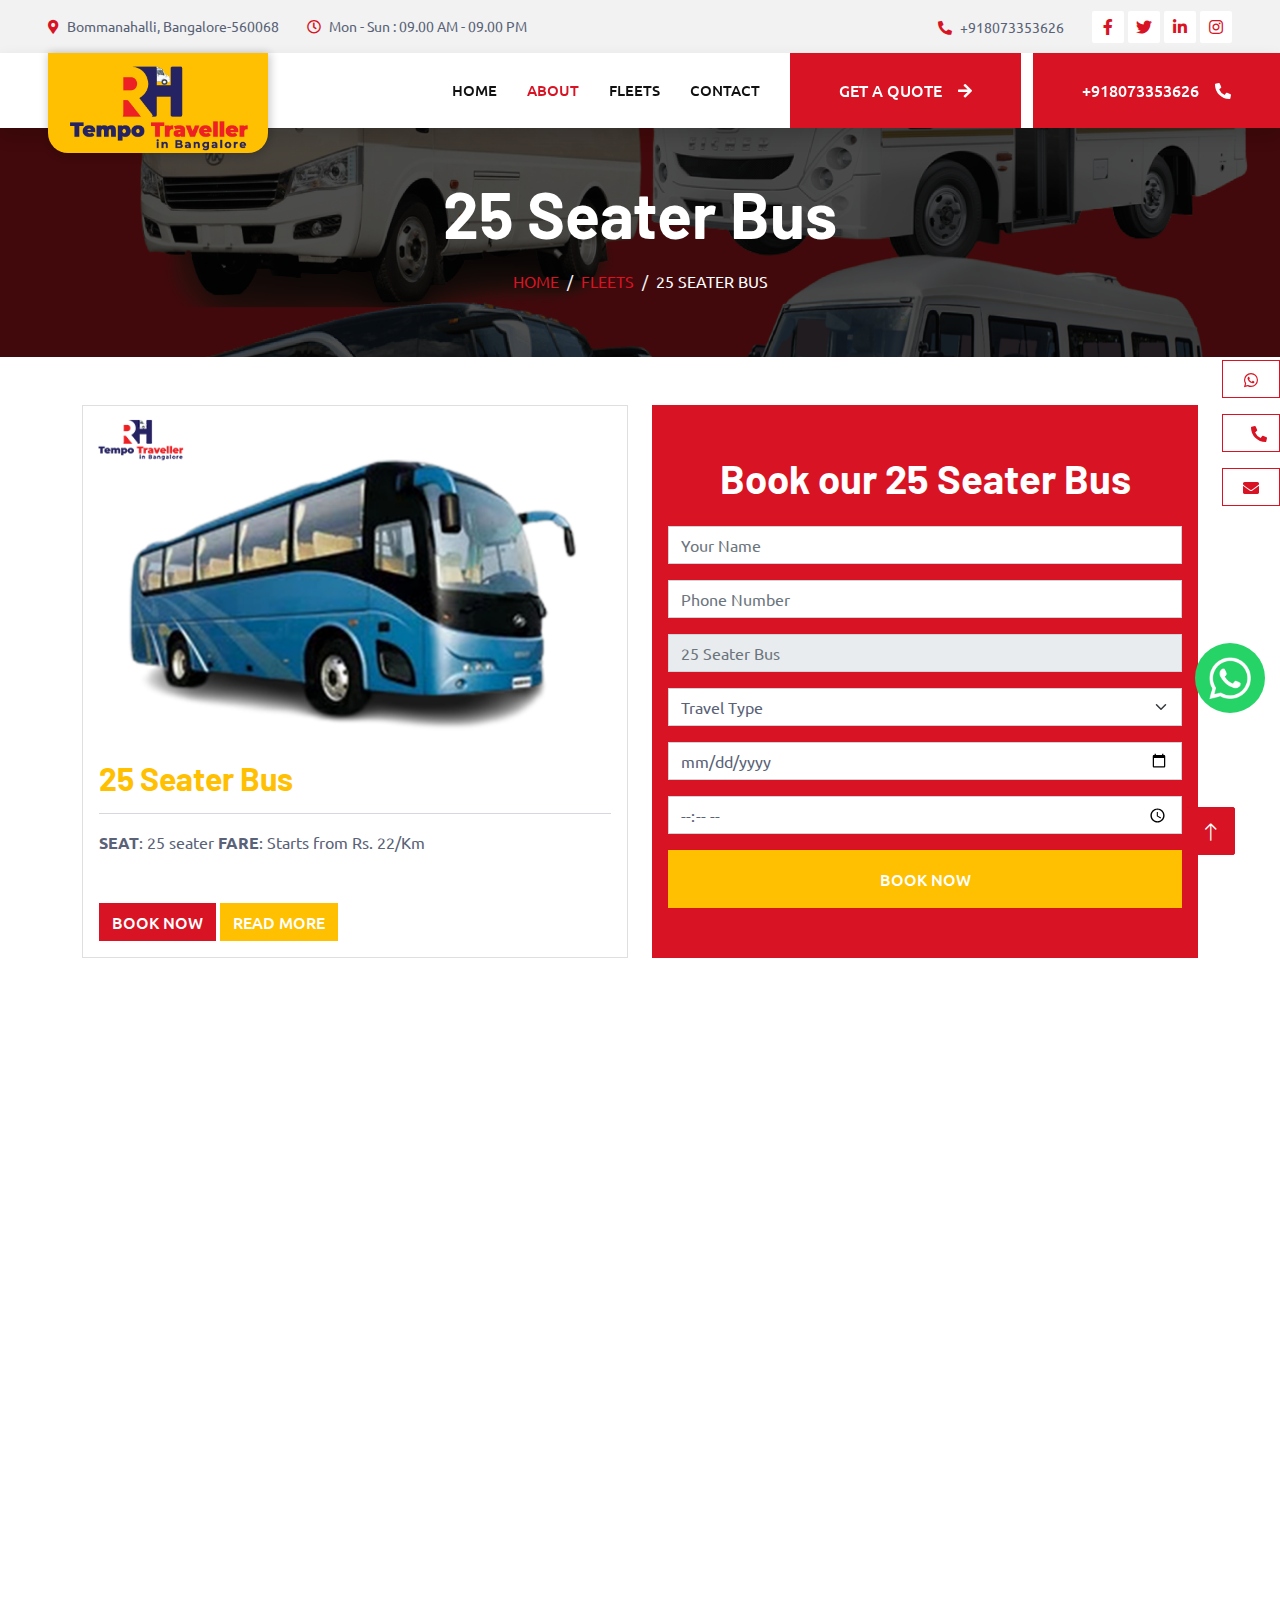
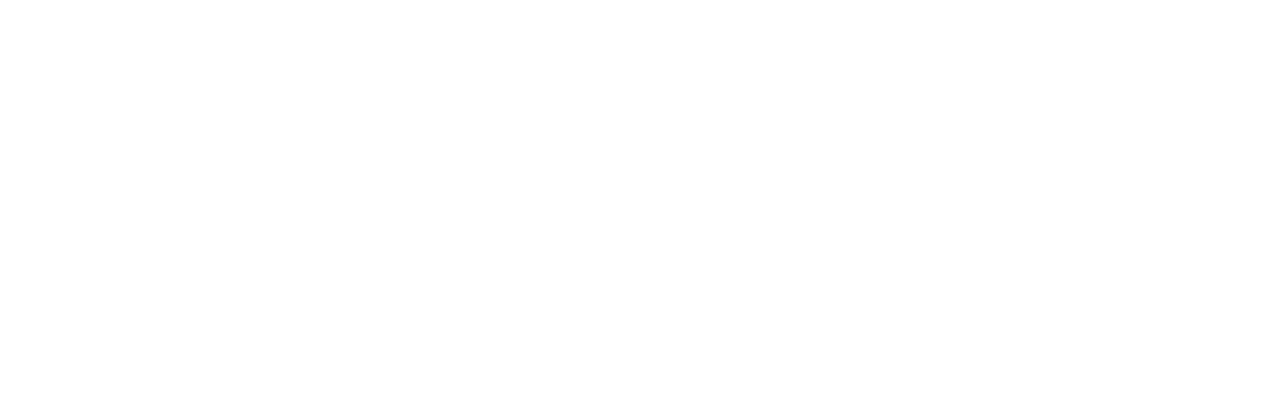
<file: 25seater.html>
<!DOCTYPE html>
<html lang="en">

<head>
    <meta charset="utf-8">
    <title>CarServ - Car Repair HTML Template</title>
    <meta content="width=device-width, initial-scale=1.0" name="viewport">
    <meta content="" name="keywords">
    <meta content="" name="description">

    <!-- Favicon -->
    <link href="img/favicon.ico" rel="icon">

    <!-- Google Web Fonts -->
    <link rel="preconnect" href="https://fonts.googleapis.com">
    <link rel="preconnect" href="https://fonts.gstatic.com" crossorigin>
    <link href="https://fonts.googleapis.com/css2?family=Barlow:wght@600;700&family=Ubuntu:wght@400;500&display=swap" rel="stylesheet"> 

    <!-- Icon Font Stylesheet -->
    <link href="https://cdnjs.cloudflare.com/ajax/libs/font-awesome/5.10.0/css/all.min.css" rel="stylesheet">
    <link href="https://cdn.jsdelivr.net/npm/bootstrap-icons@1.4.1/font/bootstrap-icons.css" rel="stylesheet">

    <!-- Libraries Stylesheet -->
    <link href="lib/animate/animate.min.css" rel="stylesheet">
    <link href="lib/owlcarousel/assets/owl.carousel.min.css" rel="stylesheet">
    <link href="lib/tempusdominus/css/tempusdominus-bootstrap-4.min.css" rel="stylesheet" />

    <!-- Customized Bootstrap Stylesheet -->
    <link href="css/bootstrap.min.css" rel="stylesheet">

    <!-- Template Stylesheet -->
    <link href="css/style.css" rel="stylesheet">
   
</head>

<body>
    <!-- Spinner Start -->
    <div id="spinner" class="show bg-white position-fixed translate-middle w-100 vh-100 top-50 start-50 d-flex align-items-center justify-content-center">
        <div class="spinner-border text-primary" style="width: 3rem; height: 3rem;" role="status">
            <span class="sr-only">Loading...</span>
        </div>
    </div>
    <!-- Spinner End -->
    <div class="right_menu">  
        <div class="social-link dark">
         <a href="https://wa.me/+918073353626" class="btn btn-outline-dark btn-social">
            <i class="fab fa-whatsapp"></i>
             <span class="mobile_show">WhatsApp</span></a> 
             <a href="tel:(+91)8073353626" class="btn btn-outline-dark btn-social">
                <i class="fa fa-phone-alt ms-3"></i>
                 <span class="mobile_show">Call </span></a>
                  <a href="mailto:info@tempotravellerinbangalore.in" target="_blank" class="btn btn-outline-dark btn-social"> 
                    <i class="fa fa-envelope"></i>
                     <span class="mobile_show">Get Quote </span></a> 
                    </div> 
                </div>
        <!-- Spinner End -->
        <div class="chat-icon">
            <a href="https://wa.me/+918073353626">
           <img src="img/whatsapp.png" class="icon" width="70px;" style="border-radius: 50%;">
            </a>
        </div>
    
        <!-- Topbar Start -->
        <div class="container-fluid bg-light p-0">
            <div class="row gx-0 d-none d-lg-flex">
                <div class="col-lg-7 px-5 text-start">
                    <div class="h-100 d-inline-flex align-items-center py-3 me-4">
                        <small class="fa fa-map-marker-alt text-primary me-2"></small>
                        <small>Bommanahalli, Bangalore-560068</small>
                    </div>
                    <div class="h-100 d-inline-flex align-items-center py-3">
                        <small class="far fa-clock text-primary me-2"></small>
                        <small>Mon - Sun : 09.00 AM - 09.00 PM</small>
                    </div>
                </div>
                <div class="col-lg-5 px-5 text-end">
                    <div class="h-100 d-inline-flex align-items-center py-3 me-4">
                        <small class="fa fa-phone-alt text-primary me-2"></small>
                        <small>+918073353626</small>
                    </div>
                    <div class="h-100 d-inline-flex align-items-center">
                        <a class="btn btn-sm-square bg-white text-primary me-1" href=""><i class="fab fa-facebook-f"></i></a>
                        <a class="btn btn-sm-square bg-white text-primary me-1" href=""><i class="fab fa-twitter"></i></a>
                        <a class="btn btn-sm-square bg-white text-primary me-1" href=""><i class="fab fa-linkedin-in"></i></a>
                        <a class="btn btn-sm-square bg-white text-primary me-0" href=""><i class="fab fa-instagram"></i></a>
                    </div>
                </div>
            </div>
        </div>
        <!-- Topbar End -->
    
    
        <!-- Navbar Start -->
        <nav class="navbar navbar-expand-lg bg-white navbar-light shadow sticky-top p-0">
            <a href="index.html" class="navbar-brand d-flex align-items-center px-4 px-lg-5">
                <!-- <h2 class="m-0 text-primary"><i class="fa fa-car me-3"></i>CarServ</h2>-->
                <div class="logo"> 
                     
                        <img alt="tempo Traveller" nitro-lazy-src="img/logo.png" class=" ls-is-cached lazyloaded" decoding="async" nitro-lazy-empty="" id="MjYwMToxMjg=-1" src="img/logo.png">
                  
                         
                    </div>
            </a> 
            <button type="button" class="navbar-toggler me-4" data-bs-toggle="collapse" data-bs-target="#navbarCollapse">
                <span class="navbar-toggler-icon"></span>
            </button>
            <div class="collapse navbar-collapse" id="navbarCollapse">
                <div class="navbar-nav ms-auto p-4 p-lg-0">
                    <a href="index.html" class="nav-item nav-link">Home</a>
                    <a href="about.html" class="nav-item nav-link active">About</a>
                <a href="fleets.html" class="nav-item nav-link">Fleets</a>
                    
           
                       
                    
                    <a href="contact.html" class="nav-item nav-link">Contact</a>
                </div>
                <a href="tel+918073353626" class="btn btn-primary py-4 px-lg-5 d-none d-lg-block">Get A Quote<i class="fa fa-arrow-right ms-3"></i></a> &nbsp;
                &nbsp;            <a href="tel+918073353626" class="btn btn-primary py-4 px-lg-5 d-none d-lg-block">+918073353626<i class="fa fa-phone-alt ms-3"></i></a>
            
            </div>
        </nav>
        <!-- Navbar End -->

    <!-- Page Header Start -->
    <div class="container-fluid page-header mb-5 p-0" style="background-image: url(img/cars/BG2.png);">
        <div class="container-fluid page-header-inner py-5">
            <div class="container text-center">
                <h1 class="display-3 text-white mb-3 animated slideInDown">25 Seater Bus</h1>
                <nav aria-label="breadcrumb">
                    <ol class="breadcrumb justify-content-center text-uppercase">
                        <li class="breadcrumb-item"><a href="index.html">Home</a></li>
                        <li class="breadcrumb-item"><a href="fleets.html">Fleets</a></li>
                        <li class="breadcrumb-item text-white active" aria-current="page">25 Seater Bus</li>
                    </ol>
                </nav>
            </div>
        </div>
    </div>
    <!-- Page Header End -->





<section class="space-top overflow-hidden">
    <div class="container">
        <div class="row">
            <div class="col-lg-6 col-md-6 col-sm-12">
                <div class="card">
                    <img src="img/cars/50seater.png" class="card-img-top" alt="...">
                    <div class="card-body">
                        <h2>25 Seater Bus </h2>
                     
                     <hr>
                      <p class="last_services"><b>SEAT</b>: 25 seater <b>FARE</b>: Starts from Rs. 22/Km</p> </div>
                   
                    <div class="card-body">
                      <a href="#" class="btn btn-primary">Book Now</a>
                      <a href="#" class="btn btn-secondary">Read More</a>
                    </div>
                  </div>
            </div>
            <div class="col-lg-6 col-md-6 col-sm-12">
               
                <div class="bg-primary h-100 d-flex flex-column justify-content-center text-center p-3 wow zoomIn" data-wow-delay="0.3s">
                    <h1 class="text-white mb-4">Book our 25 Seater Bus </h1>
                    <form>
                        <div class="row g-3">
                            <div class="form-group col-xl-12  col-lg-12 col-sm-12">
                                <input type="text" class="form-control" name="name" id="name" placeholder="Your Name">
                            
                                
                            </div>
                            <div class="form-group col-xl-12 col-lg-12 col-sm-12">
                                <input type="number" class="form-control" name="number" id="number" placeholder="Phone Number">
                              
                          
                            </div>
                            <div class="form-group col-xl-12 col-lg-12 col-sm-12">
                                <input type="number" class="form-control" name="car" id="car" placeholder="25 Seater Bus" readonly="">
                               
                            </div>
                            <div class="form-group col-xl-12 col-lg-12 col-sm-12">
                                <select name="passenger" id="passenger" class="form-select nice-select">
                                    <option value="" disabled selected hidden>Travel Type</option>
                                    <option value="With in city">With in city</option>
                                    <option value="Out Station">Out Station</option>
                                    <option value="Airport">Airport</option>
                                    <option value="Business Trip">Business Trip</option>
                                </select>   </div>
                           
                            <div class="form-group col-xl-12 col-lg-12 col-sm-12">
                                <input type="date" class="date-pick form-control" name="date" id="date-pick" placeholder="Select Date">
                              
                              </div>
                            <div class="form-group col-xl-12 col-lg-12 col-sm-12">
                                <input type="time" class="time-pick form-control" name="time" id="time-pick" placeholder="Select Time">
                            
                               
                            </div>
                            <div class="col-12">
                                <button class="btn btn-secondary w-100 py-3" type="submit">Book Now</button>
                            </div>
                        </div>
                    </form>
                </div>
            </div>
        </div>

        <section class="taxi-area2 p-4" data-bg-src="assets/img/bg/taxi_bg_3.jpg">
            <div class="container">
                <div class="row align-items-center justify-content-center">
                    <div class="col-xl-12 col-xxl-12 wow fadeInLeft">
                        <div class="title-area">
                            <!-- <span class="sub-title style2"><img src="assets/img/shape/title_shape_1.svg" alt="shape"><span class="sub-title2">WHY CHOOSE US</span></span> -->
                            <h2 class="sec-title">Choose the Service</h2>
                        </div>
                        <div class="taxi-tabs-wrapper">
                            <div class="nav nav-tabs taxi-tabs-tabs" id="nav-tab" role="tablist">
                                <button class="nav-link active" id="nav-step1-tab" data-bs-toggle="tab" data-bs-target="#nav-step1" type="button">Our Station charge</button>
                                <button class="nav-link" id="nav-step2-tab" data-bs-toggle="tab" data-bs-target="#nav-step2" type="button">Local Taxi Charges</button>
                                <button class="nav-link" id="nav-step3-tab" data-bs-toggle="tab" data-bs-target="#nav-step3" type="button">Terms and Conditions</button>
                                <button class="nav-link" id="nav-step4-tab" data-bs-toggle="tab" data-bs-target="#nav-step4" type="button">Specifications</button>
                            </div>
                            <div class="tab-content" id="nav-tabContent">
                                <div class="tab-pane fade active show" id="nav-step1" role="tabpanel">
                                    <div class="taxi-list">
                                        <p class="taxi-title">Out Station bus Charges</p>
                                        <div class="taxi-list_wrapper">
                                            <div class="card-body location-view-row">
                                                <table class="table table-bordered">
       <tbody>
           <tr>
               <td>Out Station Min Kilometer Per Day</td>
               <td colspan="2" style="text-align: center;">300 KM Per Day</td>
           </tr>
           <tr>
               <td style="width: 33.3333%; height: 18px;">Out Station Per Kilometer </td>
               <td style="width: 33.3333%; height: 18px; text-align: center;">NON A/C :- 34/-</td>
               <td style="width: 33.3333%; height: 18px; text-align: center;">A/C 42/-</td>
           </tr>
           <tr>
               <td style="width: 33.3333%; height: 18px;">Out Station Per Day Bata - 6:00 Am To 10:00 Pm</td>
               <td colspan="2" style="text-align: center;">600/-</td>
           </tr>
           <tr>
               <td style="width: 33.3333%; height: 18px;">Out Station Night Bata - 10:00 Pm To 6:00 Am (Optional)</td>
               <td colspan="2" style="text-align: center;">600/-</td>
           </tr>
           <tr>
               <td style="width: 33.3333%; height: 18px;">Inter State Tax</td>
               <td colspan="2" style="text-align: center;">Contact Us For Rates</td>
           </tr>
           <tr>
               <td style="width: 33.3333%; height: 18px;">Parking &amp; Toll</td>
               <td colspan="2" style="text-align: center;">Actual Extra Paid By Customer</td>
           </tr>
           <tr>
               <td style="width: 33.3333%; height: 36px; text-align: center;" colspan="3"><em><strong>Note:</strong> Mentioned Price Might Vary Depending On The Season, Increse in Fuel Prise, Weekend. Ex. : Saturday - Sunday - New Year - Deepavali Etc. (Please Confirm Rates Before Proceeding)i.e</em></td>
           </tr>
       </tbody>
   </table>
       </div>
                                        </div>
                                    </div>
                                </div>
                                <div class="tab-pane fade" id="nav-step2" role="tabpanel">
                                    <div class="taxi-list">
                                        <p class="taxi-title">Local Taxi Charges</p>
                                        <div class="taxi-list_wrapper">
                                            <div class="card-body location-view-row">
                                                <table class="table table-bordered">
                                           <thead>
                                               <tr>
                                                   <td></td>
                                                   <td style="width: 33.3333%; height: 18px; text-align: center;">NON A/C</td>
                                                   <td style="width: 33.3333%; height: 18px; text-align: center;">A/C</td>
                                               </tr>
                                           </thead>
                                           <tbody>
                                               <tr>
                                                   <td style="width: 33.3333%; height: 18px;">8 Hrs &amp; 80 kilometer</td>
                                                   <td style="width: 33.3333%; height: 18px; text-align: center;">8500/-</td>
                                                   <td style="width: 33.3333%; height: 18px; text-align: center;">10000/-</td>
                                               </tr>
                                               <tr>
                                                   <td style="width: 33.3333%; height: 18px;">Intercity Extra kilometer</td>
                                                   <td style="width: 33.3333%; height: 18px; text-align: center;">35/-</td>
                                                   <td style="width: 33.3333%; height: 18px; text-align: center;">42/-</td>
                                               </tr>
                                               <tr>
                                                   <td style="width: 33.3333%; height: 18px;">Intercity Extra Hrs</td>
                                                   <td style="width: 33.3333%; height: 18px; text-align: center;">400/-</td>
                                                   <td style="width: 33.3333%; height: 18px; text-align: center;">400/-</td>
                                               </tr>
                                               <tr>
                                                   <td style="width: 33.3333%; height: 18px;">Local Late night bata (optional) </td>
                                                   <td style="width: 33.3333%; height: 18px; text-align: center;">600/-</td>
                                                   <td style="width: 33.3333%; height: 18px; text-align: center;">600/-</td>
                                               </tr>
                                               <tr>
                                                   <td>parking &amp; Toll</td>
                                                   <td style="width: 33.3333%; height: 36px; text-align: center;" colspan="2">Actual Extra Paid By Customer</td>
                                               </tr>
                                               <tr>
                                                   <td>Airport drop / pick up / pick up &amp; drop</td>
                                                   <td style="width: 33.3333%; height: 36px; text-align: center;" colspan="2">Contact Us For Rates</td>
                                               </tr>
                                               <tr>
                                                   <td style="width: 33.3333%; height: 36px; text-align: center;" colspan="3"><em><strong>Note:</strong> Mentioned Price Might Vary Depending On The Season, Increse in Fuel Prise, Weekend. Ex. : Saturday - Sunday - New Year - Deepavali Etc. (Please Confirm Rates Before Proceeding)i.e</em></td>
                                               </tr>
                                           </tbody>
                                       </table>
                                           </div>
                                        </div>
                                    </div>
                                </div>
                                <div class="tab-pane fade" id="nav-step3" role="tabpanel">
                                    <div class="taxi-list">
                                        <p class="taxi-title">Taxi Driver is known for its gritty portrayal of urban decay and its examination of themes such as alienation, mental health, violence.</p>
                                        <div class="taxi-list_wrapper">
                                            <p class=""><strong>Parking / Toll :</strong>  Wherever Necessary Of Parking & Entering National Highway Toll Will Be Extra As Applicable .<br><br>

                                                <strong>Interstate Tax :</strong>  Our Vehicle Holds All India Permit But Crossing Karnataka State Border And Entering To Tamil Nadu / Kerala / Puducherry / Goa / Hyderabad Etc Will Be Extra As Applicable As Per Their State .<br>
                                                
                                                <strong>Driver Charges :</strong>  Driver Day Allowance And Night Driving Allowance Are Separate And Charded As Applicable By Vehicle Type.<br>
                                                
                                                <strong>Vehicle Min Km / Day :</strong> Example 1: Per Day Means 1 Calendar Day 12am To 11:59pm ,1 Day Min 300 Km / Day Will Be Charged ,<br>
                                                <strong>Example 2 : 2 </strong> Days Means 600 Km Will Be Charged This 600 Km Can Be Used Within 2 Days Average Or Els 600 Km Will Be Compulsory Charged.<br>
                                                
                                                <strong> One Way Drop :</strong> One Way Drop Always Will Be Billed As Round Trip Only .example Bangalore To Mysore One Way Drop Is 150 Km But This Will Be Billed For 300 Km I.e. ( Optional Discounts Might Applicable)<br>
                                                
                                                <strong>Km Billing :</strong> Kilometers Will Be Charged From Garage To Garage In Some Cases Will Be Billed Point To Point.</p>
                        
                                        </div>
                                    </div>
                                </div>
                                <div class="tab-pane fade" id="nav-step4" role="tabpanel">
                                    <div class="taxi-list">
                                        <div class="taxi-list_wrapper">
                                           
                                               
                                            <h5 class="mb-20">Features</h5><br>
                                                <div class="checklist style2">
                                                    <ul>
                                                        <li>Music System
                                                           </li>
                                                        <li>Video Player</li>
                                                        <li>Usb / Aux</li>
                                                        <li> Gprs Enabled Vehicle</li>
                                                        <li> Mobile Charger</li><br>
                                                        <h5 class="mb-20">Features Drivers</h5><br>
                                                        <li>Outstation driving experts
                                                      
                                                        </li>
                                                     <li> Rto Verified Driver's</li>
                                                     <li>Expert & Travel Guide</li>
                                                     <li> Valid License & Display Card</li>
                                                     <li> Multiple Language Speaking Driver's</li>
                                                     <br>
                                                        <h5 class="mb-20">Payment Options</h5><br>
                                                        <li>Cash
                                                </li>
                                                     <li> Bank transfer</li>
                                                     <li>Google pay</li>
                                                     <li> Phone payment</li>
                                                     <li> Amazon pay</li>
                                                     <li>Credit card or Debit Card</li>
                                                    </ul>
                                                </div>
                                        
                                        </div>
                                    </div>
                                </div>
    
                            </div>
                        </div>
                    </div>
                    
                </div>
            </div>
        </section>






    </div>
</section>


   <!-- Footer Start -->
   <div class="container-fluid bg-dark text-light footer pt-5 mt-5 wow fadeIn" data-wow-delay="0.1s">
    <div class="container">
        <div class="row g-5">
            <div class="col-lg-3 col-md-6">
                <h4 class="text-light mb-4">Address</h4>
                <p class="mb-2"><i class="fa fa-map-marker-alt me-3"></i>#126/A K.No.396, 10th Cross Near Muneshwara Temple, Bandepalya, Bommanahalli, Bangalore-560068</p>
                <p class="mb-2"><i class="fa fa-phone-alt me-3"></i>+91 8073353626</p>
                <p class="mb-2"><i class="fa fa-envelope me-3"></i>info@tempotravellerinbangalore.com</p>
                <div class="d-flex pt-2">
                    <a class="btn btn-outline-light btn-social" href=""><i class="fab fa-twitter"></i></a>
                    <a class="btn btn-outline-light btn-social" href=""><i class="fab fa-facebook-f"></i></a>
                    <a class="btn btn-outline-light btn-social" href=""><i class="fab fa-youtube"></i></a>
                    <a class="btn btn-outline-light btn-social" href=""><i class="fab fa-linkedin-in"></i></a>
                </div>
            </div>
            <div class="col-lg-3 col-md-6">
                <h4 class="text-light mb-4">Opening Hours</h4>
                <h6 class="text-light">Monday - Sunday:</h6>
                <p class="mb-4">09.00 AM - 10.00 PM</p>
               
            </div>
            <div class="col-lg-3 col-md-6">
                <h4 class="text-light mb-4">Company</h4>
                <a class="btn btn-link" href="">Home </a>
                <a class="btn btn-link" href="">About Us</a>
                <a class="btn btn-link" href="">Fleets</a>
                <a class="btn btn-link" href="">Destination</a>
                <a class="btn btn-link" href="">Contact Us</a>
            </div>
            <div class="col-lg-3 col-md-6">
                <h4 class="text-light mb-4">Newsletter</h4>
                <p>Recieve Daily updates from Us</p>
                <div class="position-relative mx-auto" style="max-width: 400px;">
                    <input class="form-control border-0 w-100 py-3 ps-4 pe-5" type="text" placeholder="Your email">
                    <button type="button" class="btn btn-primary py-2 position-absolute top-0 end-0 mt-2 me-2">SignUp</button>
                </div>
            </div>
        </div>
    </div>
    <div class="container">
        <div class="copyright">
            <div class="row">
                <div class="col-md-12 text-center text-md-start mb-3 mb-md-0">
                    &copy; <a class="border-bottom" href="www.brightads.in">Tempo traveller in bangalore</a>, All Right Reserved.

                    <!--/*** This template is free as long as you keep the footer author’s credit link/attribution link/backlink. If you'd like to use the template without the footer author’s credit link/attribution link/backlink, you can purchase the Credit Removal License from "https://htmlcodex.com/credit-removal". Thank you for your support. ***/-->
                    Designed By <a class="border-bottom" href="https://htmlcodex.com">Bright ads Digital India Pvt Ltd</a>
                </div>
               
            </div>
        </div>
    </div>
</div>
<!-- Footer End -->

 <!-- Back to Top -->
 <a href="#" class="btn btn-lg btn-primary btn-lg-square back-to-top"><i class="bi bi-arrow-up"></i></a>


 <!-- JavaScript Libraries -->
 <script src="https://code.jquery.com/jquery-3.4.1.min.js"></script>
 <script src="https://cdn.jsdelivr.net/npm/bootstrap@5.0.0/dist/js/bootstrap.bundle.min.js"></script>
 <script src="lib/wow/wow.min.js"></script>
 <script src="lib/easing/easing.min.js"></script>
 <script src="lib/waypoints/waypoints.min.js"></script>
 <script src="lib/counterup/counterup.min.js"></script>
 <script src="lib/owlcarousel/owl.carousel.min.js"></script>
 <script src="lib/tempusdominus/js/moment.min.js"></script>
 <script src="lib/tempusdominus/js/moment-timezone.min.js"></script>
 <script src="lib/tempusdominus/js/tempusdominus-bootstrap-4.min.js"></script>

 <!-- Template Javascript -->
 <script src="js/main.js"></script>
</body>

</html>
</file>
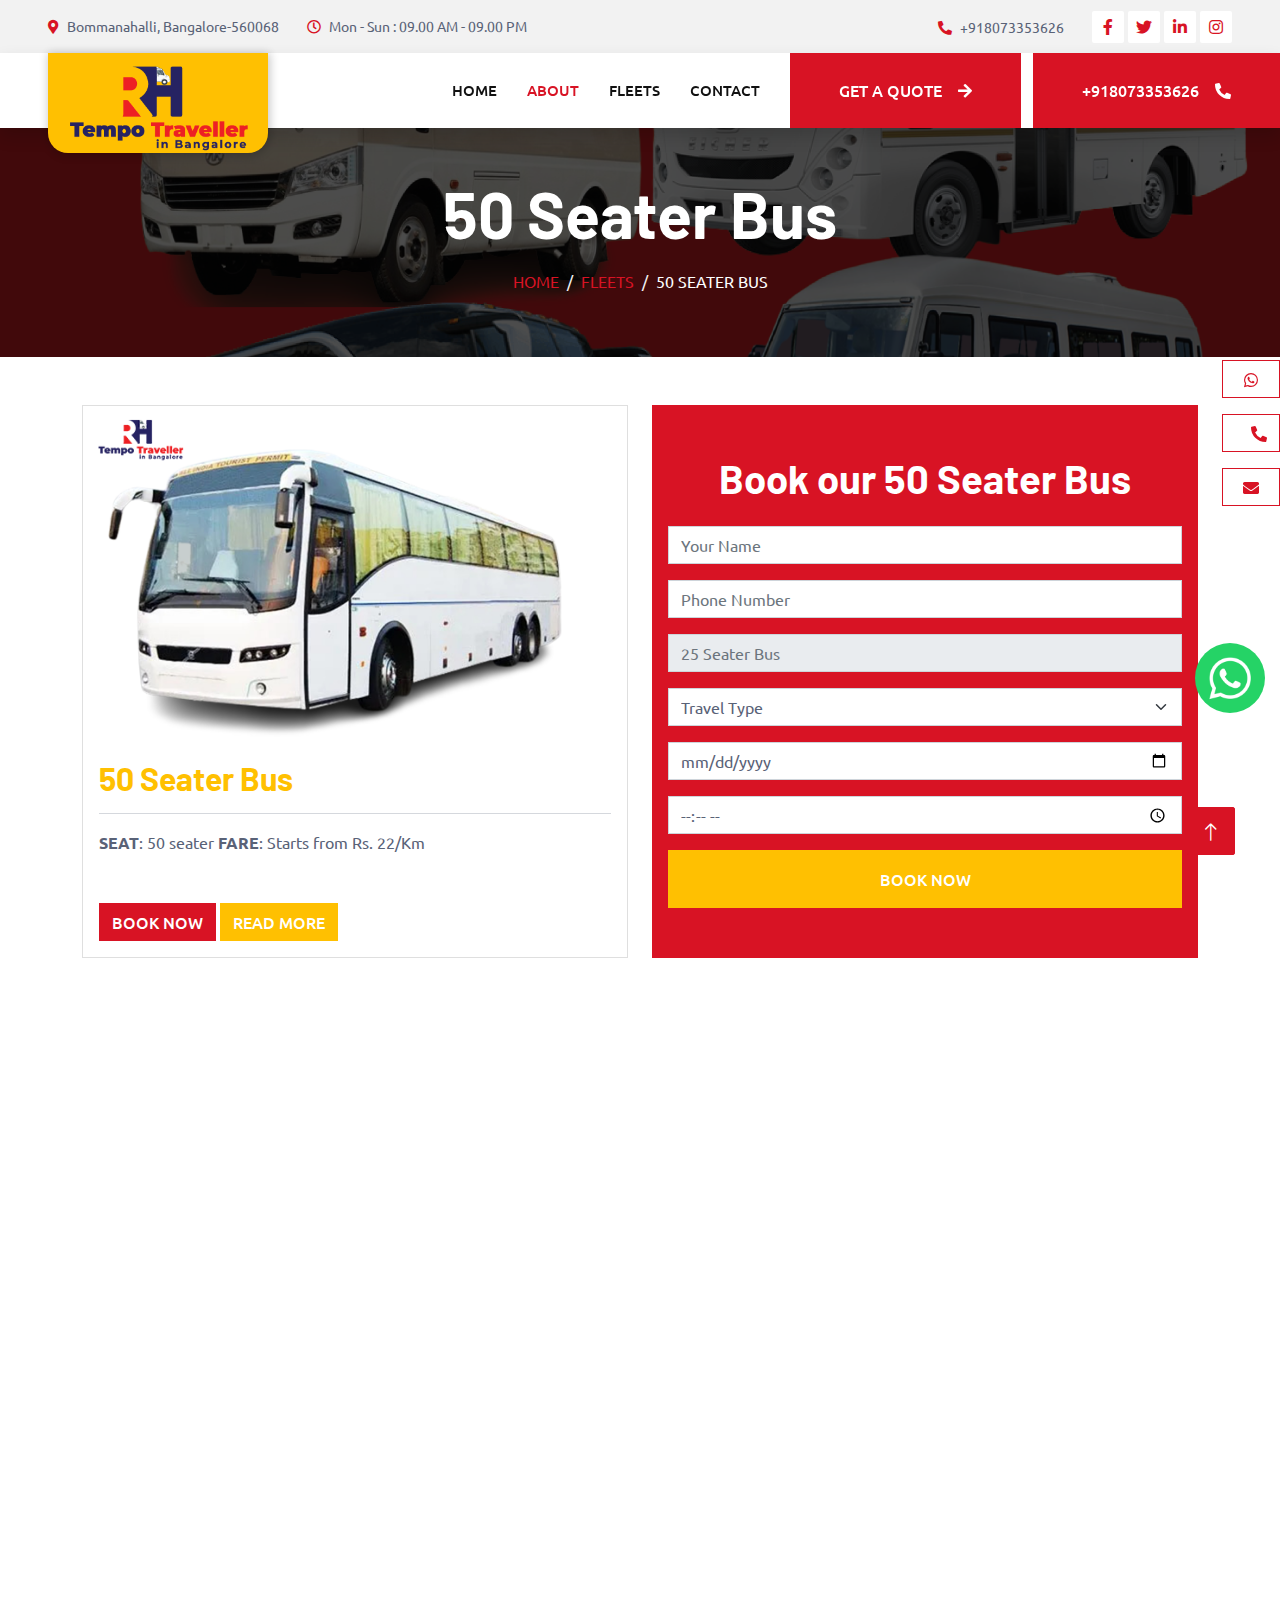
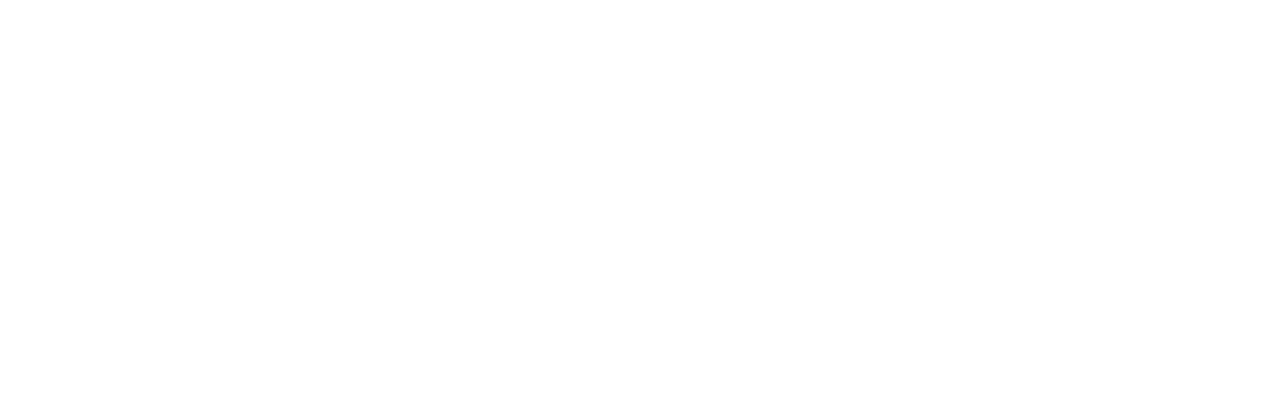
<file: 50seater.html>
<!DOCTYPE html>
<html lang="en">

<head>
    <meta charset="utf-8">
    <title>CarServ - Car Repair HTML Template</title>
    <meta content="width=device-width, initial-scale=1.0" name="viewport">
    <meta content="" name="keywords">
    <meta content="" name="description">

    <!-- Favicon -->
    <link href="img/favicon.ico" rel="icon">

    <!-- Google Web Fonts -->
    <link rel="preconnect" href="https://fonts.googleapis.com">
    <link rel="preconnect" href="https://fonts.gstatic.com" crossorigin>
    <link href="https://fonts.googleapis.com/css2?family=Barlow:wght@600;700&family=Ubuntu:wght@400;500&display=swap" rel="stylesheet"> 

    <!-- Icon Font Stylesheet -->
    <link href="https://cdnjs.cloudflare.com/ajax/libs/font-awesome/5.10.0/css/all.min.css" rel="stylesheet">
    <link href="https://cdn.jsdelivr.net/npm/bootstrap-icons@1.4.1/font/bootstrap-icons.css" rel="stylesheet">

    <!-- Libraries Stylesheet -->
    <link href="lib/animate/animate.min.css" rel="stylesheet">
    <link href="lib/owlcarousel/assets/owl.carousel.min.css" rel="stylesheet">
    <link href="lib/tempusdominus/css/tempusdominus-bootstrap-4.min.css" rel="stylesheet" />

    <!-- Customized Bootstrap Stylesheet -->
    <link href="css/bootstrap.min.css" rel="stylesheet">

    <!-- Template Stylesheet -->
    <link href="css/style.css" rel="stylesheet">
   
</head>

<body>
    <!-- Spinner Start -->
    <div id="spinner" class="show bg-white position-fixed translate-middle w-100 vh-100 top-50 start-50 d-flex align-items-center justify-content-center">
        <div class="spinner-border text-primary" style="width: 3rem; height: 3rem;" role="status">
            <span class="sr-only">Loading...</span>
        </div>
    </div>
    <!-- Spinner End -->
    <div class="right_menu">  
        <div class="social-link dark">
         <a href="https://wa.me/+918073353626" class="btn btn-outline-dark btn-social">
            <i class="fab fa-whatsapp"></i>
             <span class="mobile_show">WhatsApp</span></a> 
             <a href="tel:(+91)8073353626" class="btn btn-outline-dark btn-social">
                <i class="fa fa-phone-alt ms-3"></i>
                 <span class="mobile_show">Call </span></a>
                  <a href="mailto:info@tempotravellerinbangalore.in" target="_blank" class="btn btn-outline-dark btn-social"> 
                    <i class="fa fa-envelope"></i>
                     <span class="mobile_show">Get Quote </span></a> 
                    </div> 
                </div>
        <!-- Spinner End -->
        <div class="chat-icon">
            <a href="https://wa.me/+918073353626">
           <img src="img/whatsapp.png" class="icon" width="70px;" style="border-radius: 50%;">
            </a>
        </div>
    
        <!-- Topbar Start -->
        <div class="container-fluid bg-light p-0">
            <div class="row gx-0 d-none d-lg-flex">
                <div class="col-lg-7 px-5 text-start">
                    <div class="h-100 d-inline-flex align-items-center py-3 me-4">
                        <small class="fa fa-map-marker-alt text-primary me-2"></small>
                        <small>Bommanahalli, Bangalore-560068</small>
                    </div>
                    <div class="h-100 d-inline-flex align-items-center py-3">
                        <small class="far fa-clock text-primary me-2"></small>
                        <small>Mon - Sun : 09.00 AM - 09.00 PM</small>
                    </div>
                </div>
                <div class="col-lg-5 px-5 text-end">
                    <div class="h-100 d-inline-flex align-items-center py-3 me-4">
                        <small class="fa fa-phone-alt text-primary me-2"></small>
                        <small>+918073353626</small>
                    </div>
                    <div class="h-100 d-inline-flex align-items-center">
                        <a class="btn btn-sm-square bg-white text-primary me-1" href=""><i class="fab fa-facebook-f"></i></a>
                        <a class="btn btn-sm-square bg-white text-primary me-1" href=""><i class="fab fa-twitter"></i></a>
                        <a class="btn btn-sm-square bg-white text-primary me-1" href=""><i class="fab fa-linkedin-in"></i></a>
                        <a class="btn btn-sm-square bg-white text-primary me-0" href=""><i class="fab fa-instagram"></i></a>
                    </div>
                </div>
            </div>
        </div>
        <!-- Topbar End -->
    
    
        <!-- Navbar Start -->
        <nav class="navbar navbar-expand-lg bg-white navbar-light shadow sticky-top p-0">
            <a href="index.html" class="navbar-brand d-flex align-items-center px-4 px-lg-5">
                <!-- <h2 class="m-0 text-primary"><i class="fa fa-car me-3"></i>CarServ</h2>-->
                <div class="logo"> 
                     
                        <img alt="tempo Traveller" nitro-lazy-src="img/logo.png" class=" ls-is-cached lazyloaded" decoding="async" nitro-lazy-empty="" id="MjYwMToxMjg=-1" src="img/logo.png">
                  
                         
                    </div>
            </a> 
            <button type="button" class="navbar-toggler me-4" data-bs-toggle="collapse" data-bs-target="#navbarCollapse">
                <span class="navbar-toggler-icon"></span>
            </button>
            <div class="collapse navbar-collapse" id="navbarCollapse">
                <div class="navbar-nav ms-auto p-4 p-lg-0">
                    <a href="index.html" class="nav-item nav-link">Home</a>
                    <a href="about.html" class="nav-item nav-link active">About</a>
                <a href="fleets.html" class="nav-item nav-link">Fleets</a>
                    
           
                       
                    
                    <a href="contact.html" class="nav-item nav-link">Contact</a>
                </div>
                <a href="tel+918073353626" class="btn btn-primary py-4 px-lg-5 d-none d-lg-block">Get A Quote<i class="fa fa-arrow-right ms-3"></i></a> &nbsp;
                &nbsp;            <a href="tel+918073353626" class="btn btn-primary py-4 px-lg-5 d-none d-lg-block">+918073353626<i class="fa fa-phone-alt ms-3"></i></a>
            
            </div>
        </nav>
        <!-- Navbar End -->

    <!-- Page Header Start -->
    <div class="container-fluid page-header mb-5 p-0" style="background-image: url(img/cars/BG2.png);">
        <div class="container-fluid page-header-inner py-5">
            <div class="container text-center">
                <h1 class="display-3 text-white mb-3 animated slideInDown">50 Seater Bus</h1>
                <nav aria-label="breadcrumb">
                    <ol class="breadcrumb justify-content-center text-uppercase">
                        <li class="breadcrumb-item"><a href="index.html">Home</a></li>
                        <li class="breadcrumb-item"><a href="fleets.html">Fleets</a></li>
                        <li class="breadcrumb-item text-white active" aria-current="page">50 Seater Bus</li>
                    </ol>
                </nav>
            </div>
        </div>
    </div>
    <!-- Page Header End -->





<section class="space-top overflow-hidden">
    <div class="container">
        <div class="row">
            <div class="col-lg-6 col-md-6 col-sm-12">
                <div class="card">
                    <img src="img/cars/50seater1.png" class="card-img-top" alt="...">
                    <div class="card-body">
                        <h2>50 Seater Bus </h2>
                     
                     <hr>
                      <p class="last_services"><b>SEAT</b>: 50 seater <b>FARE</b>: Starts from Rs. 22/Km</p> </div>
                   
                    <div class="card-body">
                      <a href="#" class="btn btn-primary">Book Now</a>
                      <a href="#" class="btn btn-secondary">Read More</a>
                    </div>
                  </div>
            </div>
            <div class="col-lg-6 col-md-6 col-sm-12">
               
                <div class="bg-primary h-100 d-flex flex-column justify-content-center text-center p-3 wow zoomIn" data-wow-delay="0.3s">
                    <h1 class="text-white mb-4">Book our 50 Seater Bus </h1>
                    <form>
                        <div class="row g-3">
                            <div class="form-group col-xl-12  col-lg-12 col-sm-12">
                                <input type="text" class="form-control" name="name" id="name" placeholder="Your Name">
                            
                                
                            </div>
                            <div class="form-group col-xl-12 col-lg-12 col-sm-12">
                                <input type="number" class="form-control" name="number" id="number" placeholder="Phone Number">
                              
                          
                            </div>
                            <div class="form-group col-xl-12 col-lg-12 col-sm-12">
                                <input type="number" class="form-control" name="car" id="car" placeholder="25 Seater Bus" readonly="">
                               
                            </div>
                            <div class="form-group col-xl-12 col-lg-12 col-sm-12">
                                <select name="passenger" id="passenger" class="form-select nice-select">
                                    <option value="" disabled selected hidden>Travel Type</option>
                                    <option value="With in city">With in city</option>
                                    <option value="Out Station">Out Station</option>
                                    <option value="Airport">Airport</option>
                                    <option value="Business Trip">Business Trip</option>
                                </select>   </div>
                           
                            <div class="form-group col-xl-12 col-lg-12 col-sm-12">
                                <input type="date" class="date-pick form-control" name="date" id="date-pick" placeholder="Select Date">
                              
                              </div>
                            <div class="form-group col-xl-12 col-lg-12 col-sm-12">
                                <input type="time" class="time-pick form-control" name="time" id="time-pick" placeholder="Select Time">
                            
                               
                            </div>
                            <div class="col-12">
                                <button class="btn btn-secondary w-100 py-3" type="submit">Book Now</button>
                            </div>
                        </div>
                    </form>
                </div>
            </div>
        </div>

        <section class="taxi-area2 p-4" data-bg-src="assets/img/bg/taxi_bg_3.jpg">
            <div class="container">
                <div class="row align-items-center justify-content-center">
                    <div class="col-xl-12 col-xxl-12 wow fadeInLeft">
                        <div class="title-area">
                            <!-- <span class="sub-title style2"><img src="assets/img/shape/title_shape_1.svg" alt="shape"><span class="sub-title2">WHY CHOOSE US</span></span> -->
                            <h2 class="sec-title">Choose the Service</h2>
                        </div>
                        <div class="taxi-tabs-wrapper">
                            <div class="nav nav-tabs taxi-tabs-tabs" id="nav-tab" role="tablist">
                                <button class="nav-link active" id="nav-step1-tab" data-bs-toggle="tab" data-bs-target="#nav-step1" type="button">Our Station charge</button>
                                <button class="nav-link" id="nav-step2-tab" data-bs-toggle="tab" data-bs-target="#nav-step2" type="button">Local Taxi Charges</button>
                                <button class="nav-link" id="nav-step3-tab" data-bs-toggle="tab" data-bs-target="#nav-step3" type="button">Terms and Conditions</button>
                                <button class="nav-link" id="nav-step4-tab" data-bs-toggle="tab" data-bs-target="#nav-step4" type="button">Specifications</button>
                            </div>
                            <div class="tab-content" id="nav-tabContent">
                                <div class="tab-pane fade active show" id="nav-step1" role="tabpanel">
                                    <div class="taxi-list">
                                        <p class="taxi-title">Out Station bus Charges</p>
                                        <div class="taxi-list_wrapper">
                                            <div class="card-body location-view-row">
                                                <table class="table table-bordered">
       <tbody>
           <tr>
               <td>Out Station Min Kilometer Per Day</td>
               <td colspan="2" style="text-align: center;">300 KM Per Day</td>
           </tr>
           <tr>
               <td style="width: 33.3333%; height: 18px;">Out Station Per Kilometer </td>
               <td style="width: 33.3333%; height: 18px; text-align: center;">NON A/C :- 34/-</td>
               <td style="width: 33.3333%; height: 18px; text-align: center;">A/C 42/-</td>
           </tr>
           <tr>
               <td style="width: 33.3333%; height: 18px;">Out Station Per Day Bata - 6:00 Am To 10:00 Pm</td>
               <td colspan="2" style="text-align: center;">600/-</td>
           </tr>
           <tr>
               <td style="width: 33.3333%; height: 18px;">Out Station Night Bata - 10:00 Pm To 6:00 Am (Optional)</td>
               <td colspan="2" style="text-align: center;">600/-</td>
           </tr>
           <tr>
               <td style="width: 33.3333%; height: 18px;">Inter State Tax</td>
               <td colspan="2" style="text-align: center;">Contact Us For Rates</td>
           </tr>
           <tr>
               <td style="width: 33.3333%; height: 18px;">Parking &amp; Toll</td>
               <td colspan="2" style="text-align: center;">Actual Extra Paid By Customer</td>
           </tr>
           <tr>
               <td style="width: 33.3333%; height: 36px; text-align: center;" colspan="3"><em><strong>Note:</strong> Mentioned Price Might Vary Depending On The Season, Increse in Fuel Prise, Weekend. Ex. : Saturday - Sunday - New Year - Deepavali Etc. (Please Confirm Rates Before Proceeding)i.e</em></td>
           </tr>
       </tbody>
   </table>
       </div>
                                        </div>
                                    </div>
                                </div>
                                <div class="tab-pane fade" id="nav-step2" role="tabpanel">
                                    <div class="taxi-list">
                                        <p class="taxi-title">Local Taxi Charges</p>
                                        <div class="taxi-list_wrapper">
                                            <div class="card-body location-view-row">
                                                <table class="table table-bordered">
                                           <thead>
                                               <tr>
                                                   <td></td>
                                                   <td style="width: 33.3333%; height: 18px; text-align: center;">NON A/C</td>
                                                   <td style="width: 33.3333%; height: 18px; text-align: center;">A/C</td>
                                               </tr>
                                           </thead>
                                           <tbody>
                                               <tr>
                                                   <td style="width: 33.3333%; height: 18px;">8 Hrs &amp; 80 kilometer</td>
                                                   <td style="width: 33.3333%; height: 18px; text-align: center;">8500/-</td>
                                                   <td style="width: 33.3333%; height: 18px; text-align: center;">10000/-</td>
                                               </tr>
                                               <tr>
                                                   <td style="width: 33.3333%; height: 18px;">Intercity Extra kilometer</td>
                                                   <td style="width: 33.3333%; height: 18px; text-align: center;">35/-</td>
                                                   <td style="width: 33.3333%; height: 18px; text-align: center;">42/-</td>
                                               </tr>
                                               <tr>
                                                   <td style="width: 33.3333%; height: 18px;">Intercity Extra Hrs</td>
                                                   <td style="width: 33.3333%; height: 18px; text-align: center;">400/-</td>
                                                   <td style="width: 33.3333%; height: 18px; text-align: center;">400/-</td>
                                               </tr>
                                               <tr>
                                                   <td style="width: 33.3333%; height: 18px;">Local Late night bata (optional) </td>
                                                   <td style="width: 33.3333%; height: 18px; text-align: center;">600/-</td>
                                                   <td style="width: 33.3333%; height: 18px; text-align: center;">600/-</td>
                                               </tr>
                                               <tr>
                                                   <td>parking &amp; Toll</td>
                                                   <td style="width: 33.3333%; height: 36px; text-align: center;" colspan="2">Actual Extra Paid By Customer</td>
                                               </tr>
                                               <tr>
                                                   <td>Airport drop / pick up / pick up &amp; drop</td>
                                                   <td style="width: 33.3333%; height: 36px; text-align: center;" colspan="2">Contact Us For Rates</td>
                                               </tr>
                                               <tr>
                                                   <td style="width: 33.3333%; height: 36px; text-align: center;" colspan="3"><em><strong>Note:</strong> Mentioned Price Might Vary Depending On The Season, Increse in Fuel Prise, Weekend. Ex. : Saturday - Sunday - New Year - Deepavali Etc. (Please Confirm Rates Before Proceeding)i.e</em></td>
                                               </tr>
                                           </tbody>
                                       </table>
                                           </div>
                                        </div>
                                    </div>
                                </div>
                                <div class="tab-pane fade" id="nav-step3" role="tabpanel">
                                    <div class="taxi-list">
                                        <p class="taxi-title">Taxi Driver is known for its gritty portrayal of urban decay and its examination of themes such as alienation, mental health, violence.</p>
                                        <div class="taxi-list_wrapper">
                                            <p class=""><strong>Parking / Toll :</strong>  Wherever Necessary Of Parking & Entering National Highway Toll Will Be Extra As Applicable .<br><br>

                                                <strong>Interstate Tax :</strong>  Our Vehicle Holds All India Permit But Crossing Karnataka State Border And Entering To Tamil Nadu / Kerala / Puducherry / Goa / Hyderabad Etc Will Be Extra As Applicable As Per Their State .<br>
                                                
                                                <strong>Driver Charges :</strong>  Driver Day Allowance And Night Driving Allowance Are Separate And Charded As Applicable By Vehicle Type.<br>
                                                
                                                <strong>Vehicle Min Km / Day :</strong> Example 1: Per Day Means 1 Calendar Day 12am To 11:59pm ,1 Day Min 300 Km / Day Will Be Charged ,<br>
                                                <strong>Example 2 : 2 </strong> Days Means 600 Km Will Be Charged This 600 Km Can Be Used Within 2 Days Average Or Els 600 Km Will Be Compulsory Charged.<br>
                                                
                                                <strong> One Way Drop :</strong> One Way Drop Always Will Be Billed As Round Trip Only .example Bangalore To Mysore One Way Drop Is 150 Km But This Will Be Billed For 300 Km I.e. ( Optional Discounts Might Applicable)<br>
                                                
                                                <strong>Km Billing :</strong> Kilometers Will Be Charged From Garage To Garage In Some Cases Will Be Billed Point To Point.</p>
                        
                                        </div>
                                    </div>
                                </div>
                                <div class="tab-pane fade" id="nav-step4" role="tabpanel">
                                    <div class="taxi-list">
                                        <div class="taxi-list_wrapper">
                                           
                                               
                                            <h5 class="mb-20">Features</h5><br>
                                                <div class="checklist style2">
                                                    <ul>
                                                        <li>Music System
                                                           </li>
                                                        <li>Video Player</li>
                                                        <li>Usb / Aux</li>
                                                        <li> Gprs Enabled Vehicle</li>
                                                        <li> Mobile Charger</li><br>
                                                        <h5 class="mb-20">Features Drivers</h5><br>
                                                        <li>Outstation driving experts
                                                      
                                                        </li>
                                                     <li> Rto Verified Driver's</li>
                                                     <li>Expert & Travel Guide</li>
                                                     <li> Valid License & Display Card</li>
                                                     <li> Multiple Language Speaking Driver's</li>
                                                     <br>
                                                        <h5 class="mb-20">Payment Options</h5><br>
                                                        <li>Cash
                                                </li>
                                                     <li> Bank transfer</li>
                                                     <li>Google pay</li>
                                                     <li> Phone payment</li>
                                                     <li> Amazon pay</li>
                                                     <li>Credit card or Debit Card</li>
                                                    </ul>
                                                </div>
                                        
                                        </div>
                                    </div>
                                </div>
    
                            </div>
                        </div>
                    </div>
                    
                </div>
            </div>
        </section>






    </div>
</section>


   <!-- Footer Start -->
   <div class="container-fluid bg-dark text-light footer pt-5 mt-5 wow fadeIn" data-wow-delay="0.1s">
    <div class="container">
        <div class="row g-5">
            <div class="col-lg-3 col-md-6">
                <h4 class="text-light mb-4">Address</h4>
                <p class="mb-2"><i class="fa fa-map-marker-alt me-3"></i>#126/A K.No.396, 10th Cross Near Muneshwara Temple, Bandepalya, Bommanahalli, Bangalore-560068</p>
                <p class="mb-2"><i class="fa fa-phone-alt me-3"></i>+91 8073353626</p>
                <p class="mb-2"><i class="fa fa-envelope me-3"></i>info@tempotravellerinbangalore.com</p>
                <div class="d-flex pt-2">
                    <a class="btn btn-outline-light btn-social" href=""><i class="fab fa-twitter"></i></a>
                    <a class="btn btn-outline-light btn-social" href=""><i class="fab fa-facebook-f"></i></a>
                    <a class="btn btn-outline-light btn-social" href=""><i class="fab fa-youtube"></i></a>
                    <a class="btn btn-outline-light btn-social" href=""><i class="fab fa-linkedin-in"></i></a>
                </div>
            </div>
            <div class="col-lg-3 col-md-6">
                <h4 class="text-light mb-4">Opening Hours</h4>
                <h6 class="text-light">Monday - Sunday:</h6>
                <p class="mb-4">09.00 AM - 10.00 PM</p>
               
            </div>
            <div class="col-lg-3 col-md-6">
                <h4 class="text-light mb-4">Company</h4>
                <a class="btn btn-link" href="">Home </a>
                <a class="btn btn-link" href="">About Us</a>
                <a class="btn btn-link" href="">Fleets</a>
                <a class="btn btn-link" href="">Destination</a>
                <a class="btn btn-link" href="">Contact Us</a>
            </div>
            <div class="col-lg-3 col-md-6">
                <h4 class="text-light mb-4">Newsletter</h4>
                <p>Recieve Daily updates from Us</p>
                <div class="position-relative mx-auto" style="max-width: 400px;">
                    <input class="form-control border-0 w-100 py-3 ps-4 pe-5" type="text" placeholder="Your email">
                    <button type="button" class="btn btn-primary py-2 position-absolute top-0 end-0 mt-2 me-2">SignUp</button>
                </div>
            </div>
        </div>
    </div>
    <div class="container">
        <div class="copyright">
            <div class="row">
                <div class="col-md-12 text-center text-md-start mb-3 mb-md-0">
                    &copy; <a class="border-bottom" href="www.brightads.in">Tempo traveller in bangalore</a>, All Right Reserved.

                    <!--/*** This template is free as long as you keep the footer author’s credit link/attribution link/backlink. If you'd like to use the template without the footer author’s credit link/attribution link/backlink, you can purchase the Credit Removal License from "https://htmlcodex.com/credit-removal". Thank you for your support. ***/-->
                    Designed By <a class="border-bottom" href="https://htmlcodex.com">Bright ads Digital India Pvt Ltd</a>
                </div>
               
            </div>
        </div>
    </div>
</div>
<!-- Footer End -->

 <!-- Back to Top -->
 <a href="#" class="btn btn-lg btn-primary btn-lg-square back-to-top"><i class="bi bi-arrow-up"></i></a>


 <!-- JavaScript Libraries -->
 <script src="https://code.jquery.com/jquery-3.4.1.min.js"></script>
 <script src="https://cdn.jsdelivr.net/npm/bootstrap@5.0.0/dist/js/bootstrap.bundle.min.js"></script>
 <script src="lib/wow/wow.min.js"></script>
 <script src="lib/easing/easing.min.js"></script>
 <script src="lib/waypoints/waypoints.min.js"></script>
 <script src="lib/counterup/counterup.min.js"></script>
 <script src="lib/owlcarousel/owl.carousel.min.js"></script>
 <script src="lib/tempusdominus/js/moment.min.js"></script>
 <script src="lib/tempusdominus/js/moment-timezone.min.js"></script>
 <script src="lib/tempusdominus/js/tempusdominus-bootstrap-4.min.js"></script>

 <!-- Template Javascript -->
 <script src="js/main.js"></script>
</body>

</html>
</file>
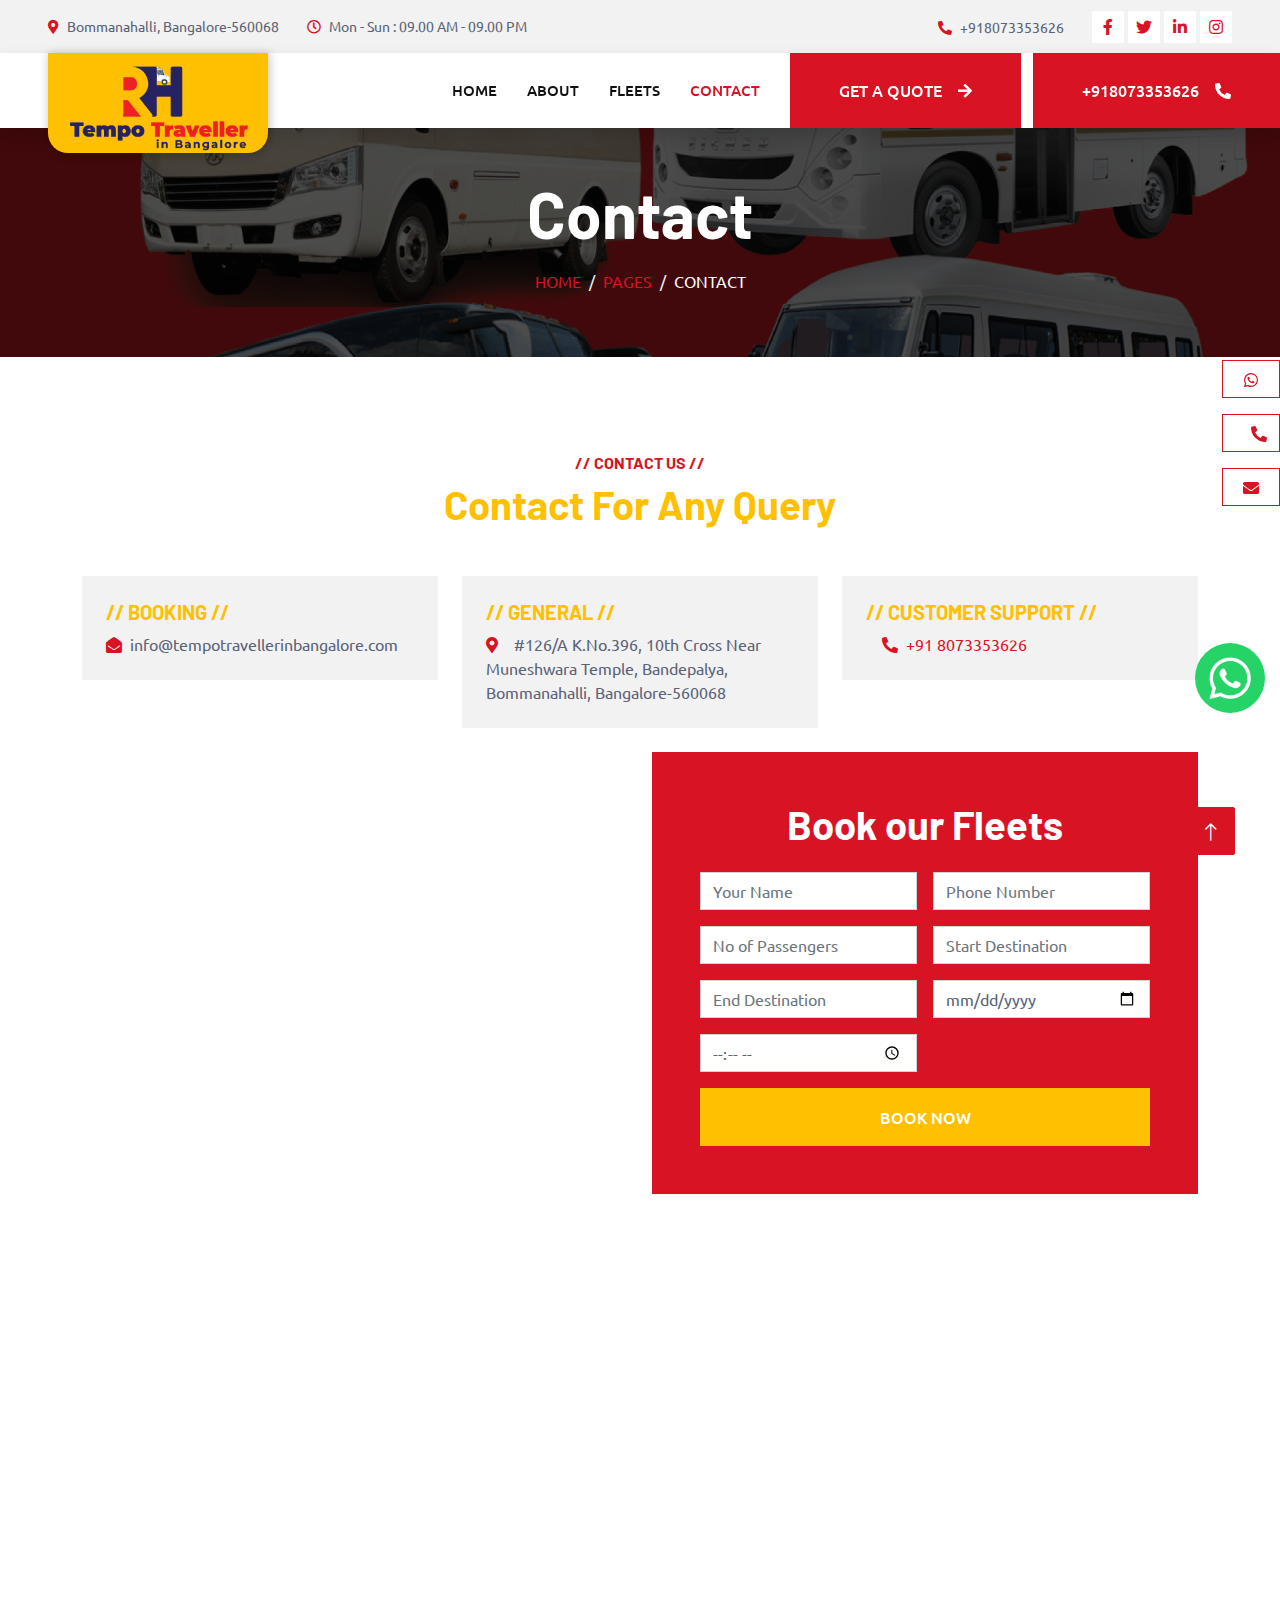
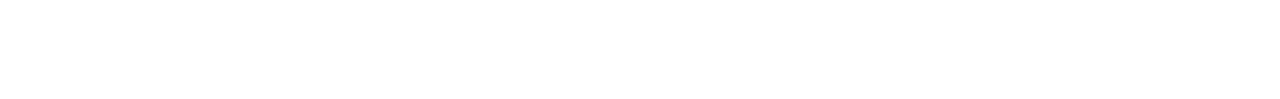
<file: contact.html>
<!DOCTYPE html>
<html lang="en">

<head>
    <meta charset="utf-8">
    <title>CarServ - Car Repair HTML Template</title>
    <meta content="width=device-width, initial-scale=1.0" name="viewport">
    <meta content="" name="keywords">
    <meta content="" name="description">

    <!-- Favicon -->
    <link href="img/favicon.ico" rel="icon">

    <!-- Google Web Fonts -->
    <link rel="preconnect" href="https://fonts.googleapis.com">
    <link rel="preconnect" href="https://fonts.gstatic.com" crossorigin>
    <link href="https://fonts.googleapis.com/css2?family=Barlow:wght@600;700&family=Ubuntu:wght@400;500&display=swap" rel="stylesheet"> 

    <!-- Icon Font Stylesheet -->
    <link href="https://cdnjs.cloudflare.com/ajax/libs/font-awesome/5.10.0/css/all.min.css" rel="stylesheet">
    <link href="https://cdn.jsdelivr.net/npm/bootstrap-icons@1.4.1/font/bootstrap-icons.css" rel="stylesheet">

    <!-- Libraries Stylesheet -->
    <link href="lib/animate/animate.min.css" rel="stylesheet">
    <link href="lib/owlcarousel/assets/owl.carousel.min.css" rel="stylesheet">
    <link href="lib/tempusdominus/css/tempusdominus-bootstrap-4.min.css" rel="stylesheet" />

    <!-- Customized Bootstrap Stylesheet -->
    <link href="css/bootstrap.min.css" rel="stylesheet">

    <!-- Template Stylesheet -->
    <link href="css/style.css" rel="stylesheet">
</head>

<body>
    <!-- Spinner Start -->
    <div id="spinner" class="show bg-white position-fixed translate-middle w-100 vh-100 top-50 start-50 d-flex align-items-center justify-content-center">
        <div class="spinner-border text-primary" style="width: 3rem; height: 3rem;" role="status">
            <span class="sr-only">Loading...</span>
        </div>
    </div>
    <!-- Spinner End -->


    <div class="right_menu">  
        <div class="social-link dark">
         <a href="https://wa.me/+918073353626" class="btn btn-outline-dark btn-social">
            <i class="fab fa-whatsapp"></i>
             <span class="mobile_show">WhatsApp</span></a> 
             <a href="tel:(+91)8073353626" class="btn btn-outline-dark btn-social">
                <i class="fa fa-phone-alt ms-3"></i>
                 <span class="mobile_show">Call </span></a>
                  <a href="mailto:info@tempotravellerinbangalore.in" target="_blank" class="btn btn-outline-dark btn-social"> 
                    <i class="fa fa-envelope"></i>
                     <span class="mobile_show">Get Quote </span></a> 
                    </div> 
                </div>
        <!-- Spinner End -->
        <div class="chat-icon">
            <a href="https://wa.me/+918073353626">
           <img src="img/whatsapp.png" class="icon" width="70px;" style="border-radius: 50%;">
            </a>
        </div>
    
        <!-- Topbar Start -->
        <div class="container-fluid bg-light p-0">
            <div class="row gx-0 d-none d-lg-flex">
                <div class="col-lg-7 px-5 text-start">
                    <div class="h-100 d-inline-flex align-items-center py-3 me-4">
                        <small class="fa fa-map-marker-alt text-primary me-2"></small>
                        <small>Bommanahalli, Bangalore-560068</small>
                    </div>
                    <div class="h-100 d-inline-flex align-items-center py-3">
                        <small class="far fa-clock text-primary me-2"></small>
                        <small>Mon - Sun : 09.00 AM - 09.00 PM</small>
                    </div>
                </div>
                <div class="col-lg-5 px-5 text-end">
                    <div class="h-100 d-inline-flex align-items-center py-3 me-4">
                        <small class="fa fa-phone-alt text-primary me-2"></small>
                        <small>+918073353626</small>
                    </div>
                    <div class="h-100 d-inline-flex align-items-center">
                        <a class="btn btn-sm-square bg-white text-primary me-1" href=""><i class="fab fa-facebook-f"></i></a>
                        <a class="btn btn-sm-square bg-white text-primary me-1" href=""><i class="fab fa-twitter"></i></a>
                        <a class="btn btn-sm-square bg-white text-primary me-1" href=""><i class="fab fa-linkedin-in"></i></a>
                        <a class="btn btn-sm-square bg-white text-primary me-0" href=""><i class="fab fa-instagram"></i></a>
                    </div>
                </div>
            </div>
        </div>
        <!-- Topbar End -->
    
    
        <!-- Navbar Start -->
        <nav class="navbar navbar-expand-lg bg-white navbar-light shadow sticky-top p-0">
            <a href="index.html" class="navbar-brand d-flex align-items-center px-4 px-lg-5">
                <!-- <h2 class="m-0 text-primary"><i class="fa fa-car me-3"></i>CarServ</h2>-->
                <div class="logo"> 
                     
                        <img alt="tempo Traveller" nitro-lazy-src="img/logo.png" class=" ls-is-cached lazyloaded" decoding="async" nitro-lazy-empty="" id="MjYwMToxMjg=-1" src="img/logo.png">
                      
                    </div>
            </a> 
            <button type="button" class="navbar-toggler me-4" data-bs-toggle="collapse" data-bs-target="#navbarCollapse">
                <span class="navbar-toggler-icon"></span>
            </button>
            <div class="collapse navbar-collapse" id="navbarCollapse">
                <div class="navbar-nav ms-auto p-4 p-lg-0">
                    <a href="index.html" class="nav-item nav-link ">Home</a>
                    <a href="about.html" class="nav-item nav-link">About</a>
                <a href="fleets.html" class="nav-item nav-link">Fleets</a>
                    
           
                       
                    
                    <a href="contact.html" class="nav-item nav-link active">Contact</a>
                </div>
                <a href="tel+918073353626" class="btn btn-primary py-4 px-lg-5 d-none d-lg-block">Get A Quote<i class="fa fa-arrow-right ms-3"></i></a> &nbsp;
                &nbsp;            <a href="tel+918073353626" class="btn btn-primary py-4 px-lg-5 d-none d-lg-block">+918073353626<i class="fa fa-phone-alt ms-3"></i></a>
            
            </div>
        </nav>
        <!-- Navbar End -->


    <!-- Page Header Start -->
    <div class="container-fluid page-header mb-5 p-0" style="background-image: url(img/cars/BG2.png);">
        <div class="container-fluid page-header-inner py-5">
            <div class="container text-center">
                <h1 class="display-3 text-white mb-3 animated slideInDown">Contact</h1>
                <nav aria-label="breadcrumb">
                    <ol class="breadcrumb justify-content-center text-uppercase">
                        <li class="breadcrumb-item"><a href="#">Home</a></li>
                        <li class="breadcrumb-item"><a href="#">Pages</a></li>
                        <li class="breadcrumb-item text-white active" aria-current="page">Contact</li>
                    </ol>
                </nav>
            </div>
        </div>
    </div>
    <!-- Page Header End -->


    <!-- Contact Start -->
    <div class="container-xxl py-5">
        <div class="container">
            <div class="text-center wow fadeInUp" data-wow-delay="0.1s">
                <h6 class="text-primary text-uppercase">// Contact Us //</h6>
                <h1 class="mb-5">Contact For Any Query</h1>
            </div>
            <div class="row g-4">
                <div class="col-12">
                    <div class="row gy-4">
                        <div class="col-md-4">
                            <div class="bg-light d-flex flex-column justify-content-center p-4">
                                <h5 class="text-uppercase">// Booking //</h5>
                                <p class="m-0"><i class="fa fa-envelope-open text-primary me-2"></i>info@tempotravellerinbangalore.com</p>
                            </div>
                        </div>
                        <div class="col-md-4">
                            <div class="bg-light d-flex flex-column justify-content-center p-4">
                                <h5 class="text-uppercase">// General //</h5>
                                <p class="m-0"><i class="fa fa-map-marker-alt me-3 text-primary me-2"></i>#126/A K.No.396, 10th Cross Near Muneshwara Temple, Bandepalya, Bommanahalli, Bangalore-560068</p>
                            </div>
                        </div>
                        <div class="col-md-4">
                            <div class="bg-light d-flex flex-column justify-content-center p-4">
                                <h5 class="text-uppercase">// Customer support //</h5>
                                <a href="tel:+91 8073353626">
                                <p class="m-0"><i class="fa fa-phone-alt ms-3 text-primary me-2"></i>+91 8073353626</p></a>
                            </div>
                        </div>
                    </div>
                </div>
                <div class="col-md-6 wow fadeIn" data-wow-delay="0.1s">
                    
                        <iframe class="position-relative rounded w-100 h-100" src="https://www.google.com/maps/embed?pb=!1m18!1m12!1m3!1d15556.190987819506!2d77.60795040612538!3d12.904651369332974!2m3!1f0!2f0!3f0!3m2!1i1024!2i768!4f13.1!3m3!1m2!1s0x8ad33f9177d778ef%3A0x9b8c2011c239675f!2sTempo%20Traveller%20In%20Bangalore!5e0!3m2!1sen!2sin!4v1693985374644!5m2!1sen!2sin" width="100%" height="450px" style="border:0;" allowfullscreen="" loading="lazy" referrerpolicy="no-referrer-when-downgrade"></iframe>
                </div>
                <div class="col-lg-6">
                    <div class="bg-primary h-100 d-flex flex-column justify-content-center text-center p-5 wow zoomIn" data-wow-delay="0.6s">
                        <h1 class="text-white mb-4">Book our Fleets</h1>
                        <form>
                            <div class="row g-3">
                                <div class="form-group col-xl-6  col-lg-6 col-sm-6">
                                    <input type="text" class="form-control" name="name" id="name" placeholder="Your Name">
                                    
                                </div>
                                <div class="form-group col-xl-6 col-lg-6 col-sm-6">
                                    <input type="number" class="form-control" name="phone" id="phone"
                                        placeholder="Phone Number">
                                
                                </div>
                                <div class="form-group col-xl-6 col-lg-6 col-sm-6">
                                    <input type="number" class="form-control" name="passenger" id="passenger"
                                        placeholder="No of Passengers">
                                    
                                </div>
                                <div class="form-group col-xl-6 col-lg-6 col-sm-6">
                                    <input type="text" class="form-control" name="s-destination" id="s-destination"
                                        placeholder="Start Destination">
                                  
                                </div>
                                <div class="form-group col-xl-6 col-lg-6 col-sm-6">
                                    <input type="text" class="form-control" name="e-destination" id="e-destination"
                                        placeholder="End Destination">
                                   
                                </div>
                                <div class="form-group col-xl-6 col-lg-6 col-sm-6">
                                    <input type="date" class="date-pick form-control" name="date" id="date-pick"
                                        placeholder="Select Date">
                                   
                                </div>
                                <div class="form-group col-xl-6 col-lg-6 col-sm-6">
                                    <input type="time" class="time-pick form-control" name="time" id="time-pick"
                                        placeholder="Select Time">
                                  
                                </div>
                                <div class="col-12">
                                    <button class="btn btn-secondary w-100 py-3" type="submit">Book Now</button>
                                </div>
                            </div>
                        </form>
                    </div>
                </div>
            </div>
        </div>
    </div>
    <!-- Contact End -->


     <!-- Footer Start -->
     <div class="container-fluid bg-dark text-light footer pt-5 mt-5 wow fadeIn" data-wow-delay="0.1s">
        <div class="container">
            <div class="row g-5">
                <div class="col-lg-3 col-md-6">
                    <h4 class="text-light mb-4">Address</h4>
                    <p class="mb-2"><i class="fa fa-map-marker-alt me-3"></i>#126/A K.No.396, 10th Cross Near Muneshwara Temple, Bandepalya, Bommanahalli, Bangalore-560068</p>
                    <p class="mb-2"><i class="fa fa-phone-alt me-3"></i>+91 8073353626</p>
                    <p class="mb-2"><i class="fa fa-envelope me-3"></i>info@tempotravellerinbangalore.com</p>
                    <div class="d-flex pt-2">
                        <a class="btn btn-outline-light btn-social" href=""><i class="fab fa-twitter"></i></a>
                        <a class="btn btn-outline-light btn-social" href=""><i class="fab fa-facebook-f"></i></a>
                        <a class="btn btn-outline-light btn-social" href=""><i class="fab fa-youtube"></i></a>
                        <a class="btn btn-outline-light btn-social" href=""><i class="fab fa-linkedin-in"></i></a>
                    </div>
                </div>
                <div class="col-lg-3 col-md-6">
                    <h4 class="text-light mb-4">Opening Hours</h4>
                    <h6 class="text-light">Monday - Sunday:</h6>
                    <p class="mb-4">09.00 AM - 10.00 PM</p>
                   
                </div>
                <div class="col-lg-3 col-md-6">
                    <h4 class="text-light mb-4">Company</h4>
                    <a class="btn btn-link" href="">Home </a>
                    <a class="btn btn-link" href="">About Us</a>
                    <a class="btn btn-link" href="">Fleets</a>
                    <a class="btn btn-link" href="">Destination</a>
                    <a class="btn btn-link" href="">Contact Us</a>
                </div>
                <div class="col-lg-3 col-md-6">
                    <h4 class="text-light mb-4">Newsletter</h4>
                    <p>Recieve Daily updates from Us</p>
                    <div class="position-relative mx-auto" style="max-width: 400px;">
                        <input class="form-control border-0 w-100 py-3 ps-4 pe-5" type="text" placeholder="Your email">
                        <button type="button" class="btn btn-primary py-2 position-absolute top-0 end-0 mt-2 me-2">SignUp</button>
                    </div>
                </div>
            </div>
        </div>
        <div class="container">
            <div class="copyright">
                <div class="row">
                    <div class="col-md-12 text-center text-md-start mb-3 mb-md-0">
                        &copy; <a class="border-bottom" href="www.brightads.in">Tempo traveller in bangalore</a>, All Right Reserved.

                        <!--/*** This template is free as long as you keep the footer author’s credit link/attribution link/backlink. If you'd like to use the template without the footer author’s credit link/attribution link/backlink, you can purchase the Credit Removal License from "https://htmlcodex.com/credit-removal". Thank you for your support. ***/-->
                        Designed By <a class="border-bottom" href="https://htmlcodex.com">Bright ads Digital India Pvt Ltd</a>
                    </div>
                   
                </div>
            </div>
        </div>
    </div>
    <!-- Footer End -->


    <!-- Back to Top -->
    <a href="#" class="btn btn-lg btn-primary btn-lg-square back-to-top"><i class="bi bi-arrow-up"></i></a>


    <!-- JavaScript Libraries -->
    <script src="https://code.jquery.com/jquery-3.4.1.min.js"></script>
    <script src="https://cdn.jsdelivr.net/npm/bootstrap@5.0.0/dist/js/bootstrap.bundle.min.js"></script>
    <script src="lib/wow/wow.min.js"></script>
    <script src="lib/easing/easing.min.js"></script>
    <script src="lib/waypoints/waypoints.min.js"></script>
    <script src="lib/counterup/counterup.min.js"></script>
    <script src="lib/owlcarousel/owl.carousel.min.js"></script>
    <script src="lib/tempusdominus/js/moment.min.js"></script>
    <script src="lib/tempusdominus/js/moment-timezone.min.js"></script>
    <script src="lib/tempusdominus/js/tempusdominus-bootstrap-4.min.js"></script>

    <!-- Template Javascript -->
    <script src="js/main.js"></script>
</body>

</html>
</file>
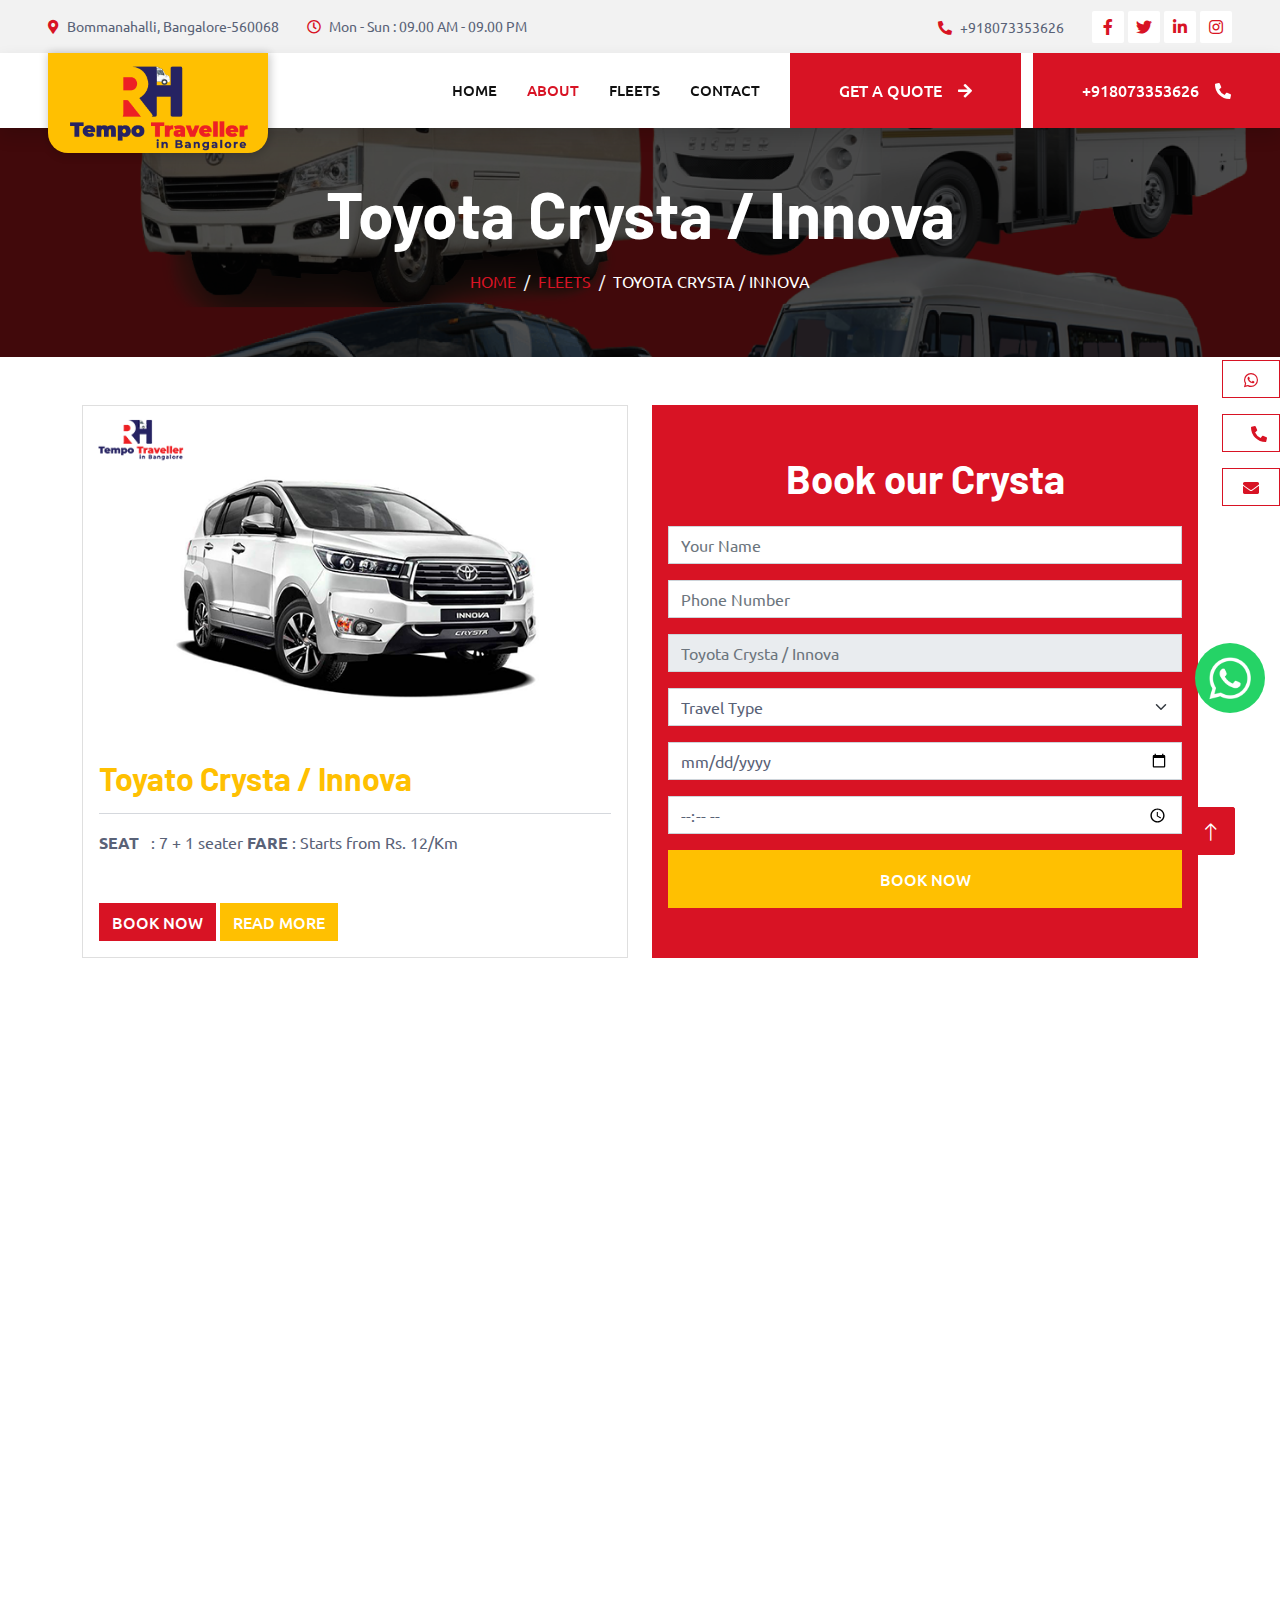
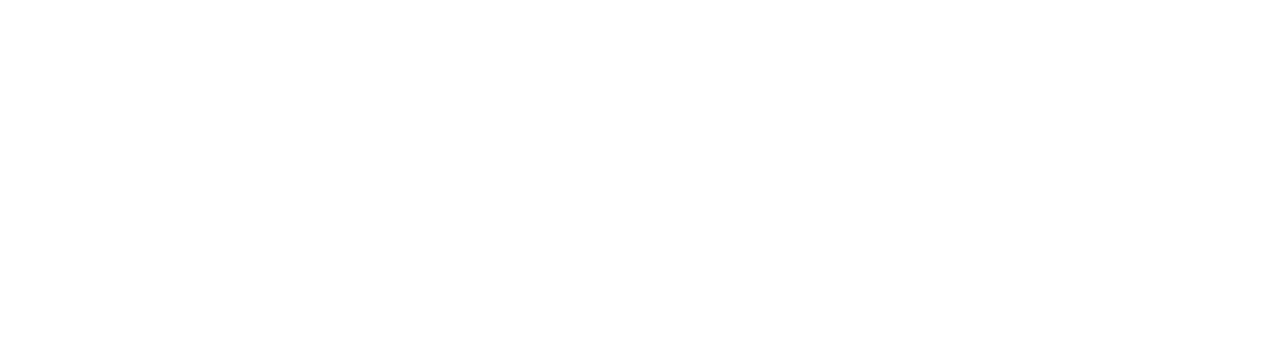
<file: crysta.html>
<!DOCTYPE html>
<html lang="en">

<head>
    <meta charset="utf-8">
    <title>CarServ - Car Repair HTML Template</title>
    <meta content="width=device-width, initial-scale=1.0" name="viewport">
    <meta content="" name="keywords">
    <meta content="" name="description">

    <!-- Favicon -->
    <link href="img/favicon.ico" rel="icon">

    <!-- Google Web Fonts -->
    <link rel="preconnect" href="https://fonts.googleapis.com">
    <link rel="preconnect" href="https://fonts.gstatic.com" crossorigin>
    <link href="https://fonts.googleapis.com/css2?family=Barlow:wght@600;700&family=Ubuntu:wght@400;500&display=swap" rel="stylesheet"> 

    <!-- Icon Font Stylesheet -->
    <link href="https://cdnjs.cloudflare.com/ajax/libs/font-awesome/5.10.0/css/all.min.css" rel="stylesheet">
    <link href="https://cdn.jsdelivr.net/npm/bootstrap-icons@1.4.1/font/bootstrap-icons.css" rel="stylesheet">

    <!-- Libraries Stylesheet -->
    <link href="lib/animate/animate.min.css" rel="stylesheet">
    <link href="lib/owlcarousel/assets/owl.carousel.min.css" rel="stylesheet">
    <link href="lib/tempusdominus/css/tempusdominus-bootstrap-4.min.css" rel="stylesheet" />

    <!-- Customized Bootstrap Stylesheet -->
    <link href="css/bootstrap.min.css" rel="stylesheet">

    <!-- Template Stylesheet -->
    <link href="css/style.css" rel="stylesheet">
   
</head>

<body>
    <!-- Spinner Start -->
    <div id="spinner" class="show bg-white position-fixed translate-middle w-100 vh-100 top-50 start-50 d-flex align-items-center justify-content-center">
        <div class="spinner-border text-primary" style="width: 3rem; height: 3rem;" role="status">
            <span class="sr-only">Loading...</span>
        </div>
    </div>
    <!-- Spinner End -->
    <div class="right_menu">  
        <div class="social-link dark">
         <a href="https://wa.me/+918073353626" class="btn btn-outline-dark btn-social">
            <i class="fab fa-whatsapp"></i>
             <span class="mobile_show">WhatsApp</span></a> 
             <a href="tel:(+91)8073353626" class="btn btn-outline-dark btn-social">
                <i class="fa fa-phone-alt ms-3"></i>
                 <span class="mobile_show">Call </span></a>
                  <a href="mailto:info@tempotravellerinbangalore.in" target="_blank" class="btn btn-outline-dark btn-social"> 
                    <i class="fa fa-envelope"></i>
                     <span class="mobile_show">Get Quote </span></a> 
                    </div> 
                </div>
        <!-- Spinner End -->
        <div class="chat-icon">
            <a href="https://wa.me/+918073353626">
           <img src="img/whatsapp.png" class="icon" width="70px;" style="border-radius: 50%;">
            </a>
        </div>
    
        <!-- Topbar Start -->
        <div class="container-fluid bg-light p-0">
            <div class="row gx-0 d-none d-lg-flex">
                <div class="col-lg-7 px-5 text-start">
                    <div class="h-100 d-inline-flex align-items-center py-3 me-4">
                        <small class="fa fa-map-marker-alt text-primary me-2"></small>
                        <small>Bommanahalli, Bangalore-560068</small>
                    </div>
                    <div class="h-100 d-inline-flex align-items-center py-3">
                        <small class="far fa-clock text-primary me-2"></small>
                        <small>Mon - Sun : 09.00 AM - 09.00 PM</small>
                    </div>
                </div>
                <div class="col-lg-5 px-5 text-end">
                    <div class="h-100 d-inline-flex align-items-center py-3 me-4">
                        <small class="fa fa-phone-alt text-primary me-2"></small>
                        <small>+918073353626</small>
                    </div>
                    <div class="h-100 d-inline-flex align-items-center">
                        <a class="btn btn-sm-square bg-white text-primary me-1" href=""><i class="fab fa-facebook-f"></i></a>
                        <a class="btn btn-sm-square bg-white text-primary me-1" href=""><i class="fab fa-twitter"></i></a>
                        <a class="btn btn-sm-square bg-white text-primary me-1" href=""><i class="fab fa-linkedin-in"></i></a>
                        <a class="btn btn-sm-square bg-white text-primary me-0" href=""><i class="fab fa-instagram"></i></a>
                    </div>
                </div>
            </div>
        </div>
        <!-- Topbar End -->
    
    
        <!-- Navbar Start -->
        <nav class="navbar navbar-expand-lg bg-white navbar-light shadow sticky-top p-0">
            <a href="index.html" class="navbar-brand d-flex align-items-center px-4 px-lg-5">
                <!-- <h2 class="m-0 text-primary"><i class="fa fa-car me-3"></i>CarServ</h2>-->
                <div class="logo"> 
                     
                        <img alt="tempo Traveller" nitro-lazy-src="img/logo.png" class=" ls-is-cached lazyloaded" decoding="async" nitro-lazy-empty="" id="MjYwMToxMjg=-1" src="img/logo.png">
                  
                         
                    </div>
            </a> 
            <button type="button" class="navbar-toggler me-4" data-bs-toggle="collapse" data-bs-target="#navbarCollapse">
                <span class="navbar-toggler-icon"></span>
            </button>
            <div class="collapse navbar-collapse" id="navbarCollapse">
                <div class="navbar-nav ms-auto p-4 p-lg-0">
                    <a href="index.html" class="nav-item nav-link">Home</a>
                    <a href="about.html" class="nav-item nav-link active">About</a>
                <a href="fleets.html" class="nav-item nav-link">Fleets</a>
                    
           
                       
                    
                    <a href="contact.html" class="nav-item nav-link">Contact</a>
                </div>
                <a href="tel+918073353626" class="btn btn-primary py-4 px-lg-5 d-none d-lg-block">Get A Quote<i class="fa fa-arrow-right ms-3"></i></a> &nbsp;
                &nbsp;            <a href="tel+918073353626" class="btn btn-primary py-4 px-lg-5 d-none d-lg-block">+918073353626<i class="fa fa-phone-alt ms-3"></i></a>
            
            </div>
        </nav>
        <!-- Navbar End -->

    <!-- Page Header Start -->
    <div class="container-fluid page-header mb-5 p-0" style="background-image: url(img/cars/BG2.png);">
        <div class="container-fluid page-header-inner py-5">
            <div class="container text-center">
                <h1 class="display-3 text-white mb-3 animated slideInDown">Toyota Crysta / Innova</h1>
                <nav aria-label="breadcrumb">
                    <ol class="breadcrumb justify-content-center text-uppercase">
                        <li class="breadcrumb-item"><a href="index.html">Home</a></li>
                        <li class="breadcrumb-item"><a href="fleets.html">Fleets</a></li>
                        <li class="breadcrumb-item text-white active" aria-current="page">Toyota Crysta / Innova</li>
                    </ol>
                </nav>
            </div>
        </div>
    </div>
    <!-- Page Header End -->




















<section class="space-top overflow-hidden">
    <div class="container">
        <div class="row">
            <div class="col-lg-6 col-md-6 col-sm-12">
                <div class="card">
                    <img src="img/cars/innova.png" class="card-img-top" alt="...">
                    <div class="card-body">
                        <h2>Toyato Crysta / Innova</h2>
                        <hr>
                        <p class="last_services"><strong>SEAT</strong> &nbsp; : 7 + 1 seater <strong>FARE</strong>&nbsp;: Starts from Rs. 12/Km</p>
                       
                    </div>
                   
                    <div class="card-body">
                      <a href="#" class="btn btn-primary">Book Now</a>
                      <a href="#" class="btn btn-secondary">Read More</a>
                    </div>
                  </div>
            </div>
            <div class="col-lg-6 col-md-6 col-sm-12">
               
                <div class="bg-primary h-100 d-flex flex-column justify-content-center text-center p-3 wow zoomIn" data-wow-delay="0.3s">
                    <h1 class="text-white mb-4">Book our Crysta</h1>
                    <form>
                        <div class="row g-3">
                            <div class="form-group col-xl-12  col-lg-12 col-sm-12">
                                <input type="text" class="form-control" name="name" id="name" placeholder="Your Name">
                            
                                
                            </div>
                            <div class="form-group col-xl-12 col-lg-12 col-sm-12">
                                <input type="number" class="form-control" name="number" id="number" placeholder="Phone Number">
                              
                          
                            </div>
                            <div class="form-group col-xl-12 col-lg-12 col-sm-12">
                                <input type="number" class="form-control" name="car" id="car" placeholder="Toyota Crysta / Innova" readonly="">
                               
                            </div>
                            <div class="form-group col-xl-12 col-lg-12 col-sm-12">
                                <select name="passenger" id="passenger" class="form-select nice-select">
                                    <option value="" disabled selected hidden>Travel Type</option>
                                    <option value="With in city">With in city</option>
                                    <option value="Out Station">Out Station</option>
                                    <option value="Airport">Airport</option>
                                    <option value="Business Trip">Business Trip</option>
                                </select>   </div>
                           
                            <div class="form-group col-xl-12 col-lg-12 col-sm-12">
                                <input type="date" class="date-pick form-control" name="date" id="date-pick" placeholder="Select Date">
                              
                              </div>
                            <div class="form-group col-xl-12 col-lg-12 col-sm-12">
                                <input type="time" class="time-pick form-control" name="time" id="time-pick" placeholder="Select Time">
                            
                               
                            </div>
                            <div class="col-12">
                                <button class="btn btn-secondary w-100 py-3" type="submit">Book Now</button>
                            </div>
                        </div>
                    </form>
                </div>
            </div>
        </div>

        <section class="taxi-area2 p-4" data-bg-src="assets/img/bg/taxi_bg_3.jpg">
            <div class="container">
                <div class="row align-items-center justify-content-center">
                    <div class="col-xl-12 col-xxl-12 wow fadeInLeft">
                        <div class="title-area">
                            <!-- <span class="sub-title style2"><img src="assets/img/shape/title_shape_1.svg" alt="shape"><span class="sub-title2">WHY CHOOSE US</span></span> -->
                            <h2 class="sec-title">Choose the Service</h2>
                        </div>
                        <div class="taxi-tabs-wrapper">
                            <div class="nav nav-tabs taxi-tabs-tabs" id="nav-tab" role="tablist">
                                <button class="nav-link active" id="nav-step1-tab" data-bs-toggle="tab" data-bs-target="#nav-step1" type="button">Our Station charge</button>
                                <button class="nav-link" id="nav-step2-tab" data-bs-toggle="tab" data-bs-target="#nav-step2" type="button">Local Taxi Charges</button>
                                <button class="nav-link" id="nav-step3-tab" data-bs-toggle="tab" data-bs-target="#nav-step3" type="button">Terms and Conditions</button>
                                <button class="nav-link" id="nav-step4-tab" data-bs-toggle="tab" data-bs-target="#nav-step4" type="button">Specifications</button>
                            </div>
                            <div class="tab-content" id="nav-tabContent">
                                <div class="tab-pane fade active show" id="nav-step1" role="tabpanel">
                                    <div class="taxi-list">
                                        
                                        <div class="taxi-list_wrapper">
                                            <div class="card-body location-view-row">
                                                <table class="table table-bordered">
                                           <tbody>
                                               <tr>
                                                   <td>Out Station Min Kilometer Per Day</td>
                                                   <td colspan="2" style="text-align: center;">300 KM Per Day</td>
                                               </tr>
                                               <tr>
                                                   <td style="width: 33.3333%; height: 18px;">Out Station Per Kilometer </td>
                                                   <td style="width: 33.3333%; height: 18px; text-align: center;">NON A/C :- 14/-</td>
                                                   <td style="width: 33.3333%; height: 18px; text-align: center;">A/C 15/-</td>
                                               </tr>
                                               <tr>
                                                   <td style="width: 33.3333%; height: 18px;">Out Station Per Day Bata - 6:00 Am To 10:00 Pm</td>
                                                   <td colspan="2" style="text-align: center;">350/-</td>
                                               </tr>
                                               <tr>
                                                   <td style="width: 33.3333%; height: 18px;">Out Station Night Bata - 10:00 Pm To 6:00 Am (Optional)</td>
                                                   <td colspan="2" style="text-align: center;">350/-</td>
                                               </tr>
                                               <tr>
                                                   <td style="width: 33.3333%; height: 18px;">Inter State Tax</td>
                                                   <td colspan="2" style="text-align: center;">Contact Us For Rates</td>
                                               </tr>
                                               <tr>
                                                   <td style="width: 33.3333%; height: 18px;">Parking &amp; Toll</td>
                                                   <td colspan="2" style="text-align: center;">Actual Extra Paid By Customer</td>
                                               </tr>
                                               <tr>
                                                   <td style="width: 33.3333%; height: 36px; text-align: center;" colspan="3"><em><strong>Note:</strong> Mentioned Price Might Vary Depending On The Season, Increse in Fuel Prise, Weekend. Ex. : Saturday - Sunday - New Year - Deepavali Etc. (Please Confirm Rates Before Proceeding)i.e</em></td>
                                               </tr>
                                           </tbody>
                                       </table>         
                                           </div>
                                        </div>
                                    </div>
                                </div>
                                <div class="tab-pane fade" id="nav-step2" role="tabpanel">
                                    <div class="taxi-list">
                                       
                                        <div class="taxi-list_wrapper">
                                            <div class="card-body location-view-row">
                                                <table class="table table-bordered">
                                                   <thead>
                                                       <tr>
                                                           <td></td>
                                                           <td style="width: 33.3333%; height: 18px; text-align: center;">NON A/C</td>
                                                           <td style="width: 33.3333%; height: 18px; text-align: center;">A/C</td>
                                                       </tr>
                                                   </thead>
                                                   <tbody>
                                                       <tr>
                                                           <td style="width: 33.3333%; height: 18px;">8 Hrs &amp; 80 kilometer</td>
                                                           <td style="width: 33.3333%; height: 18px; text-align: center;">2500/-</td>
                                                           <td style="width: 33.3333%; height: 18px; text-align: center;">2800/-</td>
                                                       </tr>
                                                       <tr>
                                                           <td style="width: 33.3333%; height: 18px;">Intercity Extra kilometer</td>
                                                           <td style="width: 33.3333%; height: 18px; text-align: center;">16/-</td>
                                                           <td style="width: 33.3333%; height: 18px; text-align: center;">16/-</td>
                                                       </tr>
                                                       <tr>
                                                           <td style="width: 33.3333%; height: 18px;">Intercity Extra Hrs</td>
                                                           <td style="width: 33.3333%; height: 18px; text-align: center;">150/-</td>
                                                           <td style="width: 33.3333%; height: 18px; text-align: center;">150/-</td>
                                                       </tr>
                                                       <tr>
                                                           <td style="width: 33.3333%; height: 18px;">Local Late night bata (optional) </td>
                                                           <td style="width: 33.3333%; height: 18px; text-align: center;">300/-</td>
                                                           <td style="width: 33.3333%; height: 18px; text-align: center;">300/-</td>
                                                       </tr>
                                                       <tr>
                                                           <td>parking &amp; Toll</td>
                                                           <td style="width: 33.3333%; height: 36px; text-align: center;" colspan="2">Actual</td>
                                                       </tr>
                                                       <tr>
                                                           <td>Airport drop / pick up / pick up &amp; drop</td>
                                                           <td style="width: 33.3333%; height: 36px; text-align: center;" colspan="2">Contact Us For Rates</td>
                                                       </tr>
                                                       <tr>
                                                           <td style="width: 33.3333%; height: 36px; text-align: center;" colspan="3"><em><strong>Note:</strong> Mentioned Price Might Vary Depending On The Season, Increse in Fuel Prise, Weekend. Ex. : Saturday - Sunday - New Year - Deepavali Etc. (Please Confirm Rates Before Proceeding)i.e</em></td>
                                                       </tr>
                                                   </tbody>
                                               </table>         
                                           </div>
                                        </div>
                                    </div>
                                </div>
                                <div class="tab-pane fade" id="nav-step3" role="tabpanel">
                                    <div class="taxi-list">
                                        <p class="taxi-title">Taxi Driver is known for its gritty portrayal of urban decay and its examination of themes such as alienation, mental health, violence.</p>
                                        <div class="taxi-list_wrapper">
                                            <p class=""><strong>Parking / Toll :</strong>  Wherever Necessary Of Parking & Entering National Highway Toll Will Be Extra As Applicable .<br><br>

                                                <strong>Interstate Tax :</strong>  Our Vehicle Holds All India Permit But Crossing Karnataka State Border And Entering To Tamil Nadu / Kerala / Puducherry / Goa / Hyderabad Etc Will Be Extra As Applicable As Per Their State .<br>
                                                
                                                <strong>Driver Charges :</strong>  Driver Day Allowance And Night Driving Allowance Are Separate And Charded As Applicable By Vehicle Type.<br>
                                                
                                                <strong>Vehicle Min Km / Day :</strong> Example 1: Per Day Means 1 Calendar Day 12am To 11:59pm ,1 Day Min 300 Km / Day Will Be Charged ,<br>
                                                <strong>Example 2 : 2 </strong> Days Means 600 Km Will Be Charged This 600 Km Can Be Used Within 2 Days Average Or Els 600 Km Will Be Compulsory Charged.<br>
                                                
                                                <strong> One Way Drop :</strong> One Way Drop Always Will Be Billed As Round Trip Only .example Bangalore To Mysore One Way Drop Is 150 Km But This Will Be Billed For 300 Km I.e. ( Optional Discounts Might Applicable)<br>
                                                
                                                <strong>Km Billing :</strong> Kilometers Will Be Charged From Garage To Garage In Some Cases Will Be Billed Point To Point.</p>
                        
                                        </div>
                                    </div>
                                </div>
                                <div class="tab-pane fade" id="nav-step4" role="tabpanel">
                                    <div class="taxi-list">
                                        <div class="taxi-list_wrapper">
                                           
                                               
                                            <h5 class="mb-20">Features Toyota Crysta / Innova 7 + 1</h5><br>
                                                <div class="checklist style2">
                                                    <ul>
                                                        <li>Music System
                                                           </li>
                                                        <li>Video Player</li>
                                                        <li>Usb / Aux</li>
                                                        <li> Gprs Enabled Vehicle</li>
                                                        <li> Mobile Charger</li><br>
                                                        <h5 class="mb-20">Features Drivers</h5><br>
                                                        <li>Outstation driving experts
                                                      
                                                        </li>
                                                     <li> Rto Verified Driver's</li>
                                                     <li>Expert & Travel Guide</li>
                                                     <li> Valid License & Display Card</li>
                                                     <li> Multiple Language Speaking Driver's</li>
                                                     <br>
                                                        <h5 class="mb-20">Payment Options</h5><br>
                                                        <li>Cash
                                                </li>
                                                     <li> Bank transfer</li>
                                                     <li>Google pay</li>
                                                     <li> Phone payment</li>
                                                     <li> Amazon pay</li>
                                                     <li>Credit card or Debit Card</li>
                                                    </ul>
                                                </div>
                                        
                                        </div>
                                    </div>
                                </div>
    
                            </div>
                        </div>
                    </div>
                    
                </div>
            </div>
        </section>






    </div>
</section>


   <!-- Footer Start -->
   <div class="container-fluid bg-dark text-light footer pt-5 mt-5 wow fadeIn" data-wow-delay="0.1s">
    <div class="container">
        <div class="row g-5">
            <div class="col-lg-3 col-md-6">
                <h4 class="text-light mb-4">Address</h4>
                <p class="mb-2"><i class="fa fa-map-marker-alt me-3"></i>#126/A K.No.396, 10th Cross Near Muneshwara Temple, Bandepalya, Bommanahalli, Bangalore-560068</p>
                <p class="mb-2"><i class="fa fa-phone-alt me-3"></i>+91 8073353626</p>
                <p class="mb-2"><i class="fa fa-envelope me-3"></i>info@tempotravellerinbangalore.com</p>
                <div class="d-flex pt-2">
                    <a class="btn btn-outline-light btn-social" href=""><i class="fab fa-twitter"></i></a>
                    <a class="btn btn-outline-light btn-social" href=""><i class="fab fa-facebook-f"></i></a>
                    <a class="btn btn-outline-light btn-social" href=""><i class="fab fa-youtube"></i></a>
                    <a class="btn btn-outline-light btn-social" href=""><i class="fab fa-linkedin-in"></i></a>
                </div>
            </div>
            <div class="col-lg-3 col-md-6">
                <h4 class="text-light mb-4">Opening Hours</h4>
                <h6 class="text-light">Monday - Sunday:</h6>
                <p class="mb-4">09.00 AM - 10.00 PM</p>
               
            </div>
            <div class="col-lg-3 col-md-6">
                <h4 class="text-light mb-4">Company</h4>
                <a class="btn btn-link" href="">Home </a>
                <a class="btn btn-link" href="">About Us</a>
                <a class="btn btn-link" href="">Fleets</a>
                <a class="btn btn-link" href="">Destination</a>
                <a class="btn btn-link" href="">Contact Us</a>
            </div>
            <div class="col-lg-3 col-md-6">
                <h4 class="text-light mb-4">Newsletter</h4>
                <p>Recieve Daily updates from Us</p>
                <div class="position-relative mx-auto" style="max-width: 400px;">
                    <input class="form-control border-0 w-100 py-3 ps-4 pe-5" type="text" placeholder="Your email">
                    <button type="button" class="btn btn-primary py-2 position-absolute top-0 end-0 mt-2 me-2">SignUp</button>
                </div>
            </div>
        </div>
    </div>
    <div class="container">
        <div class="copyright">
            <div class="row">
                <div class="col-md-12 text-center text-md-start mb-3 mb-md-0">
                    &copy; <a class="border-bottom" href="www.brightads.in">Tempo traveller in bangalore</a>, All Right Reserved.

                    <!--/*** This template is free as long as you keep the footer author’s credit link/attribution link/backlink. If you'd like to use the template without the footer author’s credit link/attribution link/backlink, you can purchase the Credit Removal License from "https://htmlcodex.com/credit-removal". Thank you for your support. ***/-->
                    Designed By <a class="border-bottom" href="https://htmlcodex.com">Bright ads Digital India Pvt Ltd</a>
                </div>
               
            </div>
        </div>
    </div>
</div>
<!-- Footer End -->

 <!-- Back to Top -->
 <a href="#" class="btn btn-lg btn-primary btn-lg-square back-to-top"><i class="bi bi-arrow-up"></i></a>


 <!-- JavaScript Libraries -->
 <script src="https://code.jquery.com/jquery-3.4.1.min.js"></script>
 <script src="https://cdn.jsdelivr.net/npm/bootstrap@5.0.0/dist/js/bootstrap.bundle.min.js"></script>
 <script src="lib/wow/wow.min.js"></script>
 <script src="lib/easing/easing.min.js"></script>
 <script src="lib/waypoints/waypoints.min.js"></script>
 <script src="lib/counterup/counterup.min.js"></script>
 <script src="lib/owlcarousel/owl.carousel.min.js"></script>
 <script src="lib/tempusdominus/js/moment.min.js"></script>
 <script src="lib/tempusdominus/js/moment-timezone.min.js"></script>
 <script src="lib/tempusdominus/js/tempusdominus-bootstrap-4.min.js"></script>

 <!-- Template Javascript -->
 <script src="js/main.js"></script>
</body>

</html>
</file>
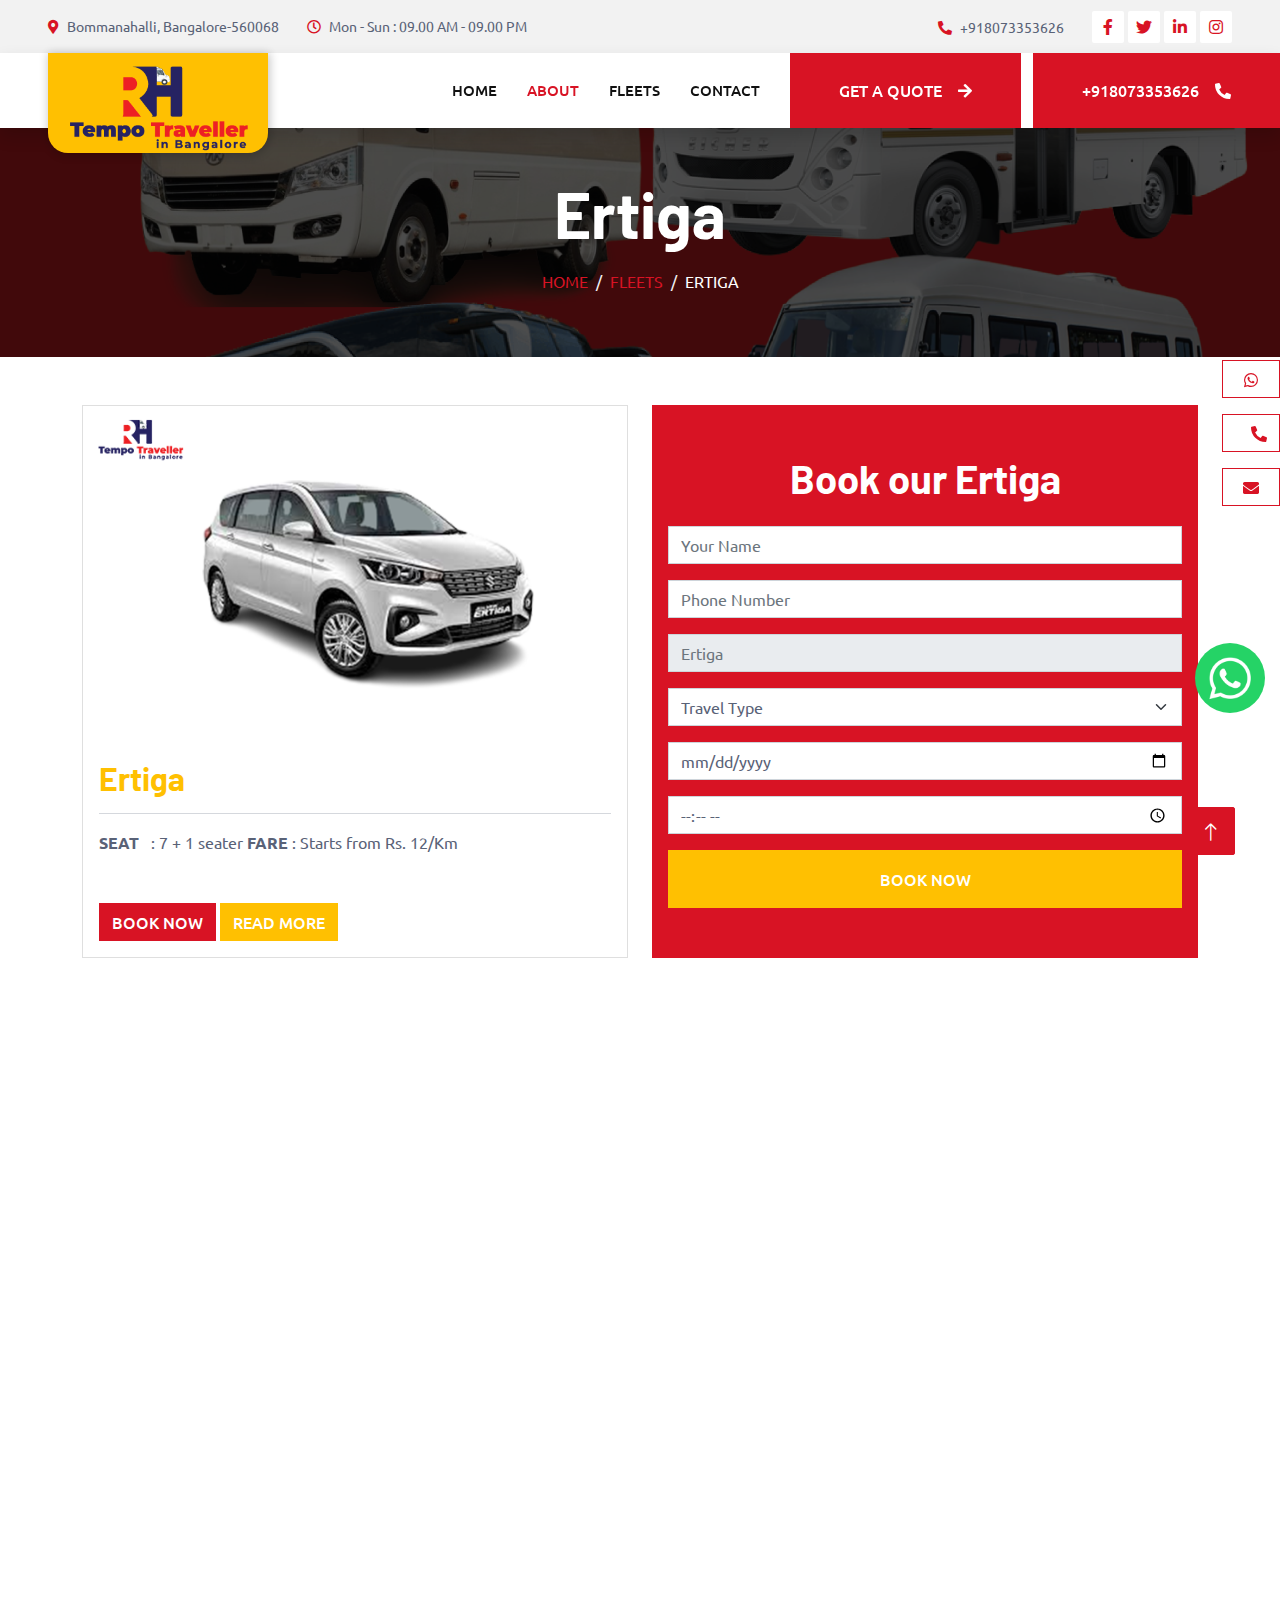
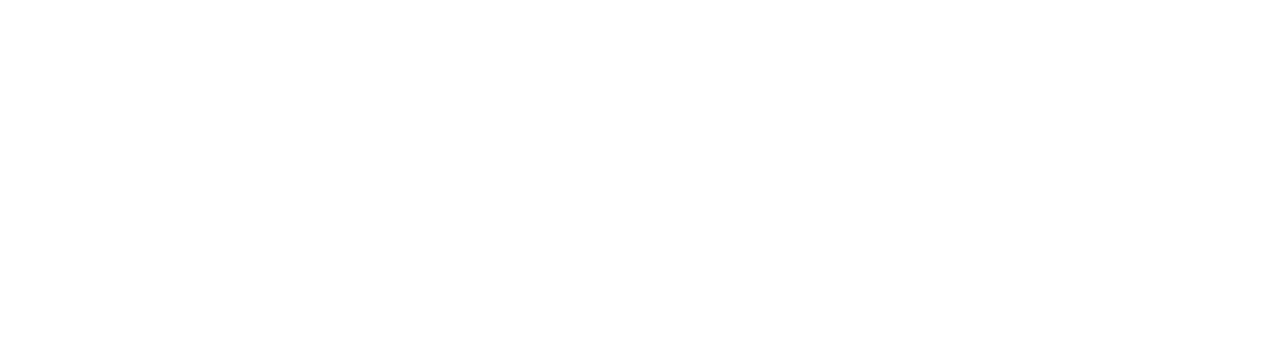
<file: ertiga.html>
<!DOCTYPE html>
<html lang="en">

<head>
    <meta charset="utf-8">
    <title>CarServ - Car Repair HTML Template</title>
    <meta content="width=device-width, initial-scale=1.0" name="viewport">
    <meta content="" name="keywords">
    <meta content="" name="description">

    <!-- Favicon -->
    <link href="img/favicon.ico" rel="icon">

    <!-- Google Web Fonts -->
    <link rel="preconnect" href="https://fonts.googleapis.com">
    <link rel="preconnect" href="https://fonts.gstatic.com" crossorigin>
    <link href="https://fonts.googleapis.com/css2?family=Barlow:wght@600;700&family=Ubuntu:wght@400;500&display=swap" rel="stylesheet"> 

    <!-- Icon Font Stylesheet -->
    <link href="https://cdnjs.cloudflare.com/ajax/libs/font-awesome/5.10.0/css/all.min.css" rel="stylesheet">
    <link href="https://cdn.jsdelivr.net/npm/bootstrap-icons@1.4.1/font/bootstrap-icons.css" rel="stylesheet">

    <!-- Libraries Stylesheet -->
    <link href="lib/animate/animate.min.css" rel="stylesheet">
    <link href="lib/owlcarousel/assets/owl.carousel.min.css" rel="stylesheet">
    <link href="lib/tempusdominus/css/tempusdominus-bootstrap-4.min.css" rel="stylesheet" />

    <!-- Customized Bootstrap Stylesheet -->
    <link href="css/bootstrap.min.css" rel="stylesheet">

    <!-- Template Stylesheet -->
    <link href="css/style.css" rel="stylesheet">
   
</head>

<body>
    <!-- Spinner Start -->
    <div id="spinner" class="show bg-white position-fixed translate-middle w-100 vh-100 top-50 start-50 d-flex align-items-center justify-content-center">
        <div class="spinner-border text-primary" style="width: 3rem; height: 3rem;" role="status">
            <span class="sr-only">Loading...</span>
        </div>
    </div>
    <!-- Spinner End -->
    <div class="right_menu">  
        <div class="social-link dark">
         <a href="https://wa.me/+918073353626" class="btn btn-outline-dark btn-social">
            <i class="fab fa-whatsapp"></i>
             <span class="mobile_show">WhatsApp</span></a> 
             <a href="tel:(+91)8073353626" class="btn btn-outline-dark btn-social">
                <i class="fa fa-phone-alt ms-3"></i>
                 <span class="mobile_show">Call </span></a>
                  <a href="mailto:info@tempotravellerinbangalore.in" target="_blank" class="btn btn-outline-dark btn-social"> 
                    <i class="fa fa-envelope"></i>
                     <span class="mobile_show">Get Quote </span></a> 
                    </div> 
                </div>
        <!-- Spinner End -->
        <div class="chat-icon">
            <a href="https://wa.me/+918073353626">
           <img src="img/whatsapp.png" class="icon" width="70px;" style="border-radius: 50%;">
            </a>
        </div>
    
        <!-- Topbar Start -->
        <div class="container-fluid bg-light p-0">
            <div class="row gx-0 d-none d-lg-flex">
                <div class="col-lg-7 px-5 text-start">
                    <div class="h-100 d-inline-flex align-items-center py-3 me-4">
                        <small class="fa fa-map-marker-alt text-primary me-2"></small>
                        <small>Bommanahalli, Bangalore-560068</small>
                    </div>
                    <div class="h-100 d-inline-flex align-items-center py-3">
                        <small class="far fa-clock text-primary me-2"></small>
                        <small>Mon - Sun : 09.00 AM - 09.00 PM</small>
                    </div>
                </div>
                <div class="col-lg-5 px-5 text-end">
                    <div class="h-100 d-inline-flex align-items-center py-3 me-4">
                        <small class="fa fa-phone-alt text-primary me-2"></small>
                        <small>+918073353626</small>
                    </div>
                    <div class="h-100 d-inline-flex align-items-center">
                        <a class="btn btn-sm-square bg-white text-primary me-1" href=""><i class="fab fa-facebook-f"></i></a>
                        <a class="btn btn-sm-square bg-white text-primary me-1" href=""><i class="fab fa-twitter"></i></a>
                        <a class="btn btn-sm-square bg-white text-primary me-1" href=""><i class="fab fa-linkedin-in"></i></a>
                        <a class="btn btn-sm-square bg-white text-primary me-0" href=""><i class="fab fa-instagram"></i></a>
                    </div>
                </div>
            </div>
        </div>
        <!-- Topbar End -->
    
    
        <!-- Navbar Start -->
        <nav class="navbar navbar-expand-lg bg-white navbar-light shadow sticky-top p-0">
            <a href="index.html" class="navbar-brand d-flex align-items-center px-4 px-lg-5">
                <!-- <h2 class="m-0 text-primary"><i class="fa fa-car me-3"></i>CarServ</h2>-->
                <div class="logo"> 
                     
                        <img alt="tempo Traveller" nitro-lazy-src="img/logo.png" class=" ls-is-cached lazyloaded" decoding="async" nitro-lazy-empty="" id="MjYwMToxMjg=-1" src="img/logo.png">
                  
                         
                    </div>
            </a> 
            <button type="button" class="navbar-toggler me-4" data-bs-toggle="collapse" data-bs-target="#navbarCollapse">
                <span class="navbar-toggler-icon"></span>
            </button>
            <div class="collapse navbar-collapse" id="navbarCollapse">
                <div class="navbar-nav ms-auto p-4 p-lg-0">
                    <a href="index.html" class="nav-item nav-link">Home</a>
                    <a href="about.html" class="nav-item nav-link active">About</a>
                <a href="fleets.html" class="nav-item nav-link">Fleets</a>
                    
           
                       
                    
                    <a href="contact.html" class="nav-item nav-link">Contact</a>
                </div>
                <a href="tel+918073353626" class="btn btn-primary py-4 px-lg-5 d-none d-lg-block">Get A Quote<i class="fa fa-arrow-right ms-3"></i></a> &nbsp;
                &nbsp;            <a href="tel+918073353626" class="btn btn-primary py-4 px-lg-5 d-none d-lg-block">+918073353626<i class="fa fa-phone-alt ms-3"></i></a>
            
            </div>
        </nav>
        <!-- Navbar End -->

    <!-- Page Header Start -->
    <div class="container-fluid page-header mb-5 p-0" style="background-image: url(img/cars/BG2.png);">
        <div class="container-fluid page-header-inner py-5">
            <div class="container text-center">
                <h1 class="display-3 text-white mb-3 animated slideInDown">Ertiga</h1>
                <nav aria-label="breadcrumb">
                    <ol class="breadcrumb justify-content-center text-uppercase">
                        <li class="breadcrumb-item"><a href="index.html">Home</a></li>
                        <li class="breadcrumb-item"><a href="fleets.html">Fleets</a></li>
                        <li class="breadcrumb-item text-white active" aria-current="page">Ertiga</li>
                    </ol>
                </nav>
            </div>
        </div>
    </div>
    <!-- Page Header End -->




















<section class="space-top overflow-hidden">
    <div class="container">
        <div class="row">
            <div class="col-lg-6 col-md-6 col-sm-12">
                <div class="card">
                    <img src="img/cars/ertiga.png" class="card-img-top" alt="...">
                    <div class="card-body">
                        <h2>Ertiga</h2>
                        <hr>
                        <p class="last_services"><strong>SEAT</strong> &nbsp; : 7 + 1 seater <strong>FARE</strong>&nbsp;: Starts from Rs. 12/Km</p>
                       
                    </div>
                   
                    <div class="card-body">
                      <a href="#" class="btn btn-primary">Book Now</a>
                      <a href="#" class="btn btn-secondary">Read More</a>
                    </div>
                  </div>
            </div>
            <div class="col-lg-6 col-md-6 col-sm-12">
               
                <div class="bg-primary h-100 d-flex flex-column justify-content-center text-center p-3 wow zoomIn" data-wow-delay="0.3s">
                    <h1 class="text-white mb-4">Book our Ertiga</h1>
                    <form>
                        <div class="row g-3">
                            <div class="form-group col-xl-12  col-lg-12 col-sm-12">
                                <input type="text" class="form-control" name="name" id="name" placeholder="Your Name">
                            
                                
                            </div>
                            <div class="form-group col-xl-12 col-lg-12 col-sm-12">
                                <input type="number" class="form-control" name="number" id="number" placeholder="Phone Number">
                              
                          
                            </div>
                            <div class="form-group col-xl-12 col-lg-12 col-sm-12">
                                <input type="number" class="form-control" name="car" id="car" placeholder="Ertiga" readonly="">
                               
                            </div>
                            <div class="form-group col-xl-12 col-lg-12 col-sm-12">
                                <select name="passenger" id="passenger" class="form-select nice-select">
                                    <option value="" disabled selected hidden>Travel Type</option>
                                    <option value="With in city">With in city</option>
                                    <option value="Out Station">Out Station</option>
                                    <option value="Airport">Airport</option>
                                    <option value="Business Trip">Business Trip</option>
                                </select>   </div>
                           
                            <div class="form-group col-xl-12 col-lg-12 col-sm-12">
                                <input type="date" class="date-pick form-control" name="date" id="date-pick" placeholder="Select Date">
                              
                              </div>
                            <div class="form-group col-xl-12 col-lg-12 col-sm-12">
                                <input type="time" class="time-pick form-control" name="time" id="time-pick" placeholder="Select Time">
                            
                               
                            </div>
                            <div class="col-12">
                                <button class="btn btn-secondary w-100 py-3" type="submit">Book Now</button>
                            </div>
                        </div>
                    </form>
                </div>
            </div>
        </div>

        <section class="taxi-area2 p-4" data-bg-src="assets/img/bg/taxi_bg_3.jpg">
            <div class="container">
                <div class="row align-items-center justify-content-center">
                    <div class="col-xl-12 col-xxl-12 wow fadeInLeft">
                        <div class="title-area">
                            <!-- <span class="sub-title style2"><img src="assets/img/shape/title_shape_1.svg" alt="shape"><span class="sub-title2">WHY CHOOSE US</span></span> -->
                            <h2 class="sec-title">Choose the Service</h2>
                        </div>
                        <div class="taxi-tabs-wrapper">
                            <div class="nav nav-tabs taxi-tabs-tabs" id="nav-tab" role="tablist">
                                <button class="nav-link active" id="nav-step1-tab" data-bs-toggle="tab" data-bs-target="#nav-step1" type="button">Our Station charge</button>
                                <button class="nav-link" id="nav-step2-tab" data-bs-toggle="tab" data-bs-target="#nav-step2" type="button">Local Taxi Charges</button>
                                <button class="nav-link" id="nav-step3-tab" data-bs-toggle="tab" data-bs-target="#nav-step3" type="button">Terms and Conditions</button>
                                <button class="nav-link" id="nav-step4-tab" data-bs-toggle="tab" data-bs-target="#nav-step4" type="button">Specifications</button>
                            </div>
                            <div class="tab-content" id="nav-tabContent">
                                <div class="tab-pane fade active show" id="nav-step1" role="tabpanel">
                                    <div class="taxi-list">
                                        
                                        <div class="taxi-list_wrapper">
                                            <div class="card-body location-view-row">
                                                <table class="table table-bordered">
                                           <tbody>
                                               <tr>
                                                   <td>Out Station Min Kilometer Per Day</td>
                                                   <td colspan="2" style="text-align: center;">300 KM Per Day</td>
                                               </tr>
                                               <tr>
                                                   <td style="width: 33.3333%; height: 18px;">Out Station Per Kilometer </td>
                                                   <td style="width: 33.3333%; height: 18px; text-align: center;">NON A/C :- 14/-</td>
                                                   <td style="width: 33.3333%; height: 18px; text-align: center;">A/C 15/-</td>
                                               </tr>
                                               <tr>
                                                   <td style="width: 33.3333%; height: 18px;">Out Station Per Day Bata - 6:00 Am To 10:00 Pm</td>
                                                   <td colspan="2" style="text-align: center;">350/-</td>
                                               </tr>
                                               <tr>
                                                   <td style="width: 33.3333%; height: 18px;">Out Station Night Bata - 10:00 Pm To 6:00 Am (Optional)</td>
                                                   <td colspan="2" style="text-align: center;">350/-</td>
                                               </tr>
                                               <tr>
                                                   <td style="width: 33.3333%; height: 18px;">Inter State Tax</td>
                                                   <td colspan="2" style="text-align: center;">Contact Us For Rates</td>
                                               </tr>
                                               <tr>
                                                   <td style="width: 33.3333%; height: 18px;">Parking &amp; Toll</td>
                                                   <td colspan="2" style="text-align: center;">Actual Extra Paid By Customer</td>
                                               </tr>
                                               <tr>
                                                   <td style="width: 33.3333%; height: 36px; text-align: center;" colspan="3"><em><strong>Note:</strong> Mentioned Price Might Vary Depending On The Season, Increse in Fuel Prise, Weekend. Ex. : Saturday - Sunday - New Year - Deepavali Etc. (Please Confirm Rates Before Proceeding)i.e</em></td>
                                               </tr>
                                           </tbody>
                                       </table>         
                                           </div>
                                        </div>
                                    </div>
                                </div>
                                <div class="tab-pane fade" id="nav-step2" role="tabpanel">
                                    <div class="taxi-list">
                                       
                                        <div class="taxi-list_wrapper">
                                            <div class="card-body location-view-row">
                                                <table class="table table-bordered">
                                                   <thead>
                                                       <tr>
                                                           <td></td>
                                                           <td style="width: 33.3333%; height: 18px; text-align: center;">NON A/C</td>
                                                           <td style="width: 33.3333%; height: 18px; text-align: center;">A/C</td>
                                                       </tr>
                                                   </thead>
                                                   <tbody>
                                                       <tr>
                                                           <td style="width: 33.3333%; height: 18px;">8 Hrs &amp; 80 kilometer</td>
                                                           <td style="width: 33.3333%; height: 18px; text-align: center;">2500/-</td>
                                                           <td style="width: 33.3333%; height: 18px; text-align: center;">2800/-</td>
                                                       </tr>
                                                       <tr>
                                                           <td style="width: 33.3333%; height: 18px;">Intercity Extra kilometer</td>
                                                           <td style="width: 33.3333%; height: 18px; text-align: center;">16/-</td>
                                                           <td style="width: 33.3333%; height: 18px; text-align: center;">16/-</td>
                                                       </tr>
                                                       <tr>
                                                           <td style="width: 33.3333%; height: 18px;">Intercity Extra Hrs</td>
                                                           <td style="width: 33.3333%; height: 18px; text-align: center;">150/-</td>
                                                           <td style="width: 33.3333%; height: 18px; text-align: center;">150/-</td>
                                                       </tr>
                                                       <tr>
                                                           <td style="width: 33.3333%; height: 18px;">Local Late night bata (optional) </td>
                                                           <td style="width: 33.3333%; height: 18px; text-align: center;">300/-</td>
                                                           <td style="width: 33.3333%; height: 18px; text-align: center;">300/-</td>
                                                       </tr>
                                                       <tr>
                                                           <td>parking &amp; Toll</td>
                                                           <td style="width: 33.3333%; height: 36px; text-align: center;" colspan="2">Actual</td>
                                                       </tr>
                                                       <tr>
                                                           <td>Airport drop / pick up / pick up &amp; drop</td>
                                                           <td style="width: 33.3333%; height: 36px; text-align: center;" colspan="2">Contact Us For Rates</td>
                                                       </tr>
                                                       <tr>
                                                           <td style="width: 33.3333%; height: 36px; text-align: center;" colspan="3"><em><strong>Note:</strong> Mentioned Price Might Vary Depending On The Season, Increse in Fuel Prise, Weekend. Ex. : Saturday - Sunday - New Year - Deepavali Etc. (Please Confirm Rates Before Proceeding)i.e</em></td>
                                                       </tr>
                                                   </tbody>
                                               </table>         
                                           </div>
                                        </div>
                                    </div>
                                </div>
                                <div class="tab-pane fade" id="nav-step3" role="tabpanel">
                                    <div class="taxi-list">
                                        <p class="taxi-title">Taxi Driver is known for its gritty portrayal of urban decay and its examination of themes such as alienation, mental health, violence.</p>
                                        <div class="taxi-list_wrapper">
                                            <p class=""><strong>Parking / Toll :</strong>  Wherever Necessary Of Parking & Entering National Highway Toll Will Be Extra As Applicable .<br><br>

                                                <strong>Interstate Tax :</strong>  Our Vehicle Holds All India Permit But Crossing Karnataka State Border And Entering To Tamil Nadu / Kerala / Puducherry / Goa / Hyderabad Etc Will Be Extra As Applicable As Per Their State .<br>
                                                
                                                <strong>Driver Charges :</strong>  Driver Day Allowance And Night Driving Allowance Are Separate And Charded As Applicable By Vehicle Type.<br>
                                                
                                                <strong>Vehicle Min Km / Day :</strong> Example 1: Per Day Means 1 Calendar Day 12am To 11:59pm ,1 Day Min 300 Km / Day Will Be Charged ,<br>
                                                <strong>Example 2 : 2 </strong> Days Means 600 Km Will Be Charged This 600 Km Can Be Used Within 2 Days Average Or Els 600 Km Will Be Compulsory Charged.<br>
                                                
                                                <strong> One Way Drop :</strong> One Way Drop Always Will Be Billed As Round Trip Only .example Bangalore To Mysore One Way Drop Is 150 Km But This Will Be Billed For 300 Km I.e. ( Optional Discounts Might Applicable)<br>
                                                
                                                <strong>Km Billing :</strong> Kilometers Will Be Charged From Garage To Garage In Some Cases Will Be Billed Point To Point.</p>
                        
                                        </div>
                                    </div>
                                </div>
                                <div class="tab-pane fade" id="nav-step4" role="tabpanel">
                                    <div class="taxi-list">
                                        <div class="taxi-list_wrapper">
                                           
                                               
                                            <h5 class="mb-20">Features Crysta 7 + 1</h5><br>
                                                <div class="checklist style2">
                                                    <ul>
                                                        <li>Music System
                                                           </li>
                                                        <li>Video Player</li>
                                                        <li>Usb / Aux</li>
                                                        <li> Gprs Enabled Vehicle</li>
                                                        <li> Mobile Charger</li><br>
                                                        <h5 class="mb-20">Features Drivers</h5><br>
                                                        <li>Outstation driving experts
                                                      
                                                        </li>
                                                     <li> Rto Verified Driver's</li>
                                                     <li>Expert & Travel Guide</li>
                                                     <li> Valid License & Display Card</li>
                                                     <li> Multiple Language Speaking Driver's</li>
                                                     <br>
                                                        <h5 class="mb-20">Payment Options</h5><br>
                                                        <li>Cash
                                                </li>
                                                     <li> Bank transfer</li>
                                                     <li>Google pay</li>
                                                     <li> Phone payment</li>
                                                     <li> Amazon pay</li>
                                                     <li>Credit card or Debit Card</li>
                                                    </ul>
                                                </div>
                                        
                                        </div>
                                    </div>
                                </div>
    
                            </div>
                        </div>
                    </div>
                    
                </div>
            </div>
        </section>






    </div>
</section>


   <!-- Footer Start -->
   <div class="container-fluid bg-dark text-light footer pt-5 mt-5 wow fadeIn" data-wow-delay="0.1s">
    <div class="container">
        <div class="row g-5">
            <div class="col-lg-3 col-md-6">
                <h4 class="text-light mb-4">Address</h4>
                <p class="mb-2"><i class="fa fa-map-marker-alt me-3"></i>#126/A K.No.396, 10th Cross Near Muneshwara Temple, Bandepalya, Bommanahalli, Bangalore-560068</p>
                <p class="mb-2"><i class="fa fa-phone-alt me-3"></i>+91 8073353626</p>
                <p class="mb-2"><i class="fa fa-envelope me-3"></i>info@tempotravellerinbangalore.com</p>
                <div class="d-flex pt-2">
                    <a class="btn btn-outline-light btn-social" href=""><i class="fab fa-twitter"></i></a>
                    <a class="btn btn-outline-light btn-social" href=""><i class="fab fa-facebook-f"></i></a>
                    <a class="btn btn-outline-light btn-social" href=""><i class="fab fa-youtube"></i></a>
                    <a class="btn btn-outline-light btn-social" href=""><i class="fab fa-linkedin-in"></i></a>
                </div>
            </div>
            <div class="col-lg-3 col-md-6">
                <h4 class="text-light mb-4">Opening Hours</h4>
                <h6 class="text-light">Monday - Sunday:</h6>
                <p class="mb-4">09.00 AM - 10.00 PM</p>
               
            </div>
            <div class="col-lg-3 col-md-6">
                <h4 class="text-light mb-4">Company</h4>
                <a class="btn btn-link" href="">Home </a>
                <a class="btn btn-link" href="">About Us</a>
                <a class="btn btn-link" href="">Fleets</a>
                <a class="btn btn-link" href="">Destination</a>
                <a class="btn btn-link" href="">Contact Us</a>
            </div>
            <div class="col-lg-3 col-md-6">
                <h4 class="text-light mb-4">Newsletter</h4>
                <p>Recieve Daily updates from Us</p>
                <div class="position-relative mx-auto" style="max-width: 400px;">
                    <input class="form-control border-0 w-100 py-3 ps-4 pe-5" type="text" placeholder="Your email">
                    <button type="button" class="btn btn-primary py-2 position-absolute top-0 end-0 mt-2 me-2">SignUp</button>
                </div>
            </div>
        </div>
    </div>
    <div class="container">
        <div class="copyright">
            <div class="row">
                <div class="col-md-12 text-center text-md-start mb-3 mb-md-0">
                    &copy; <a class="border-bottom" href="www.brightads.in">Tempo traveller in bangalore</a>, All Right Reserved.

                    <!--/*** This template is free as long as you keep the footer author’s credit link/attribution link/backlink. If you'd like to use the template without the footer author’s credit link/attribution link/backlink, you can purchase the Credit Removal License from "https://htmlcodex.com/credit-removal". Thank you for your support. ***/-->
                    Designed By <a class="border-bottom" href="https://htmlcodex.com">Bright ads Digital India Pvt Ltd</a>
                </div>
               
            </div>
        </div>
    </div>
</div>
<!-- Footer End -->

 <!-- Back to Top -->
 <a href="#" class="btn btn-lg btn-primary btn-lg-square back-to-top"><i class="bi bi-arrow-up"></i></a>


 <!-- JavaScript Libraries -->
 <script src="https://code.jquery.com/jquery-3.4.1.min.js"></script>
 <script src="https://cdn.jsdelivr.net/npm/bootstrap@5.0.0/dist/js/bootstrap.bundle.min.js"></script>
 <script src="lib/wow/wow.min.js"></script>
 <script src="lib/easing/easing.min.js"></script>
 <script src="lib/waypoints/waypoints.min.js"></script>
 <script src="lib/counterup/counterup.min.js"></script>
 <script src="lib/owlcarousel/owl.carousel.min.js"></script>
 <script src="lib/tempusdominus/js/moment.min.js"></script>
 <script src="lib/tempusdominus/js/moment-timezone.min.js"></script>
 <script src="lib/tempusdominus/js/tempusdominus-bootstrap-4.min.js"></script>

 <!-- Template Javascript -->
 <script src="js/main.js"></script>
</body>

</html>
</file>
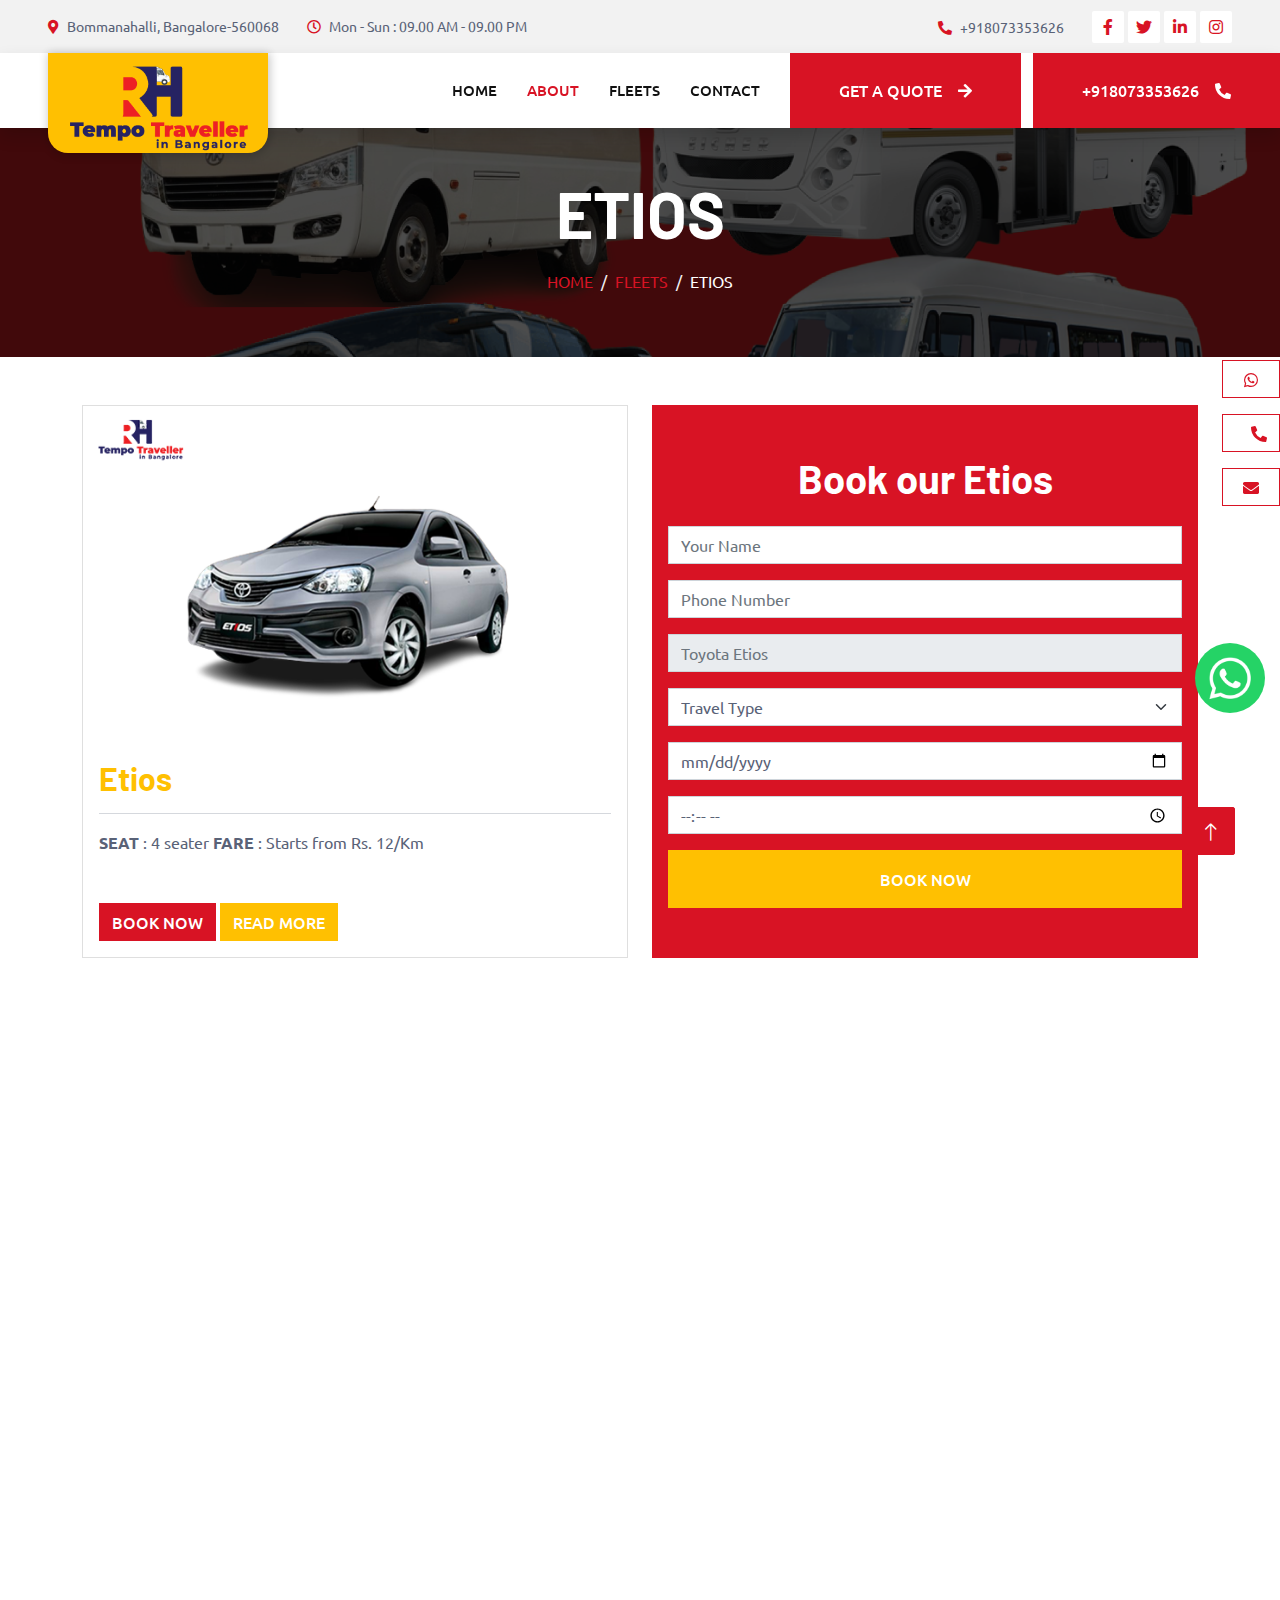
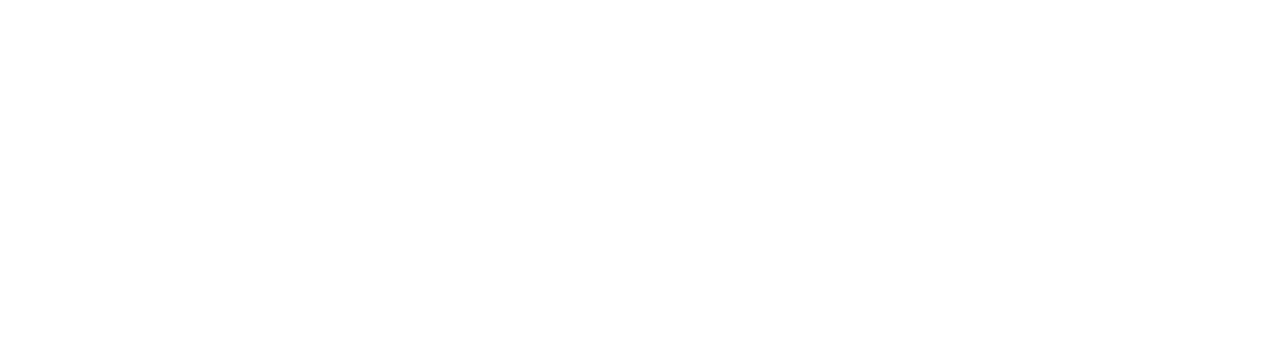
<file: etios.html>
<!DOCTYPE html>
<html lang="en">

<head>
    <meta charset="utf-8">
    <title>CarServ - Car Repair HTML Template</title>
    <meta content="width=device-width, initial-scale=1.0" name="viewport">
    <meta content="" name="keywords">
    <meta content="" name="description">

    <!-- Favicon -->
    <link href="img/favicon.ico" rel="icon">

    <!-- Google Web Fonts -->
    <link rel="preconnect" href="https://fonts.googleapis.com">
    <link rel="preconnect" href="https://fonts.gstatic.com" crossorigin>
    <link href="https://fonts.googleapis.com/css2?family=Barlow:wght@600;700&family=Ubuntu:wght@400;500&display=swap" rel="stylesheet"> 

    <!-- Icon Font Stylesheet -->
    <link href="https://cdnjs.cloudflare.com/ajax/libs/font-awesome/5.10.0/css/all.min.css" rel="stylesheet">
    <link href="https://cdn.jsdelivr.net/npm/bootstrap-icons@1.4.1/font/bootstrap-icons.css" rel="stylesheet">

    <!-- Libraries Stylesheet -->
    <link href="lib/animate/animate.min.css" rel="stylesheet">
    <link href="lib/owlcarousel/assets/owl.carousel.min.css" rel="stylesheet">
    <link href="lib/tempusdominus/css/tempusdominus-bootstrap-4.min.css" rel="stylesheet" />

    <!-- Customized Bootstrap Stylesheet -->
    <link href="css/bootstrap.min.css" rel="stylesheet">

    <!-- Template Stylesheet -->
    <link href="css/style.css" rel="stylesheet">
   
</head>

<body>
    <!-- Spinner Start -->
    <div id="spinner" class="show bg-white position-fixed translate-middle w-100 vh-100 top-50 start-50 d-flex align-items-center justify-content-center">
        <div class="spinner-border text-primary" style="width: 3rem; height: 3rem;" role="status">
            <span class="sr-only">Loading...</span>
        </div>
    </div>
    <!-- Spinner End -->
    <div class="right_menu">  
        <div class="social-link dark">
         <a href="https://wa.me/+918073353626" class="btn btn-outline-dark btn-social">
            <i class="fab fa-whatsapp"></i>
             <span class="mobile_show">WhatsApp</span></a> 
             <a href="tel:(+91)8073353626" class="btn btn-outline-dark btn-social">
                <i class="fa fa-phone-alt ms-3"></i>
                 <span class="mobile_show">Call </span></a>
                  <a href="mailto:info@tempotravellerinbangalore.in" target="_blank" class="btn btn-outline-dark btn-social"> 
                    <i class="fa fa-envelope"></i>
                     <span class="mobile_show">Get Quote </span></a> 
                    </div> 
                </div>
        <!-- Spinner End -->
        <div class="chat-icon">
            <a href="https://wa.me/+918073353626">
           <img src="img/whatsapp.png" class="icon" width="70px;" style="border-radius: 50%;">
            </a>
        </div>
    
        <!-- Topbar Start -->
        <div class="container-fluid bg-light p-0">
            <div class="row gx-0 d-none d-lg-flex">
                <div class="col-lg-7 px-5 text-start">
                    <div class="h-100 d-inline-flex align-items-center py-3 me-4">
                        <small class="fa fa-map-marker-alt text-primary me-2"></small>
                        <small>Bommanahalli, Bangalore-560068</small>
                    </div>
                    <div class="h-100 d-inline-flex align-items-center py-3">
                        <small class="far fa-clock text-primary me-2"></small>
                        <small>Mon - Sun : 09.00 AM - 09.00 PM</small>
                    </div>
                </div>
                <div class="col-lg-5 px-5 text-end">
                    <div class="h-100 d-inline-flex align-items-center py-3 me-4">
                        <small class="fa fa-phone-alt text-primary me-2"></small>
                        <small>+918073353626</small>
                    </div>
                    <div class="h-100 d-inline-flex align-items-center">
                        <a class="btn btn-sm-square bg-white text-primary me-1" href=""><i class="fab fa-facebook-f"></i></a>
                        <a class="btn btn-sm-square bg-white text-primary me-1" href=""><i class="fab fa-twitter"></i></a>
                        <a class="btn btn-sm-square bg-white text-primary me-1" href=""><i class="fab fa-linkedin-in"></i></a>
                        <a class="btn btn-sm-square bg-white text-primary me-0" href=""><i class="fab fa-instagram"></i></a>
                    </div>
                </div>
            </div>
        </div>
        <!-- Topbar End -->
    
    
        <!-- Navbar Start -->
        <nav class="navbar navbar-expand-lg bg-white navbar-light shadow sticky-top p-0">
            <a href="index.html" class="navbar-brand d-flex align-items-center px-4 px-lg-5">
                <!-- <h2 class="m-0 text-primary"><i class="fa fa-car me-3"></i>CarServ</h2>-->
                <div class="logo"> 
                     
                        <img alt="tempo Traveller" nitro-lazy-src="img/logo.png" class=" ls-is-cached lazyloaded" decoding="async" nitro-lazy-empty="" id="MjYwMToxMjg=-1" src="img/logo.png">
                  
                         
                    </div>
            </a> 
            <button type="button" class="navbar-toggler me-4" data-bs-toggle="collapse" data-bs-target="#navbarCollapse">
                <span class="navbar-toggler-icon"></span>
            </button>
            <div class="collapse navbar-collapse" id="navbarCollapse">
                <div class="navbar-nav ms-auto p-4 p-lg-0">
                    <a href="index.html" class="nav-item nav-link">Home</a>
                    <a href="about.html" class="nav-item nav-link active">About</a>
                <a href="fleets.html" class="nav-item nav-link">Fleets</a>
                    
           
                       
                    
                    <a href="contact.html" class="nav-item nav-link">Contact</a>
                </div>
                <a href="tel+918073353626" class="btn btn-primary py-4 px-lg-5 d-none d-lg-block">Get A Quote<i class="fa fa-arrow-right ms-3"></i></a> &nbsp;
                &nbsp;            <a href="tel+918073353626" class="btn btn-primary py-4 px-lg-5 d-none d-lg-block">+918073353626<i class="fa fa-phone-alt ms-3"></i></a>
            
            </div>
        </nav>
        <!-- Navbar End -->

    <!-- Page Header Start -->
    <div class="container-fluid page-header mb-5 p-0" style="background-image: url(img/cars/BG2.png);">
        <div class="container-fluid page-header-inner py-5">
            <div class="container text-center">
                <h1 class="display-3 text-white mb-3 animated slideInDown">ETIOS</h1>
                <nav aria-label="breadcrumb">
                    <ol class="breadcrumb justify-content-center text-uppercase">
                        <li class="breadcrumb-item"><a href="index.html">Home</a></li>
                        <li class="breadcrumb-item"><a href="fleets.html">Fleets</a></li>
                        <li class="breadcrumb-item text-white active" aria-current="page">ETIOS</li>
                    </ol>
                </nav>
            </div>
        </div>
    </div>
    <!-- Page Header End -->




















<section class="space-top overflow-hidden">
    <div class="container">
        <div class="row">
            <div class="col-lg-6 col-md-6 col-sm-12">
                <div class="card">
                    <img src="img/cars/etios.png" class="card-img-top" alt="...">
                    <div class="card-body">
                        <h2>Etios</h2>
                      
                      <p class="card-text"></p>  
                    <hr>
                    <p class="last_services"><strong>SEAT</strong>&nbsp;: 4 seater <strong>FARE</strong>&nbsp;: Starts from Rs. 12/Km</p>
                    </div>
                   
                    <div class="card-body">
                      <a href="#" class="btn btn-primary">Book Now</a>
                      <a href="#" class="btn btn-secondary">Read More</a>
                    </div>
                  </div>
            </div>
            <div class="col-lg-6 col-md-6 col-sm-12">
                <!-- <div class="contact-us-area" style="padding: 22px 37px;border: 1px solid #ddd;border-radius: 8px;margin-top: 20px;">
                    <form action="#" method="POST">
                        <div class="row">
                            <h6>Get The Best Travel Quotation Now !!</h6>
                            <div class="form-group col-sm-12">
                                <input type="text" class="form-control" name="name" id="name" placeholder="Your Name">
                            
                            </div>
                            <div class="form-group col-sm-12">
                                <input type="number" class="form-control" name="number" id="number" placeholder="Phone Number">
                              
                            </div>
                            <div class="form-group col-sm-12">
                                <input type="number" class="form-control" name="car" id="car" placeholder="Toyota Etios" readonly="">
                               
                            </div>
                            <div class="form-group col-sm-12">
                                <select name="passenger" id="passenger" class="form-select nice-select">
                                    <option value="" disabled selected hidden>Travel Type</option>
                                    <option value="With in city">With in city</option>
                                    <option value="Out Station">Out Station</option>
                                    <option value="Airport">Airport</option>
                                    <option value="Business Trip">Business Trip</option>
                                </select>
                            </div>
                            <div class="form-group col-sm-12">
                                <input type="date" class="date-pick form-control" name="date" id="date-pick" placeholder="Select Date">
                              
                            </div>
                            <div class="form-group col-sm-12">
                                <input type="time" class="time-pick form-control" name="time" id="time-pick" placeholder="Select Time">
                            
                            </div>
                            
                            <div class="form-btn col-12">
                                <button class="th-btn fw-btn">Book Taxi Now <i class="fa-regular fa-arrow-right"></i></button>
                            </div>
                            
                        </div>
                    </form>
                </div> -->
                <div class="bg-primary h-100 d-flex flex-column justify-content-center text-center p-3 wow zoomIn" data-wow-delay="0.3s">
                    <h1 class="text-white mb-4">Book our Etios</h1>
                    <form>
                        <div class="row g-3">
                            <div class="form-group col-xl-12  col-lg-12 col-sm-12">
                                <input type="text" class="form-control" name="name" id="name" placeholder="Your Name">
                            
                                
                            </div>
                            <div class="form-group col-xl-12 col-lg-12 col-sm-12">
                                <input type="number" class="form-control" name="number" id="number" placeholder="Phone Number">
                              
                          
                            </div>
                            <div class="form-group col-xl-12 col-lg-12 col-sm-12">
                                <input type="number" class="form-control" name="car" id="car" placeholder="Toyota Etios" readonly="">
                               
                            </div>
                            <div class="form-group col-xl-12 col-lg-12 col-sm-12">
                                <select name="passenger" id="passenger" class="form-select nice-select">
                                    <option value="" disabled selected hidden>Travel Type</option>
                                    <option value="With in city">With in city</option>
                                    <option value="Out Station">Out Station</option>
                                    <option value="Airport">Airport</option>
                                    <option value="Business Trip">Business Trip</option>
                                </select>   </div>
                           
                            <div class="form-group col-xl-12 col-lg-12 col-sm-12">
                                <input type="date" class="date-pick form-control" name="date" id="date-pick" placeholder="Select Date">
                              
                              </div>
                            <div class="form-group col-xl-12 col-lg-12 col-sm-12">
                                <input type="time" class="time-pick form-control" name="time" id="time-pick" placeholder="Select Time">
                            
                               
                            </div>
                            <div class="col-12">
                                <button class="btn btn-secondary w-100 py-3" type="submit">Book Now</button>
                            </div>
                        </div>
                    </form>
                </div>
            </div>
        </div>

        <section class="taxi-area2 p-4" data-bg-src="assets/img/bg/taxi_bg_3.jpg">
            <div class="container">
                <div class="row align-items-center justify-content-center">
                    <div class="col-xl-12 col-xxl-12 wow fadeInLeft">
                        <div class="title-area">
                            <!-- <span class="sub-title style2"><img src="assets/img/shape/title_shape_1.svg" alt="shape"><span class="sub-title2">WHY CHOOSE US</span></span> -->
                            <h2 class="sec-title">Choose the Service</h2>
                        </div>
                        <div class="taxi-tabs-wrapper">
                            <div class="nav nav-tabs taxi-tabs-tabs" id="nav-tab" role="tablist">
                                <button class="nav-link active" id="nav-step1-tab" data-bs-toggle="tab" data-bs-target="#nav-step1" type="button">Our Station charge</button>
                                <button class="nav-link" id="nav-step2-tab" data-bs-toggle="tab" data-bs-target="#nav-step2" type="button">Local Taxi Charges</button>
                                <button class="nav-link" id="nav-step3-tab" data-bs-toggle="tab" data-bs-target="#nav-step3" type="button">Terms and Conditions</button>
                                <button class="nav-link" id="nav-step4-tab" data-bs-toggle="tab" data-bs-target="#nav-step4" type="button">Specifications</button>
                            </div>
                            <div class="tab-content" id="nav-tabContent">
                                <div class="tab-pane fade active show" id="nav-step1" role="tabpanel">
                                    <div class="taxi-list">
                                      
                                        <div class="taxi-list_wrapper">
                                            <div class="card-body location-view-row">
                                                <table class="table table-bordered">
                                            <tbody>
                                                <tr>
                                                    <td>Out Station Min Kilometer Per Day</td>
                                                    <td colspan="2" style="text-align: center;">300 KM Per Day</td>
                                                </tr>
                                                <tr>
                                                    <td style="width: 33.3333%; height: 18px;">Out Station Per Kilometer </td>
                                                    <td style="width: 33.3333%; height: 18px; text-align: center;">NON A/C :- 10/-</td>
                                                    <td style="width: 33.3333%; height: 18px; text-align: center;">A/C 12/-</td>
                                                </tr>
                                                <tr>
                                                    <td style="width: 33.3333%; height: 18px;">Out Station Per Day Bata - 6:00 Am To 10:00 Pm</td>
                                                    <td colspan="2" style="text-align: center;">300/-</td>
                                                </tr>
                                                <tr>
                                                    <td style="width: 33.3333%; height: 18px;">Out Station Night Bata - 10:00 Pm To 6:00 Am (Optional)</td>
                                                    <td colspan="2" style="text-align: center;">300/-</td>
                                                </tr>
                                                <tr>
                                                    <td style="width: 33.3333%; height: 18px;">Inter State Tax</td>
                                                    <td colspan="2" style="text-align: center;">Contact Us For Rates</td>
                                                </tr>
                                                <tr>
                                                    <td style="width: 33.3333%; height: 18px;">Parking &amp; Toll</td>
                                                    <td colspan="2" style="text-align: center;">Actual</td>
                                                </tr>
                                                <tr>
                                                    <td style="width: 33.3333%; height: 36px; text-align: center;" colspan="3"><em><strong>Note:</strong> Mentioned Price Might Vary Depending On The Season, Increse in Fuel Prise, Weekend. Ex. : Saturday - Sunday - New Year - Deepavali Etc. (Please Confirm Rates Before Proceeding)i.e</em></td>
                                                </tr>
                                            </tbody>
                                        </table>         
                                            </div>
                                        </div>
                                    </div>
                                </div>
                                <div class="tab-pane fade" id="nav-step2" role="tabpanel">
                                    <div class="taxi-list">
                                      
                                        <div class="taxi-list_wrapper">
                                            <div class="card-body location-view-row">
                                                <table class="table table-bordered">
                                            <thead>
                                                <tr>
                                                    <td></td>
                                                    <td style="width: 33.3333%; height: 18px; text-align: center;">NON A/C</td>
                                                    <td style="width: 33.3333%; height: 18px; text-align: center;">A/C</td>
                                                </tr>
                                            </thead>
                                            <tbody>
                                                <tr>
                                                    <td style="width: 33.3333%; height: 18px;">8 Hrs &amp; 80 kilometer</td>
                                                    <td style="width: 33.3333%; height: 18px; text-align: center;">2000/-</td>
                                                    <td style="width: 33.3333%; height: 18px; text-align: center;">2200/-</td>
                                                </tr>
                                                <tr>
                                                    <td style="width: 33.3333%; height: 18px;">Intercity Extra kilometer</td>
                                                    <td style="width: 33.3333%; height: 18px; text-align: center;">10/-</td>
                                                    <td style="width: 33.3333%; height: 18px; text-align: center;">12/-</td>
                                                </tr>
                                                <tr>
                                                    <td style="width: 33.3333%; height: 18px;">Intercity Extra Hrs</td>
                                                    <td style="width: 33.3333%; height: 18px; text-align: center;">150/-</td>
                                                    <td style="width: 33.3333%; height: 18px; text-align: center;">150/-</td>
                                                </tr>
                                                <tr>
                                                    <td style="width: 33.3333%; height: 18px;">Local Late night bata (optional) </td>
                                                    <td style="width: 33.3333%; height: 18px; text-align: center;">300/-</td>
                                                    <td style="width: 33.3333%; height: 18px; text-align: center;">300/-</td>
                                                </tr>
                                                <tr>
                                                    <td>Airport drop / pick up / pick up &amp; drop</td>
                                                    <td style="width: 33.3333%; height: 36px; text-align: center;" colspan="2">Contact Us For Rates</td>
                                                </tr>
                                                <tr>
                                                    <td style="width: 33.3333%; height: 36px; text-align: center;" colspan="3"><em><strong>Note:</strong> Mentioned Price Might Vary Depending On The Season, Increse in Fuel Prise, Weekend. Ex. : Saturday - Sunday - New Year - Deepavali Etc. (Please Confirm Rates Before Proceeding)i.e</em></td>
                                                </tr>
                                            </tbody>
                                        </table>         
                                            </div>
                                        </div>
                                    </div>
                                </div>
                                <div class="tab-pane fade" id="nav-step3" role="tabpanel">
                                    <div class="taxi-list">
                                        <p class="taxi-title">Taxi Driver is known for its gritty portrayal of urban decay and its examination of themes such as alienation, mental health, violence.</p>
                                        <div class="taxi-list_wrapper">
                                            <p class=""><strong>Parking / Toll :</strong>  Wherever Necessary Of Parking & Entering National Highway Toll Will Be Extra As Applicable .<br><br>

                                                <strong>Interstate Tax :</strong>  Our Vehicle Holds All India Permit But Crossing Karnataka State Border And Entering To Tamil Nadu / Kerala / Puducherry / Goa / Hyderabad Etc Will Be Extra As Applicable As Per Their State .<br>
                                                
                                                <strong>Driver Charges :</strong>  Driver Day Allowance And Night Driving Allowance Are Separate And Charded As Applicable By Vehicle Type.<br>
                                                
                                                <strong>Vehicle Min Km / Day :</strong> Example 1: Per Day Means 1 Calendar Day 12am To 11:59pm ,1 Day Min 300 Km / Day Will Be Charged ,<br>
                                                <strong>Example 2 : 2 </strong> Days Means 600 Km Will Be Charged This 600 Km Can Be Used Within 2 Days Average Or Els 600 Km Will Be Compulsory Charged.<br>
                                                
                                                <strong> One Way Drop :</strong> One Way Drop Always Will Be Billed As Round Trip Only .example Bangalore To Mysore One Way Drop Is 150 Km But This Will Be Billed For 300 Km I.e. ( Optional Discounts Might Applicable)<br>
                                                
                                                <strong>Km Billing :</strong> Kilometers Will Be Charged From Garage To Garage In Some Cases Will Be Billed Point To Point.</p>
                        
                                        </div>
                                    </div>
                                </div>
                                <div class="tab-pane fade" id="nav-step4" role="tabpanel">
                                    <div class="taxi-list">
                                        <div class="taxi-list_wrapper">
                                           

                                                <div class="checklist style2">
                                                    <ul>
                                                        <li>Music System
                                                           </li>
                                                        <li>Video Player</li>
                                                        <li>Usb / Aux</li>
                                                        <li> Gprs Enabled Vehicle</li>
                                                        <li> Mobile Charger</li><br>
                                                        <h5 class="mb-20">Features Drivers</h5><br>
                                                        <li>Outstation driving experts
                                                      
                                                        </li>
                                                     <li> Rto Verified Driver's</li>
                                                     <li>Expert & Travel Guide</li>
                                                     <li> Valid License & Display Card</li>
                                                     <li> Multiple Language Speaking Driver's</li>
                                                     <br>
                                                        <h5 class="mb-20">Payment Options</h5><br>
                                                        <li>Cash
                                                </li>
                                                     <li> Bank transfer</li>
                                                     <li>Google pay</li>
                                                     <li> Phone payment</li>
                                                     <li> Amazon pay</li>
                                                     <li>Credit card or Debit Card</li>
                                                    </ul>
                                                </div>
                                        
                                        </div>
                                    </div>
                                </div>
    
                            </div>
                        </div>
                    </div>
                    
                </div>
            </div>
        </section>






    </div>
</section>


   <!-- Footer Start -->
   <div class="container-fluid bg-dark text-light footer pt-5 mt-5 wow fadeIn" data-wow-delay="0.1s">
    <div class="container">
        <div class="row g-5">
            <div class="col-lg-3 col-md-6">
                <h4 class="text-light mb-4">Address</h4>
                <p class="mb-2"><i class="fa fa-map-marker-alt me-3"></i>#126/A K.No.396, 10th Cross Near Muneshwara Temple, Bandepalya, Bommanahalli, Bangalore-560068</p>
                <p class="mb-2"><i class="fa fa-phone-alt me-3"></i>+91 8073353626</p>
                <p class="mb-2"><i class="fa fa-envelope me-3"></i>info@tempotravellerinbangalore.com</p>
                <div class="d-flex pt-2">
                    <a class="btn btn-outline-light btn-social" href=""><i class="fab fa-twitter"></i></a>
                    <a class="btn btn-outline-light btn-social" href=""><i class="fab fa-facebook-f"></i></a>
                    <a class="btn btn-outline-light btn-social" href=""><i class="fab fa-youtube"></i></a>
                    <a class="btn btn-outline-light btn-social" href=""><i class="fab fa-linkedin-in"></i></a>
                </div>
            </div>
            <div class="col-lg-3 col-md-6">
                <h4 class="text-light mb-4">Opening Hours</h4>
                <h6 class="text-light">Monday - Sunday:</h6>
                <p class="mb-4">09.00 AM - 10.00 PM</p>
               
            </div>
            <div class="col-lg-3 col-md-6">
                <h4 class="text-light mb-4">Company</h4>
                <a class="btn btn-link" href="">Home </a>
                <a class="btn btn-link" href="">About Us</a>
                <a class="btn btn-link" href="">Fleets</a>
                <a class="btn btn-link" href="">Destination</a>
                <a class="btn btn-link" href="">Contact Us</a>
            </div>
            <div class="col-lg-3 col-md-6">
                <h4 class="text-light mb-4">Newsletter</h4>
                <p>Recieve Daily updates from Us</p>
                <div class="position-relative mx-auto" style="max-width: 400px;">
                    <input class="form-control border-0 w-100 py-3 ps-4 pe-5" type="text" placeholder="Your email">
                    <button type="button" class="btn btn-primary py-2 position-absolute top-0 end-0 mt-2 me-2">SignUp</button>
                </div>
            </div>
        </div>
    </div>
    <div class="container">
        <div class="copyright">
            <div class="row">
                <div class="col-md-12 text-center text-md-start mb-3 mb-md-0">
                    &copy; <a class="border-bottom" href="www.brightads.in">Tempo traveller in bangalore</a>, All Right Reserved.

                    <!--/*** This template is free as long as you keep the footer author’s credit link/attribution link/backlink. If you'd like to use the template without the footer author’s credit link/attribution link/backlink, you can purchase the Credit Removal License from "https://htmlcodex.com/credit-removal". Thank you for your support. ***/-->
                    Designed By <a class="border-bottom" href="https://htmlcodex.com">Bright ads Digital India Pvt Ltd</a>
                </div>
               
            </div>
        </div>
    </div>
</div>
<!-- Footer End -->

 <!-- Back to Top -->
 <a href="#" class="btn btn-lg btn-primary btn-lg-square back-to-top"><i class="bi bi-arrow-up"></i></a>


 <!-- JavaScript Libraries -->
 <script src="https://code.jquery.com/jquery-3.4.1.min.js"></script>
 <script src="https://cdn.jsdelivr.net/npm/bootstrap@5.0.0/dist/js/bootstrap.bundle.min.js"></script>
 <script src="lib/wow/wow.min.js"></script>
 <script src="lib/easing/easing.min.js"></script>
 <script src="lib/waypoints/waypoints.min.js"></script>
 <script src="lib/counterup/counterup.min.js"></script>
 <script src="lib/owlcarousel/owl.carousel.min.js"></script>
 <script src="lib/tempusdominus/js/moment.min.js"></script>
 <script src="lib/tempusdominus/js/moment-timezone.min.js"></script>
 <script src="lib/tempusdominus/js/tempusdominus-bootstrap-4.min.js"></script>

 <!-- Template Javascript -->
 <script src="js/main.js"></script>
</body>

</html>
</file>
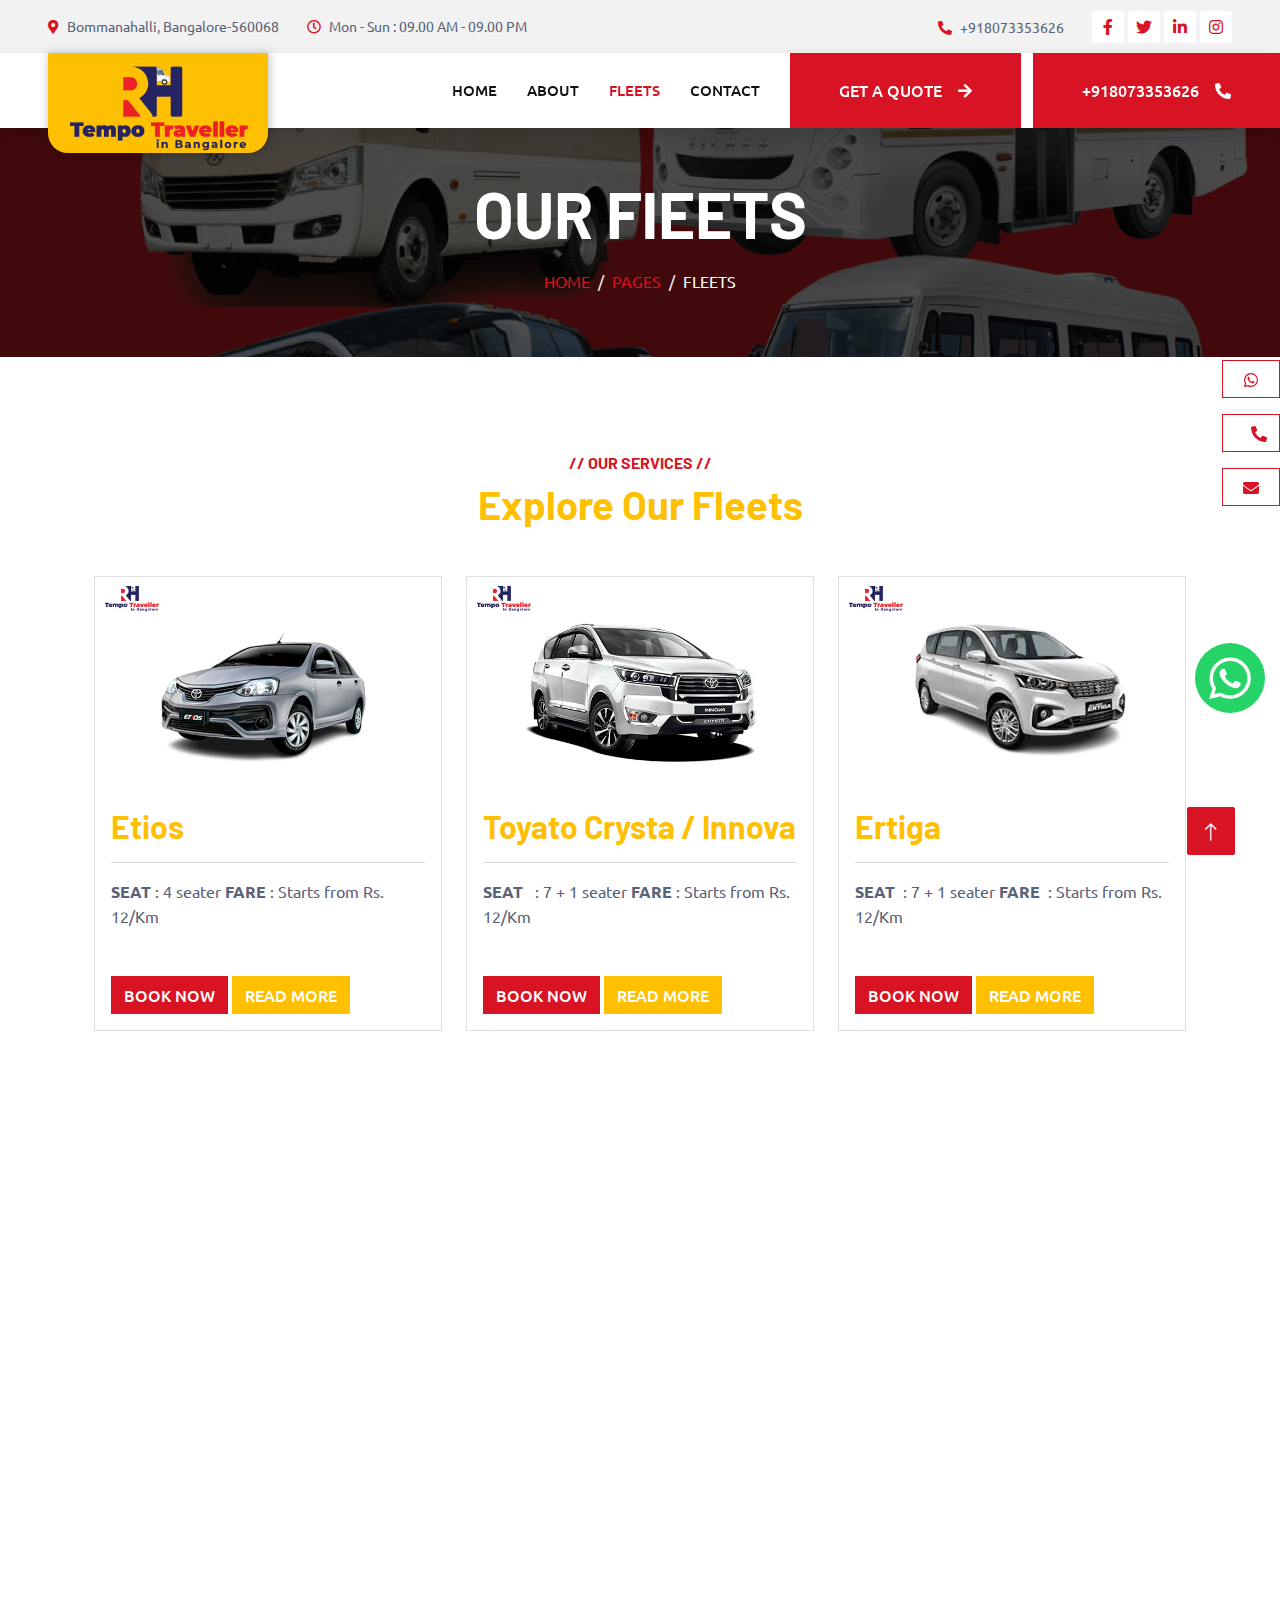
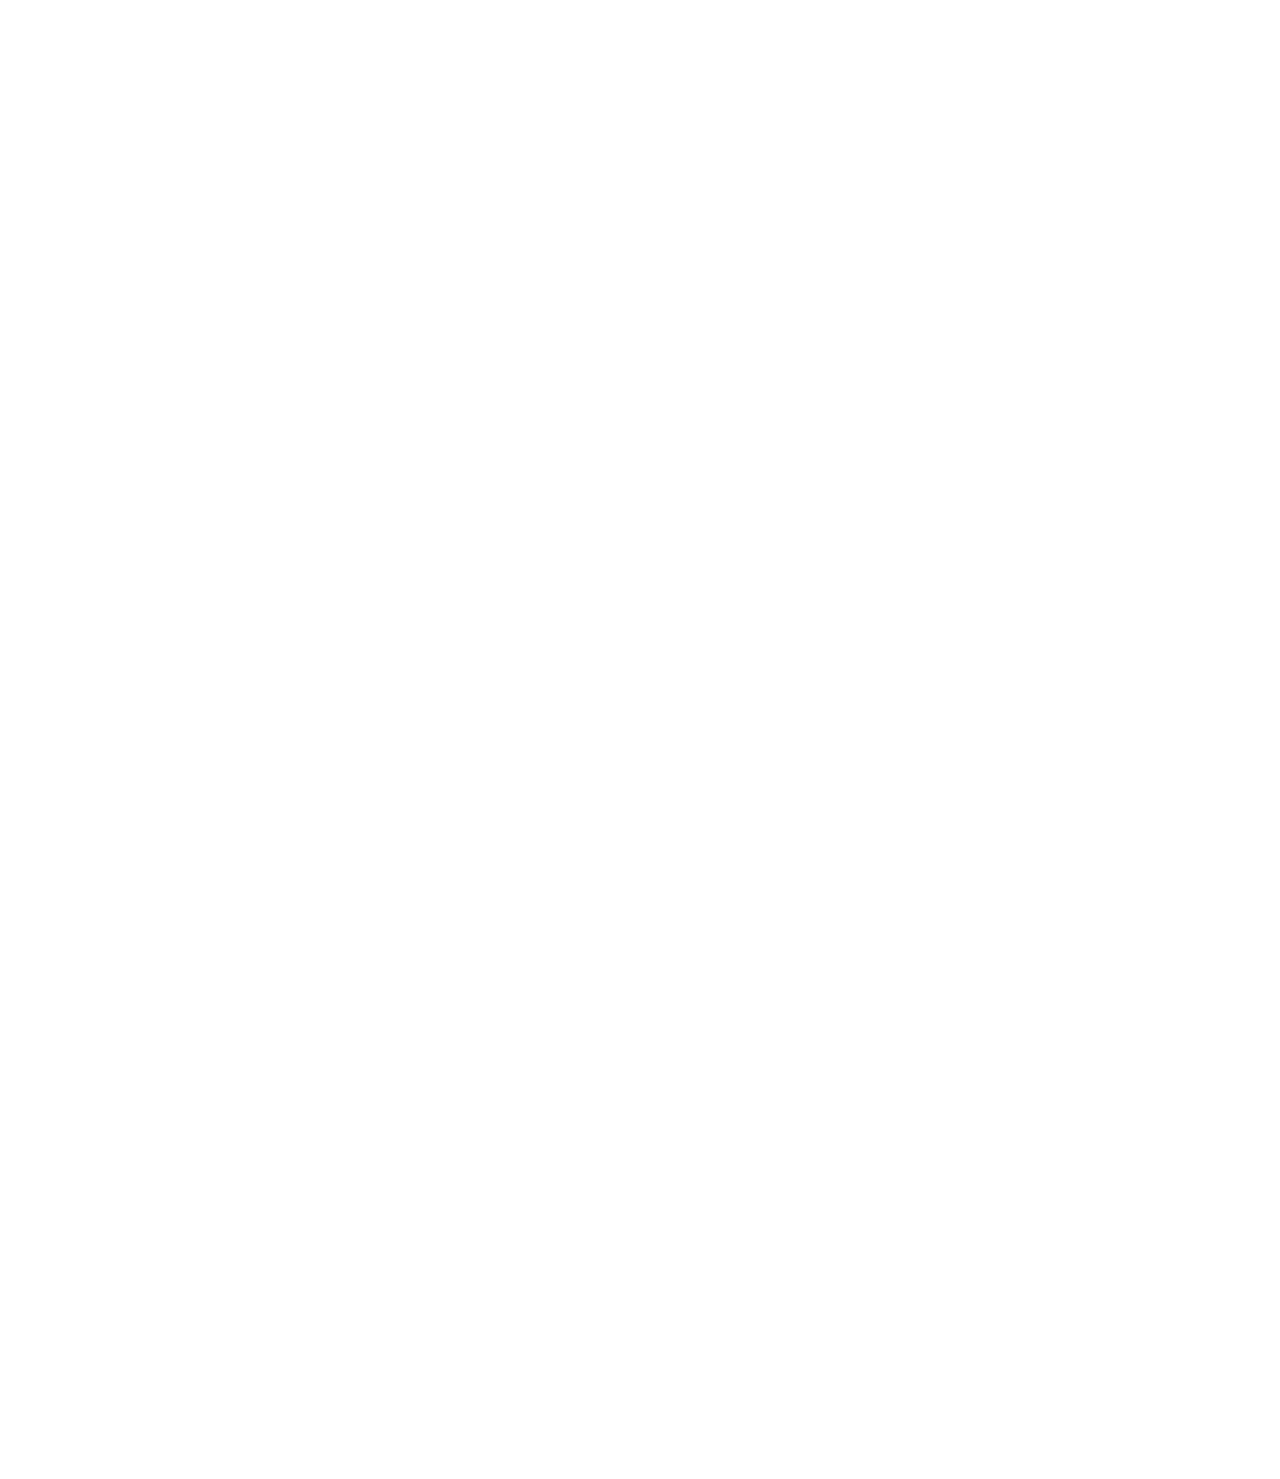
<file: fleets.html>
<!DOCTYPE html>
<html lang="en">

<head>
    <meta charset="utf-8">
    <title>CarServ - Car Repair HTML Template</title>
    <meta content="width=device-width, initial-scale=1.0" name="viewport">
    <meta content="" name="keywords">
    <meta content="" name="description">

    <!-- Favicon -->
    <link href="img/favicon.ico" rel="icon">

    <!-- Google Web Fonts -->
    <link rel="preconnect" href="https://fonts.googleapis.com">
    <link rel="preconnect" href="https://fonts.gstatic.com" crossorigin>
    <link href="https://fonts.googleapis.com/css2?family=Barlow:wght@600;700&family=Ubuntu:wght@400;500&display=swap" rel="stylesheet"> 

    <!-- Icon Font Stylesheet -->
    <link href="https://cdnjs.cloudflare.com/ajax/libs/font-awesome/5.10.0/css/all.min.css" rel="stylesheet">
    <link href="https://cdn.jsdelivr.net/npm/bootstrap-icons@1.4.1/font/bootstrap-icons.css" rel="stylesheet">

    <!-- Libraries Stylesheet -->
    <link href="lib/animate/animate.min.css" rel="stylesheet">
    <link href="lib/owlcarousel/assets/owl.carousel.min.css" rel="stylesheet">
    <link href="lib/tempusdominus/css/tempusdominus-bootstrap-4.min.css" rel="stylesheet" />

    <!-- Customized Bootstrap Stylesheet -->
    <link href="css/bootstrap.min.css" rel="stylesheet">

    <!-- Template Stylesheet -->
    <link href="css/style.css" rel="stylesheet">
</head>

<body>
    <!-- Spinner Start -->
    <div id="spinner" class="show bg-white position-fixed translate-middle w-100 vh-100 top-50 start-50 d-flex align-items-center justify-content-center">
        <div class="spinner-border text-primary" style="width: 3rem; height: 3rem;" role="status">
            <span class="sr-only">Loading...</span>
        </div>
    </div>
    <!-- Spinner End -->
    <div class="right_menu">  
        <div class="social-link dark">
         <a href="https://wa.me/+918073353626" class="btn btn-outline-dark btn-social">
            <i class="fab fa-whatsapp"></i>
             <span class="mobile_show">WhatsApp</span></a> 
             <a href="tel:(+91)8073353626" class="btn btn-outline-dark btn-social">
                <i class="fa fa-phone-alt ms-3"></i>
                 <span class="mobile_show">Call </span></a>
                  <a href="mailto:info@tempotravellerinbangalore.in" target="_blank" class="btn btn-outline-dark btn-social"> 
                    <i class="fa fa-envelope"></i>
                     <span class="mobile_show">Get Quote </span></a> 
                    </div> 
                </div>
        <!-- Spinner End -->
        <div class="chat-icon">
            <a href="https://wa.me/+918073353626">
           <img src="img/whatsapp.png" class="icon" width="70px;" style="border-radius: 50%;">
            </a>
        </div>
    
        <!-- Topbar Start -->
        <div class="container-fluid bg-light p-0">
            <div class="row gx-0 d-none d-lg-flex">
                <div class="col-lg-7 px-5 text-start">
                    <div class="h-100 d-inline-flex align-items-center py-3 me-4">
                        <small class="fa fa-map-marker-alt text-primary me-2"></small>
                        <small>Bommanahalli, Bangalore-560068</small>
                    </div>
                    <div class="h-100 d-inline-flex align-items-center py-3">
                        <small class="far fa-clock text-primary me-2"></small>
                        <small>Mon - Sun : 09.00 AM - 09.00 PM</small>
                    </div>
                </div>
                <div class="col-lg-5 px-5 text-end">
                    <div class="h-100 d-inline-flex align-items-center py-3 me-4">
                        <small class="fa fa-phone-alt text-primary me-2"></small>
                        <small>+918073353626</small>
                    </div>
                    <div class="h-100 d-inline-flex align-items-center">
                        <a class="btn btn-sm-square bg-white text-primary me-1" href=""><i class="fab fa-facebook-f"></i></a>
                        <a class="btn btn-sm-square bg-white text-primary me-1" href=""><i class="fab fa-twitter"></i></a>
                        <a class="btn btn-sm-square bg-white text-primary me-1" href=""><i class="fab fa-linkedin-in"></i></a>
                        <a class="btn btn-sm-square bg-white text-primary me-0" href=""><i class="fab fa-instagram"></i></a>
                    </div>
                </div>
            </div>
        </div>
        <!-- Topbar End -->
    
    
        <!-- Navbar Start -->
        <nav class="navbar navbar-expand-lg bg-white navbar-light shadow sticky-top p-0">
            <a href="index.html" class="navbar-brand d-flex align-items-center px-4 px-lg-5">
                <!-- <h2 class="m-0 text-primary"><i class="fa fa-car me-3"></i>CarServ</h2>-->
                <div class="logo"> 
                     
                        <img alt="tempo Traveller" nitro-lazy-src="img/logo.png" class=" ls-is-cached lazyloaded" decoding="async" nitro-lazy-empty="" id="MjYwMToxMjg=-1" src="img/logo.png">
                      
                    </div>
            </a> 
            <button type="button" class="navbar-toggler me-4" data-bs-toggle="collapse" data-bs-target="#navbarCollapse">
                <span class="navbar-toggler-icon"></span>
            </button>
            <div class="collapse navbar-collapse" id="navbarCollapse">
                <div class="navbar-nav ms-auto p-4 p-lg-0">
                    <a href="index.html" class="nav-item nav-link ">Home</a>
                    <a href="about.html" class="nav-item nav-link">About</a>
                    <a href="fleets.html" class="nav-item nav-link active">Fleets</a>
                    
           
                       
                    
                    <a href="contact.html" class="nav-item nav-link">Contact</a>
                </div>
                <a href="tel+918073353626" class="btn btn-primary py-4 px-lg-5 d-none d-lg-block">Get A Quote<i class="fa fa-arrow-right ms-3"></i></a> &nbsp;
                &nbsp;            <a href="tel+918073353626" class="btn btn-primary py-4 px-lg-5 d-none d-lg-block">+918073353626<i class="fa fa-phone-alt ms-3"></i></a>
            
            </div>
        </nav>
        <!-- Navbar End -->

  


    <!-- Page Header Start -->
    <div class="container-fluid page-header mb-5 p-0" style="background-image: url(img/cars/BG2.png);">
        <div class="container-fluid page-header-inner py-5">
            <div class="container text-center">
                <h1 class="display-3 text-white mb-3 animated slideInDown">OUR FlEETS</h1>
                <nav aria-label="breadcrumb">
                    <ol class="breadcrumb justify-content-center text-uppercase">
                        <li class="breadcrumb-item"><a href="#">Home</a></li>
                        <li class="breadcrumb-item"><a href="#">Pages</a></li>
                        <li class="breadcrumb-item text-white active" aria-current="page">Fleets</li>
                    </ol>
                </nav>
            </div>
        </div>
    </div>
    <!-- Page Header End -->


    <!-- Service Start -->
    <section>
        <div class="container-fluid py-5">
            <div class="container">
                <div class="text-center wow fadeInUp" data-wow-delay="0.1s">
                    <h6 class="text-primary text-uppercase">// Our Services //</h6>
                    <h1 class="mb-5">Explore Our Fleets</h1>
                </div>
                <div class="container pb-5">
                    <div class="row wow fadeInUp" data-wow-delay="0.2s">
                       
                            <div class="col-md-6 col-lg-4 col-sm-12">
                                <div class="card">
                                    <img src="img/cars/etios.png" class="card-img-top" alt="...">
                                    <div class="card-body">
                                        <h2>Etios</h2>
                                      
                                      <p class="card-text"></p>  
                                    <hr>
                                    <p class="last_services"><strong>SEAT</strong>&nbsp;: 4 seater <strong>FARE</strong>&nbsp;: Starts from Rs. 12/Km</p>
                                    </div>
                                   
                                    <div class="card-body">
                                      <a href="#booking" class="btn btn-primary">Book Now</a>
                                      <a href="etios.html" class="btn btn-secondary">Read More</a>
                                    </div>
                                  </div>
                                </div>
                             <div class="col-md-6 col-lg-4 col-sm-12">
                                <div class="card">
                                    <img src="img/cars/innova.png" class="card-img-top" alt="...">
                                    <div class="card-body">
                                        <h2>Toyato Crysta / Innova</h2>
                                        <hr>
                                        <p class="last_services"><strong>SEAT</strong> &nbsp; : 7 + 1 seater <strong>FARE</strong>&nbsp;: Starts from Rs. 12/Km</p>
                                       
                                    </div>
                                   
                                    <div class="card-body">
                                      <a href="#booking" class="btn btn-primary">Book Now</a>
                                      <a href="crysta.html" class="btn btn-secondary">Read More</a>
                                    </div>
                                  </div>
                            </div>
                             <div class="col-md-6 col-lg-4 col-sm-12">
                                <div class="card">
                                    <img src="img/cars/ertiga.png" class="card-img-top" alt="...">
                                    <div class="card-body">
                                        <h2>Ertiga</h2>
                                         <hr>
                                        <p class="last_services"><strong>SEAT</strong> &nbsp;: 7 + 1 seater <strong>FARE</strong> &nbsp;: Starts from Rs. 12/Km</p>
                                       
                                    </div>
                                   
                                    <div class="card-body">
                                      <a href="#booking" class="btn btn-primary">Book Now</a>
                                      <a href="ertiga.html" class="btn btn-secondary">Read More</a>
                                    </div>
                                  </div>
                            </div>
                      
                        </div>
                        </div>
    
               
                <div class="container pb-5">
                <div class="row wow fadeInUp" data-wow-delay="0.2s">
                   
                        <div class="col-md-6 col-lg-4 col-sm-12">
                            <div class="card">
                                <img src="img/cars/forcetraveller.png" class="card-img-top" alt="...">
                                <div class="card-body">
                                    <h2>Force Tempo Traveller</h2>
                                  
                                  <p class="card-text"></p>  
                                <hr>
                                <p class="last_services"><strong>SEAT</strong>&nbsp;: 9 + 1 seater <strong>FARE</strong>&nbsp;: Starts from Rs. 17/Km</p>
                                </div>
                               
                                <div class="card-body">
                                  <a href="#booking" class="btn btn-primary">Book Now</a>
                                  <a href="tempo9.html" class="btn btn-secondary">Read More</a>
                                </div>
                              </div>
                            </div>
                         <div class="col-md-6 col-lg-4 col-sm-12">
                            <div class="card">
                                <img src="img/cars/forcetraveller.png" class="card-img-top" alt="...">
                                <div class="card-body">
                                    <h2>Force Tempo Traveller</h2>
                                    <hr>
                                    <p class="last_services"><strong>SEAT</strong> &nbsp; : 12 + 1 seater <strong>FARE</strong>&nbsp;: Starts from Rs. 17/Km</p>
                                   
                                </div>
                               
                                <div class="card-body">
                                  <a href="#booking" class="btn btn-primary">Book Now</a>
                                  <a href="tempo13.html" class="btn btn-secondary">Read More</a>
                                </div>
                              </div>
                        </div>
                         <div class="col-md-6 col-lg-4 col-sm-12">
                            <div class="card">
                                <img src="img/cars/forcetraveller.png" class="card-img-top" alt="...">
                                <div class="card-body">
                                    <h2>Force Tempo Traveller</h2>
                                    <hr>
                                    <p class="last_services"><strong>SEAT</strong> &nbsp;: 14 + 1 seater <strong>FARE</strong> &nbsp;: Starts from Rs. 17/Km</p>
                                   
                                </div>
                               
                                <div class="card-body">
                                  <a href="#booking" class="btn btn-primary">Book Now</a>
                                  <a href="tempo15.html" class="btn btn-secondary">Read More</a>
                                </div>
                              </div>
                        </div>
                  
                    </div>
                    </div>
                    
                   
                        <div class="container pb-5">
                        <div class="row wow fadeInUp" data-wow-delay="0.2s">
                            <div class="col-md-6 col-lg-4 col-sm-12">
                                <div class="card">
                                    <img src="img/cars/minibus.png" class="card-img-top" alt="...">
                                    <div class="card-body">
                                        <h2>MINI BUS </h2>
                                     
                                     <hr>
                                      <p class="last_services"><b>SEAT</b>: 21 seater <b>FARE</b>: Starts from Rs. 22/Km</p> </div>
                                   
                                    <div class="card-body">
                                      <a href="#booking" class="btn btn-primary">Book Now</a>
                                      <a href="minibus.html" class="btn btn-secondary">Read More</a>
                                    </div>
                                  </div>
                                </div>
                             <div class="col-md-6 col-lg-4 col-sm-12">
                                <div class="card">
                                    <img src="img/cars/50seater.png" class="card-img-top" alt="...">
                                    <div class="card-body">
                                        <h2>25 SEATER BUS</h2>
                                         <hr>
                                        <p class="last_services"><b>SEAT</b>: 25 seater <b>FARE</b>: Starts from Rs. 22/Km</p> </div>
                                     
                                        <div class="card-body">
                                            <a href="#booking" class="btn btn-primary">Book Now</a>
                                            <a href="25seater.html" class="btn btn-secondary">Read More</a>
                                          </div>
                                    </div>
                                   
                                  
                                  </div>
                          
                             <div class="col-md-6 col-lg-4 col-sm-12">
                                <div class="card">
                                    <img src="img/cars/50seater1.png" class="card-img-top" alt="...">
                                    <div class="card-body">
                                        <h2>50 SEATER BUS</h2>
                                         <hr>
                                        <p class="last_services"><b>SEAT</b>: 50 seater <b>FARE</b>: Starts from Rs. 22/Km</p>
                                     </div> 
                                     <div class="card-body">
                                        <a href="#booking" class="btn btn-primary">Book Now</a>
                                        <a href="50seater.html" class="btn btn-secondary">Read More</a>
                                      </div>                                       
                                    </div>
                                    
                                  </div>
                            </div>
                        </div>
                        
                       
                    
                        
                    </div>
                </div>
            </div>
        </div>
    </section>

    <!-- Service End -->


    <!-- Booking Start -->
    <div class="container-fluid bg-secondary booking my-5 wow fadeInUp" data-wow-delay="0.1s">
        <div class="container">
            <div class="row gx-5">
                <div class="col-lg-6 py-5">
                    <div class="py-5">
                        <h1 class="text-white mb-4">Depending on Fleets Which suits You</h1>
                        <p class="text-white mb-0">
                            <strong>ECONOMY</strong> - Vehicles with basic Amenities for Budget Travellers <br>
                            <strong> PREMIUM</strong> - Vehicles with Best-in-class Amenities for Superior Passenger<br>
                            <strong> ROYAL
                               </strong> -  Ultra Luxury Vehicles with Custom Designed Amenities<br>
                            <strong> ROYAL VIP
                                </strong> - Ultra Luxury Vehicles with Custom Designed Amenities<br>
                      
                        </p> </div>
                </div>
                <div class="col-lg-6" id="booking">
                    <div class="bg-primary h-100 d-flex flex-column justify-content-center text-center p-5 wow zoomIn" data-wow-delay="0.6s">
                        <h1 class="text-white mb-4">Book our Fleets</h1>
                        <form>
                            <div class="row g-3">
                                <div class="form-group col-xl-6  col-lg-6 col-sm-6">
                                    <input type="text" class="form-control" name="name" id="name" placeholder="Your Name">
                                    
                                </div>
                                <div class="form-group col-xl-6 col-lg-6 col-sm-6">
                                    <input type="number" class="form-control" name="phone" id="phone"
                                        placeholder="Phone Number">
                                
                                </div>
                                <div class="form-group col-xl-6 col-lg-6 col-sm-6">
                                    <input type="number" class="form-control" name="passenger" id="passenger"
                                        placeholder="No of Passengers">
                                    
                                </div>
                                <div class="form-group col-xl-6 col-lg-6 col-sm-6">
                                    <input type="text" class="form-control" name="s-destination" id="s-destination"
                                        placeholder="Start Destination">
                                  
                                </div>
                                <div class="form-group col-xl-6 col-lg-6 col-sm-6">
                                    <input type="text" class="form-control" name="e-destination" id="e-destination"
                                        placeholder="End Destination">
                                   
                                </div>
                                <div class="form-group col-xl-6 col-lg-6 col-sm-6">
                                    <input type="date" class="date-pick form-control" name="date" id="date-pick"
                                        placeholder="Select Date">
                                   
                                </div>
                                <div class="form-group col-xl-6 col-lg-6 col-sm-6">
                                    <input type="time" class="time-pick form-control" name="time" id="time-pick"
                                        placeholder="Select Time">
                                  
                                </div>
                                <div class="col-12">
                                    <button class="btn btn-secondary w-100 py-3" type="submit">Book Now</button>
                                </div>
                            </div>
                        </form>
                    </div>
                </div>
            </div>
        </div>
    </div>
    <!-- Booking End -->


 


   
    <!-- Footer Start -->
    <div class="container-fluid bg-dark text-light footer pt-5 mt-5 wow fadeIn" data-wow-delay="0.1s">
        <div class="container">
            <div class="row g-5">
                <div class="col-lg-3 col-md-6">
                    <h4 class="text-light mb-4">Address</h4>
                    <p class="mb-2"><i class="fa fa-map-marker-alt me-3"></i>#126/A K.No.396, 10th Cross Near Muneshwara Temple, Bandepalya, Bommanahalli, Bangalore-560068</p>
                    <p class="mb-2"><i class="fa fa-phone-alt me-3"></i>+91 8073353626</p>
                    <p class="mb-2"><i class="fa fa-envelope me-3"></i>info@tempotravellerinbangalore.com</p>
                    <div class="d-flex pt-2">
                        <a class="btn btn-outline-light btn-social" href=""><i class="fab fa-twitter"></i></a>
                        <a class="btn btn-outline-light btn-social" href=""><i class="fab fa-facebook-f"></i></a>
                        <a class="btn btn-outline-light btn-social" href=""><i class="fab fa-youtube"></i></a>
                        <a class="btn btn-outline-light btn-social" href=""><i class="fab fa-linkedin-in"></i></a>
                    </div>
                </div>
                <div class="col-lg-3 col-md-6">
                    <h4 class="text-light mb-4">Opening Hours</h4>
                    <h6 class="text-light">Monday - Sunday:</h6>
                    <p class="mb-4">09.00 AM - 10.00 PM</p>
                   
                </div>
                <div class="col-lg-3 col-md-6">
                    <h4 class="text-light mb-4">Company</h4>
                    <a class="btn btn-link" href="">Home </a>
                    <a class="btn btn-link" href="">About Us</a>
                    <a class="btn btn-link" href="">Fleets</a>
                    <a class="btn btn-link" href="">Destination</a>
                    <a class="btn btn-link" href="">Contact Us</a>
                </div>
                <div class="col-lg-3 col-md-6">
                    <h4 class="text-light mb-4">Newsletter</h4>
                    <p>Recieve Daily updates from Us</p>
                    <div class="position-relative mx-auto" style="max-width: 400px;">
                        <input class="form-control border-0 w-100 py-3 ps-4 pe-5" type="text" placeholder="Your email">
                        <button type="button" class="btn btn-primary py-2 position-absolute top-0 end-0 mt-2 me-2">SignUp</button>
                    </div>
                </div>
            </div>
        </div>
        <div class="container">
            <div class="copyright">
                <div class="row">
                    <div class="col-md-12 text-center text-md-start mb-3 mb-md-0">
                        &copy; <a class="border-bottom" href="www.brightads.in">Tempo traveller in bangalore</a>, All Right Reserved.

                        <!--/*** This template is free as long as you keep the footer author’s credit link/attribution link/backlink. If you'd like to use the template without the footer author’s credit link/attribution link/backlink, you can purchase the Credit Removal License from "https://htmlcodex.com/credit-removal". Thank you for your support. ***/-->
                        Designed By <a class="border-bottom" href="https://htmlcodex.com">Bright ads Digital India Pvt Ltd</a>
                    </div>
                   
                </div>
            </div>
        </div>
    </div>
    <!-- Footer End -->


    <!-- Back to Top -->
    <a href="#" class="btn btn-lg btn-primary btn-lg-square back-to-top"><i class="bi bi-arrow-up"></i></a>


    <!-- JavaScript Libraries -->
    <script src="https://code.jquery.com/jquery-3.4.1.min.js"></script>
    <script src="https://cdn.jsdelivr.net/npm/bootstrap@5.0.0/dist/js/bootstrap.bundle.min.js"></script>
    <script src="lib/wow/wow.min.js"></script>
    <script src="lib/easing/easing.min.js"></script>
    <script src="lib/waypoints/waypoints.min.js"></script>
    <script src="lib/counterup/counterup.min.js"></script>
    <script src="lib/owlcarousel/owl.carousel.min.js"></script>
    <script src="lib/tempusdominus/js/moment.min.js"></script>
    <script src="lib/tempusdominus/js/moment-timezone.min.js"></script>
    <script src="lib/tempusdominus/js/tempusdominus-bootstrap-4.min.js"></script>

    <!-- Template Javascript -->
    <script src="js/main.js"></script>
</body>

</html>
</file>
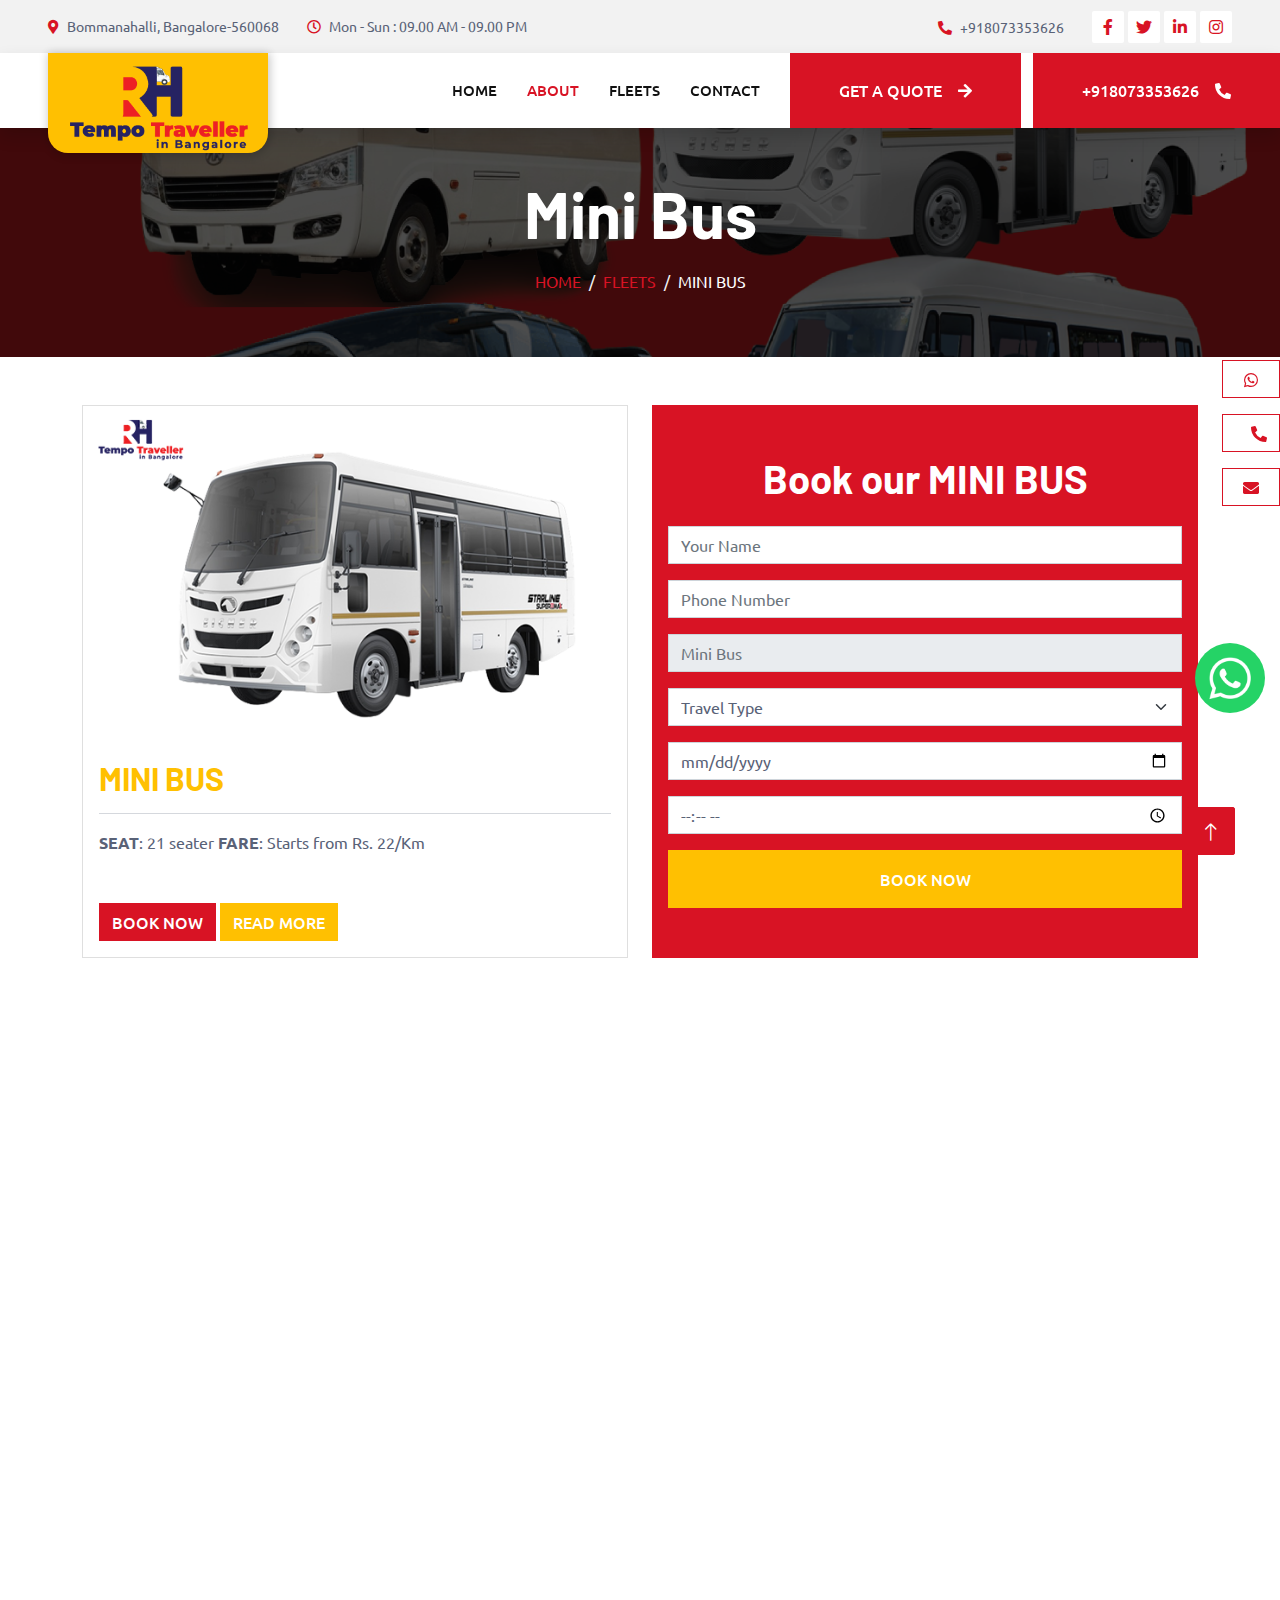
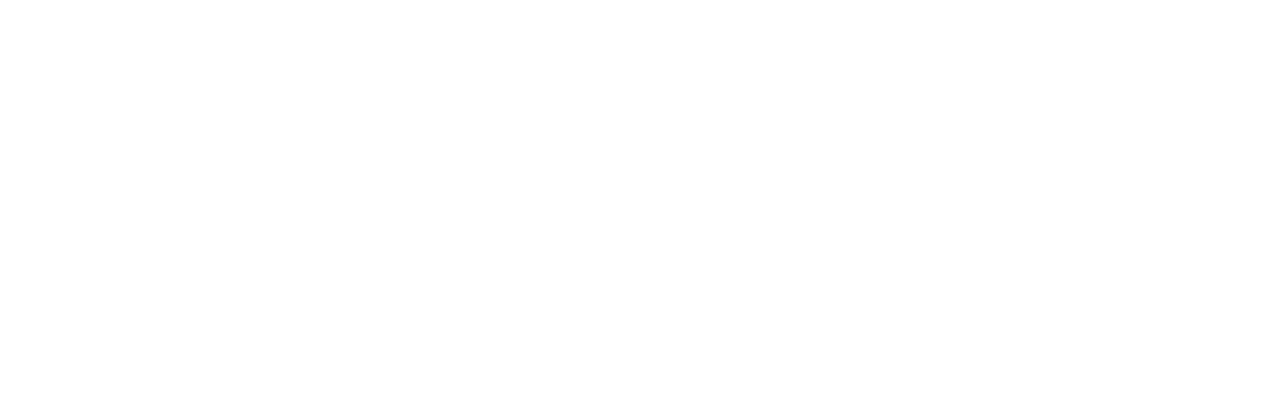
<file: minibus.html>
<!DOCTYPE html>
<html lang="en">

<head>
    <meta charset="utf-8">
    <title>CarServ - Car Repair HTML Template</title>
    <meta content="width=device-width, initial-scale=1.0" name="viewport">
    <meta content="" name="keywords">
    <meta content="" name="description">

    <!-- Favicon -->
    <link href="img/favicon.ico" rel="icon">

    <!-- Google Web Fonts -->
    <link rel="preconnect" href="https://fonts.googleapis.com">
    <link rel="preconnect" href="https://fonts.gstatic.com" crossorigin>
    <link href="https://fonts.googleapis.com/css2?family=Barlow:wght@600;700&family=Ubuntu:wght@400;500&display=swap" rel="stylesheet"> 

    <!-- Icon Font Stylesheet -->
    <link href="https://cdnjs.cloudflare.com/ajax/libs/font-awesome/5.10.0/css/all.min.css" rel="stylesheet">
    <link href="https://cdn.jsdelivr.net/npm/bootstrap-icons@1.4.1/font/bootstrap-icons.css" rel="stylesheet">

    <!-- Libraries Stylesheet -->
    <link href="lib/animate/animate.min.css" rel="stylesheet">
    <link href="lib/owlcarousel/assets/owl.carousel.min.css" rel="stylesheet">
    <link href="lib/tempusdominus/css/tempusdominus-bootstrap-4.min.css" rel="stylesheet" />

    <!-- Customized Bootstrap Stylesheet -->
    <link href="css/bootstrap.min.css" rel="stylesheet">

    <!-- Template Stylesheet -->
    <link href="css/style.css" rel="stylesheet">
   
</head>

<body>
    <!-- Spinner Start -->
    <div id="spinner" class="show bg-white position-fixed translate-middle w-100 vh-100 top-50 start-50 d-flex align-items-center justify-content-center">
        <div class="spinner-border text-primary" style="width: 3rem; height: 3rem;" role="status">
            <span class="sr-only">Loading...</span>
        </div>
    </div>
    <!-- Spinner End -->
    <div class="right_menu">  
        <div class="social-link dark">
         <a href="https://wa.me/+918073353626" class="btn btn-outline-dark btn-social">
            <i class="fab fa-whatsapp"></i>
             <span class="mobile_show">WhatsApp</span></a> 
             <a href="tel:(+91)8073353626" class="btn btn-outline-dark btn-social">
                <i class="fa fa-phone-alt ms-3"></i>
                 <span class="mobile_show">Call </span></a>
                  <a href="mailto:info@tempotravellerinbangalore.in" target="_blank" class="btn btn-outline-dark btn-social"> 
                    <i class="fa fa-envelope"></i>
                     <span class="mobile_show">Get Quote </span></a> 
                    </div> 
                </div>
        <!-- Spinner End -->
        <div class="chat-icon">
            <a href="https://wa.me/+918073353626">
           <img src="img/whatsapp.png" class="icon" width="70px;" style="border-radius: 50%;">
            </a>
        </div>
    
        <!-- Topbar Start -->
        <div class="container-fluid bg-light p-0">
            <div class="row gx-0 d-none d-lg-flex">
                <div class="col-lg-7 px-5 text-start">
                    <div class="h-100 d-inline-flex align-items-center py-3 me-4">
                        <small class="fa fa-map-marker-alt text-primary me-2"></small>
                        <small>Bommanahalli, Bangalore-560068</small>
                    </div>
                    <div class="h-100 d-inline-flex align-items-center py-3">
                        <small class="far fa-clock text-primary me-2"></small>
                        <small>Mon - Sun : 09.00 AM - 09.00 PM</small>
                    </div>
                </div>
                <div class="col-lg-5 px-5 text-end">
                    <div class="h-100 d-inline-flex align-items-center py-3 me-4">
                        <small class="fa fa-phone-alt text-primary me-2"></small>
                        <small>+918073353626</small>
                    </div>
                    <div class="h-100 d-inline-flex align-items-center">
                        <a class="btn btn-sm-square bg-white text-primary me-1" href=""><i class="fab fa-facebook-f"></i></a>
                        <a class="btn btn-sm-square bg-white text-primary me-1" href=""><i class="fab fa-twitter"></i></a>
                        <a class="btn btn-sm-square bg-white text-primary me-1" href=""><i class="fab fa-linkedin-in"></i></a>
                        <a class="btn btn-sm-square bg-white text-primary me-0" href=""><i class="fab fa-instagram"></i></a>
                    </div>
                </div>
            </div>
        </div>
        <!-- Topbar End -->
    
    
        <!-- Navbar Start -->
        <nav class="navbar navbar-expand-lg bg-white navbar-light shadow sticky-top p-0">
            <a href="index.html" class="navbar-brand d-flex align-items-center px-4 px-lg-5">
                <!-- <h2 class="m-0 text-primary"><i class="fa fa-car me-3"></i>CarServ</h2>-->
                <div class="logo"> 
                     
                        <img alt="tempo Traveller" nitro-lazy-src="img/logo.png" class=" ls-is-cached lazyloaded" decoding="async" nitro-lazy-empty="" id="MjYwMToxMjg=-1" src="img/logo.png">
                  
                         
                    </div>
            </a> 
            <button type="button" class="navbar-toggler me-4" data-bs-toggle="collapse" data-bs-target="#navbarCollapse">
                <span class="navbar-toggler-icon"></span>
            </button>
            <div class="collapse navbar-collapse" id="navbarCollapse">
                <div class="navbar-nav ms-auto p-4 p-lg-0">
                    <a href="index.html" class="nav-item nav-link">Home</a>
                    <a href="about.html" class="nav-item nav-link active">About</a>
                <a href="fleets.html" class="nav-item nav-link">Fleets</a>
                    
           
                       
                    
                    <a href="contact.html" class="nav-item nav-link">Contact</a>
                </div>
                <a href="tel+918073353626" class="btn btn-primary py-4 px-lg-5 d-none d-lg-block">Get A Quote<i class="fa fa-arrow-right ms-3"></i></a> &nbsp;
                &nbsp;            <a href="tel+918073353626" class="btn btn-primary py-4 px-lg-5 d-none d-lg-block">+918073353626<i class="fa fa-phone-alt ms-3"></i></a>
            
            </div>
        </nav>
        <!-- Navbar End -->

    <!-- Page Header Start -->
    <div class="container-fluid page-header mb-5 p-0" style="background-image: url(img/cars/BG2.png);">
        <div class="container-fluid page-header-inner py-5">
            <div class="container text-center">
                <h1 class="display-3 text-white mb-3 animated slideInDown">Mini Bus</h1>
                <nav aria-label="breadcrumb">
                    <ol class="breadcrumb justify-content-center text-uppercase">
                        <li class="breadcrumb-item"><a href="index.html">Home</a></li>
                        <li class="breadcrumb-item"><a href="fleets.html">Fleets</a></li>
                        <li class="breadcrumb-item text-white active" aria-current="page">Mini Bus</li>
                    </ol>
                </nav>
            </div>
        </div>
    </div>
    <!-- Page Header End -->





<section class="space-top overflow-hidden">
    <div class="container">
        <div class="row">
            <div class="col-lg-6 col-md-6 col-sm-12">
                <div class="card">
                    <img src="img/cars/minibus.png" class="card-img-top" alt="...">
                    <div class="card-body">
                        <h2>MINI BUS </h2>
                     
                     <hr>
                      <p class="last_services"><b>SEAT</b>: 21 seater <b>FARE</b>: Starts from Rs. 22/Km</p> </div>
                   
                    <div class="card-body">
                      <a href="#" class="btn btn-primary">Book Now</a>
                      <a href="#" class="btn btn-secondary">Read More</a>
                    </div>
                  </div>
            </div>
            <div class="col-lg-6 col-md-6 col-sm-12">
               
                <div class="bg-primary h-100 d-flex flex-column justify-content-center text-center p-3 wow zoomIn" data-wow-delay="0.3s">
                    <h1 class="text-white mb-4">Book our MINI BUS </h1>
                    <form>
                        <div class="row g-3">
                            <div class="form-group col-xl-12  col-lg-12 col-sm-12">
                                <input type="text" class="form-control" name="name" id="name" placeholder="Your Name">
                            
                                
                            </div>
                            <div class="form-group col-xl-12 col-lg-12 col-sm-12">
                                <input type="number" class="form-control" name="number" id="number" placeholder="Phone Number">
                              
                          
                            </div>
                            <div class="form-group col-xl-12 col-lg-12 col-sm-12">
                                <input type="number" class="form-control" name="car" id="car" placeholder="Mini Bus" readonly="">
                               
                            </div>
                            <div class="form-group col-xl-12 col-lg-12 col-sm-12">
                                <select name="passenger" id="passenger" class="form-select nice-select">
                                    <option value="" disabled selected hidden>Travel Type</option>
                                    <option value="With in city">With in city</option>
                                    <option value="Out Station">Out Station</option>
                                    <option value="Airport">Airport</option>
                                    <option value="Business Trip">Business Trip</option>
                                </select>   </div>
                           
                            <div class="form-group col-xl-12 col-lg-12 col-sm-12">
                                <input type="date" class="date-pick form-control" name="date" id="date-pick" placeholder="Select Date">
                              
                              </div>
                            <div class="form-group col-xl-12 col-lg-12 col-sm-12">
                                <input type="time" class="time-pick form-control" name="time" id="time-pick" placeholder="Select Time">
                            
                               
                            </div>
                            <div class="col-12">
                                <button class="btn btn-secondary w-100 py-3" type="submit">Book Now</button>
                            </div>
                        </div>
                    </form>
                </div>
            </div>
        </div>

        <section class="taxi-area2 p-4" data-bg-src="assets/img/bg/taxi_bg_3.jpg">
            <div class="container">
                <div class="row align-items-center justify-content-center">
                    <div class="col-xl-12 col-xxl-12 wow fadeInLeft">
                        <div class="title-area">
                            <!-- <span class="sub-title style2"><img src="assets/img/shape/title_shape_1.svg" alt="shape"><span class="sub-title2">WHY CHOOSE US</span></span> -->
                            <h2 class="sec-title">Choose the Service</h2>
                        </div>
                        <div class="taxi-tabs-wrapper">
                            <div class="nav nav-tabs taxi-tabs-tabs" id="nav-tab" role="tablist">
                                <button class="nav-link active" id="nav-step1-tab" data-bs-toggle="tab" data-bs-target="#nav-step1" type="button">Our Station charge</button>
                                <button class="nav-link" id="nav-step2-tab" data-bs-toggle="tab" data-bs-target="#nav-step2" type="button">Local Taxi Charges</button>
                                <button class="nav-link" id="nav-step3-tab" data-bs-toggle="tab" data-bs-target="#nav-step3" type="button">Terms and Conditions</button>
                                <button class="nav-link" id="nav-step4-tab" data-bs-toggle="tab" data-bs-target="#nav-step4" type="button">Specifications</button>
                            </div>
                            <div class="tab-content" id="nav-tabContent">
                                <div class="tab-pane fade active show" id="nav-step1" role="tabpanel">
                                    <div class="taxi-list">
                                        <p class="taxi-title">Out Station bus Charges</p>
                                        <div class="taxi-list_wrapper">
                                            <div class="card-body location-view-row">
                                                <table class="table table-bordered">
       <tbody>
           <tr>
               <td>Out Station Min Kilometer Per Day</td>
               <td colspan="2" style="text-align: center;">300 KM Per Day</td>
           </tr>
           <tr>
               <td style="width: 33.3333%; height: 18px;">Out Station Per Kilometer </td>
               <td style="width: 33.3333%; height: 18px; text-align: center;">NON A/C :- 34/-</td>
               <td style="width: 33.3333%; height: 18px; text-align: center;">A/C 42/-</td>
           </tr>
           <tr>
               <td style="width: 33.3333%; height: 18px;">Out Station Per Day Bata - 6:00 Am To 10:00 Pm</td>
               <td colspan="2" style="text-align: center;">600/-</td>
           </tr>
           <tr>
               <td style="width: 33.3333%; height: 18px;">Out Station Night Bata - 10:00 Pm To 6:00 Am (Optional)</td>
               <td colspan="2" style="text-align: center;">600/-</td>
           </tr>
           <tr>
               <td style="width: 33.3333%; height: 18px;">Inter State Tax</td>
               <td colspan="2" style="text-align: center;">Contact Us For Rates</td>
           </tr>
           <tr>
               <td style="width: 33.3333%; height: 18px;">Parking &amp; Toll</td>
               <td colspan="2" style="text-align: center;">Actual Extra Paid By Customer</td>
           </tr>
           <tr>
               <td style="width: 33.3333%; height: 36px; text-align: center;" colspan="3"><em><strong>Note:</strong> Mentioned Price Might Vary Depending On The Season, Increse in Fuel Prise, Weekend. Ex. : Saturday - Sunday - New Year - Deepavali Etc. (Please Confirm Rates Before Proceeding)i.e</em></td>
           </tr>
       </tbody>
   </table>
       </div>
                                        </div>
                                    </div>
                                </div>
                                <div class="tab-pane fade" id="nav-step2" role="tabpanel">
                                    <div class="taxi-list">
                                        <p class="taxi-title">Local Taxi Charges</p>
                                        <div class="taxi-list_wrapper">
                                            <div class="card-body location-view-row">
                                                <table class="table table-bordered">
                                           <thead>
                                               <tr>
                                                   <td></td>
                                                   <td style="width: 33.3333%; height: 18px; text-align: center;">NON A/C</td>
                                                   <td style="width: 33.3333%; height: 18px; text-align: center;">A/C</td>
                                               </tr>
                                           </thead>
                                           <tbody>
                                               <tr>
                                                   <td style="width: 33.3333%; height: 18px;">8 Hrs &amp; 80 kilometer</td>
                                                   <td style="width: 33.3333%; height: 18px; text-align: center;">8500/-</td>
                                                   <td style="width: 33.3333%; height: 18px; text-align: center;">10000/-</td>
                                               </tr>
                                               <tr>
                                                   <td style="width: 33.3333%; height: 18px;">Intercity Extra kilometer</td>
                                                   <td style="width: 33.3333%; height: 18px; text-align: center;">35/-</td>
                                                   <td style="width: 33.3333%; height: 18px; text-align: center;">42/-</td>
                                               </tr>
                                               <tr>
                                                   <td style="width: 33.3333%; height: 18px;">Intercity Extra Hrs</td>
                                                   <td style="width: 33.3333%; height: 18px; text-align: center;">400/-</td>
                                                   <td style="width: 33.3333%; height: 18px; text-align: center;">400/-</td>
                                               </tr>
                                               <tr>
                                                   <td style="width: 33.3333%; height: 18px;">Local Late night bata (optional) </td>
                                                   <td style="width: 33.3333%; height: 18px; text-align: center;">600/-</td>
                                                   <td style="width: 33.3333%; height: 18px; text-align: center;">600/-</td>
                                               </tr>
                                               <tr>
                                                   <td>parking &amp; Toll</td>
                                                   <td style="width: 33.3333%; height: 36px; text-align: center;" colspan="2">Actual Extra Paid By Customer</td>
                                               </tr>
                                               <tr>
                                                   <td>Airport drop / pick up / pick up &amp; drop</td>
                                                   <td style="width: 33.3333%; height: 36px; text-align: center;" colspan="2">Contact Us For Rates</td>
                                               </tr>
                                               <tr>
                                                   <td style="width: 33.3333%; height: 36px; text-align: center;" colspan="3"><em><strong>Note:</strong> Mentioned Price Might Vary Depending On The Season, Increse in Fuel Prise, Weekend. Ex. : Saturday - Sunday - New Year - Deepavali Etc. (Please Confirm Rates Before Proceeding)i.e</em></td>
                                               </tr>
                                           </tbody>
                                       </table>
                                           </div>
                                        </div>
                                    </div>
                                </div>
                                <div class="tab-pane fade" id="nav-step3" role="tabpanel">
                                    <div class="taxi-list">
                                        <p class="taxi-title">Taxi Driver is known for its gritty portrayal of urban decay and its examination of themes such as alienation, mental health, violence.</p>
                                        <div class="taxi-list_wrapper">
                                            <p class=""><strong>Parking / Toll :</strong>  Wherever Necessary Of Parking & Entering National Highway Toll Will Be Extra As Applicable .<br><br>

                                                <strong>Interstate Tax :</strong>  Our Vehicle Holds All India Permit But Crossing Karnataka State Border And Entering To Tamil Nadu / Kerala / Puducherry / Goa / Hyderabad Etc Will Be Extra As Applicable As Per Their State .<br>
                                                
                                                <strong>Driver Charges :</strong>  Driver Day Allowance And Night Driving Allowance Are Separate And Charded As Applicable By Vehicle Type.<br>
                                                
                                                <strong>Vehicle Min Km / Day :</strong> Example 1: Per Day Means 1 Calendar Day 12am To 11:59pm ,1 Day Min 300 Km / Day Will Be Charged ,<br>
                                                <strong>Example 2 : 2 </strong> Days Means 600 Km Will Be Charged This 600 Km Can Be Used Within 2 Days Average Or Els 600 Km Will Be Compulsory Charged.<br>
                                                
                                                <strong> One Way Drop :</strong> One Way Drop Always Will Be Billed As Round Trip Only .example Bangalore To Mysore One Way Drop Is 150 Km But This Will Be Billed For 300 Km I.e. ( Optional Discounts Might Applicable)<br>
                                                
                                                <strong>Km Billing :</strong> Kilometers Will Be Charged From Garage To Garage In Some Cases Will Be Billed Point To Point.</p>
                        
                                        </div>
                                    </div>
                                </div>
                                <div class="tab-pane fade" id="nav-step4" role="tabpanel">
                                    <div class="taxi-list">
                                        <div class="taxi-list_wrapper">
                                           
                                               
                                            <h5 class="mb-20">Features</h5><br>
                                                <div class="checklist style2">
                                                    <ul>
                                                        <li>Music System
                                                           </li>
                                                        <li>Video Player</li>
                                                        <li>Usb / Aux</li>
                                                        <li> Gprs Enabled Vehicle</li>
                                                        <li> Mobile Charger</li><br>
                                                        <h5 class="mb-20">Features Drivers</h5><br>
                                                        <li>Outstation driving experts
                                                      
                                                        </li>
                                                     <li> Rto Verified Driver's</li>
                                                     <li>Expert & Travel Guide</li>
                                                     <li> Valid License & Display Card</li>
                                                     <li> Multiple Language Speaking Driver's</li>
                                                     <br>
                                                        <h5 class="mb-20">Payment Options</h5><br>
                                                        <li>Cash
                                                </li>
                                                     <li> Bank transfer</li>
                                                     <li>Google pay</li>
                                                     <li> Phone payment</li>
                                                     <li> Amazon pay</li>
                                                     <li>Credit card or Debit Card</li>
                                                    </ul>
                                                </div>
                                        
                                        </div>
                                    </div>
                                </div>
    
                            </div>
                        </div>
                    </div>
                    
                </div>
            </div>
        </section>






    </div>
</section>


   <!-- Footer Start -->
   <div class="container-fluid bg-dark text-light footer pt-5 mt-5 wow fadeIn" data-wow-delay="0.1s">
    <div class="container">
        <div class="row g-5">
            <div class="col-lg-3 col-md-6">
                <h4 class="text-light mb-4">Address</h4>
                <p class="mb-2"><i class="fa fa-map-marker-alt me-3"></i>#126/A K.No.396, 10th Cross Near Muneshwara Temple, Bandepalya, Bommanahalli, Bangalore-560068</p>
                <p class="mb-2"><i class="fa fa-phone-alt me-3"></i>+91 8073353626</p>
                <p class="mb-2"><i class="fa fa-envelope me-3"></i>info@tempotravellerinbangalore.com</p>
                <div class="d-flex pt-2">
                    <a class="btn btn-outline-light btn-social" href=""><i class="fab fa-twitter"></i></a>
                    <a class="btn btn-outline-light btn-social" href=""><i class="fab fa-facebook-f"></i></a>
                    <a class="btn btn-outline-light btn-social" href=""><i class="fab fa-youtube"></i></a>
                    <a class="btn btn-outline-light btn-social" href=""><i class="fab fa-linkedin-in"></i></a>
                </div>
            </div>
            <div class="col-lg-3 col-md-6">
                <h4 class="text-light mb-4">Opening Hours</h4>
                <h6 class="text-light">Monday - Sunday:</h6>
                <p class="mb-4">09.00 AM - 10.00 PM</p>
               
            </div>
            <div class="col-lg-3 col-md-6">
                <h4 class="text-light mb-4">Company</h4>
                <a class="btn btn-link" href="">Home </a>
                <a class="btn btn-link" href="">About Us</a>
                <a class="btn btn-link" href="">Fleets</a>
                <a class="btn btn-link" href="">Destination</a>
                <a class="btn btn-link" href="">Contact Us</a>
            </div>
            <div class="col-lg-3 col-md-6">
                <h4 class="text-light mb-4">Newsletter</h4>
                <p>Recieve Daily updates from Us</p>
                <div class="position-relative mx-auto" style="max-width: 400px;">
                    <input class="form-control border-0 w-100 py-3 ps-4 pe-5" type="text" placeholder="Your email">
                    <button type="button" class="btn btn-primary py-2 position-absolute top-0 end-0 mt-2 me-2">SignUp</button>
                </div>
            </div>
        </div>
    </div>
    <div class="container">
        <div class="copyright">
            <div class="row">
                <div class="col-md-12 text-center text-md-start mb-3 mb-md-0">
                    &copy; <a class="border-bottom" href="www.brightads.in">Tempo traveller in bangalore</a>, All Right Reserved.

                    <!--/*** This template is free as long as you keep the footer author’s credit link/attribution link/backlink. If you'd like to use the template without the footer author’s credit link/attribution link/backlink, you can purchase the Credit Removal License from "https://htmlcodex.com/credit-removal". Thank you for your support. ***/-->
                    Designed By <a class="border-bottom" href="https://htmlcodex.com">Bright ads Digital India Pvt Ltd</a>
                </div>
               
            </div>
        </div>
    </div>
</div>
<!-- Footer End -->

 <!-- Back to Top -->
 <a href="#" class="btn btn-lg btn-primary btn-lg-square back-to-top"><i class="bi bi-arrow-up"></i></a>


 <!-- JavaScript Libraries -->
 <script src="https://code.jquery.com/jquery-3.4.1.min.js"></script>
 <script src="https://cdn.jsdelivr.net/npm/bootstrap@5.0.0/dist/js/bootstrap.bundle.min.js"></script>
 <script src="lib/wow/wow.min.js"></script>
 <script src="lib/easing/easing.min.js"></script>
 <script src="lib/waypoints/waypoints.min.js"></script>
 <script src="lib/counterup/counterup.min.js"></script>
 <script src="lib/owlcarousel/owl.carousel.min.js"></script>
 <script src="lib/tempusdominus/js/moment.min.js"></script>
 <script src="lib/tempusdominus/js/moment-timezone.min.js"></script>
 <script src="lib/tempusdominus/js/tempusdominus-bootstrap-4.min.js"></script>

 <!-- Template Javascript -->
 <script src="js/main.js"></script>
</body>

</html>
</file>
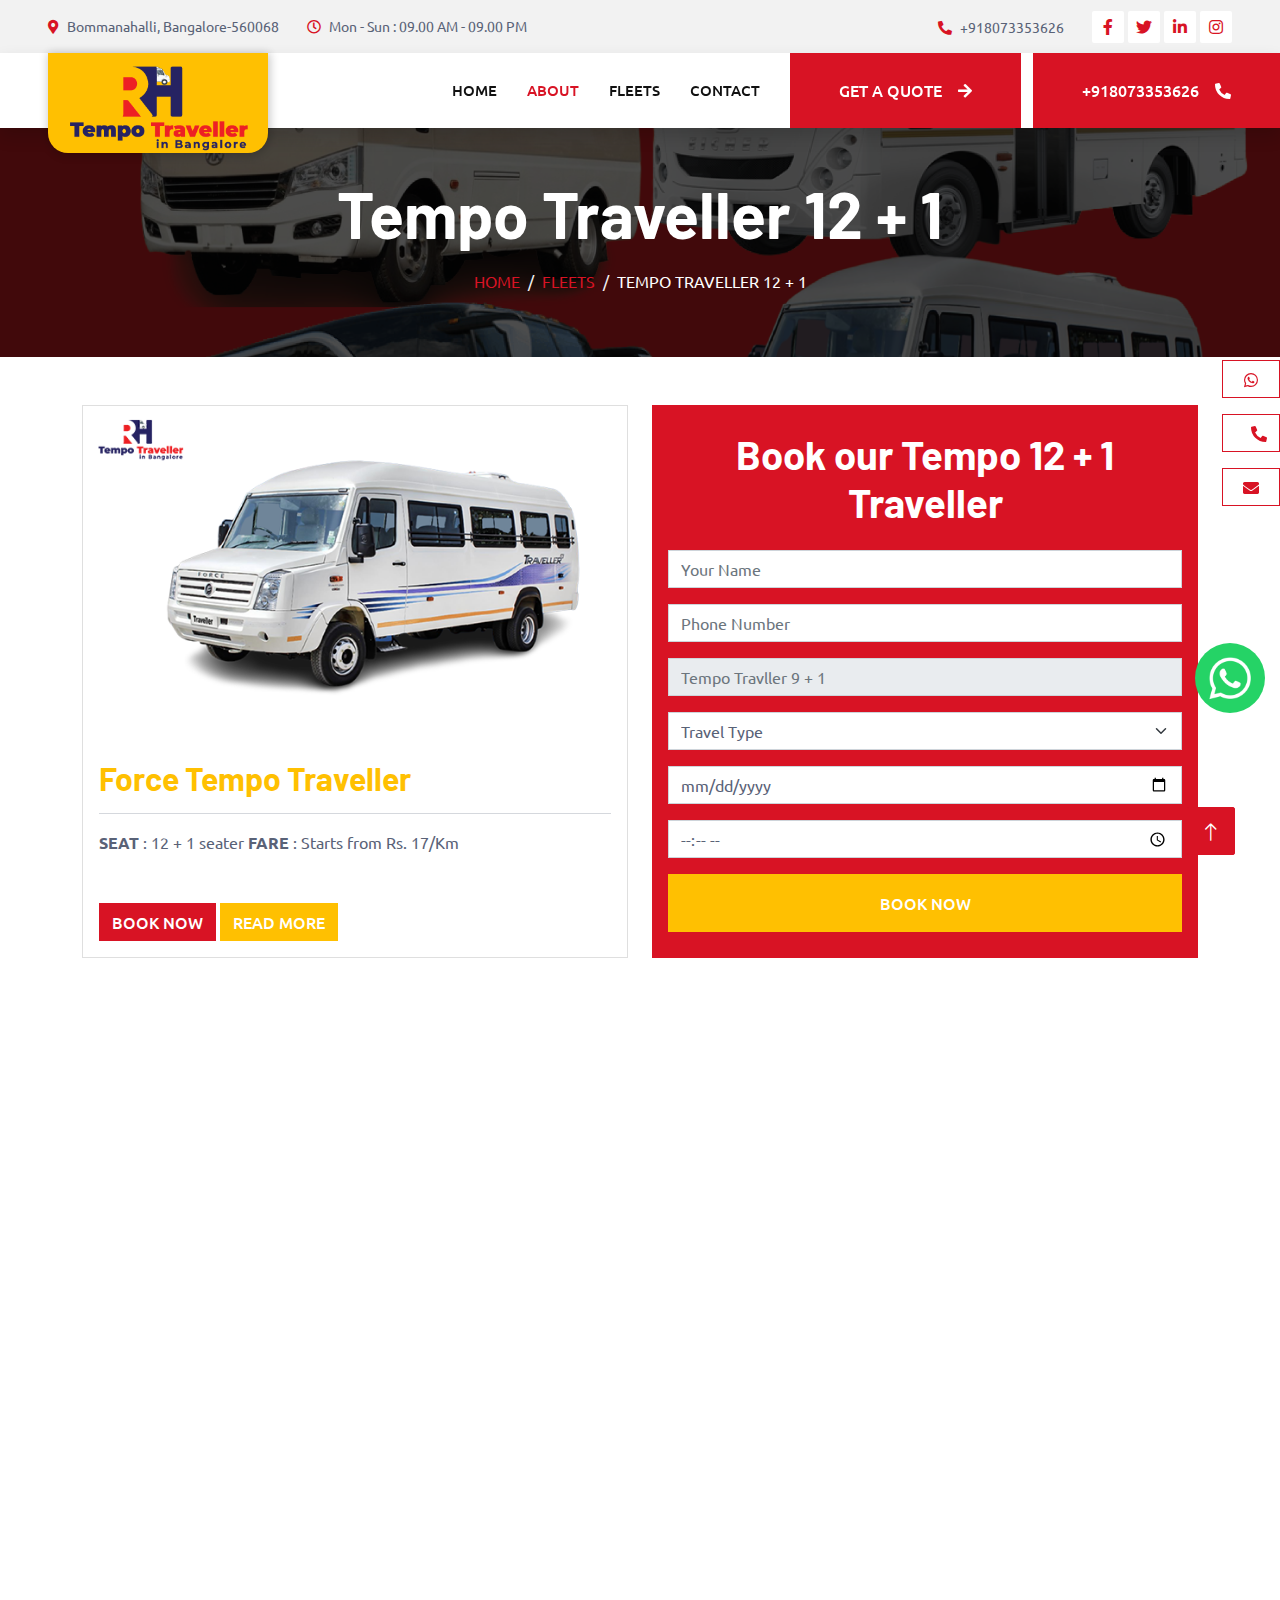
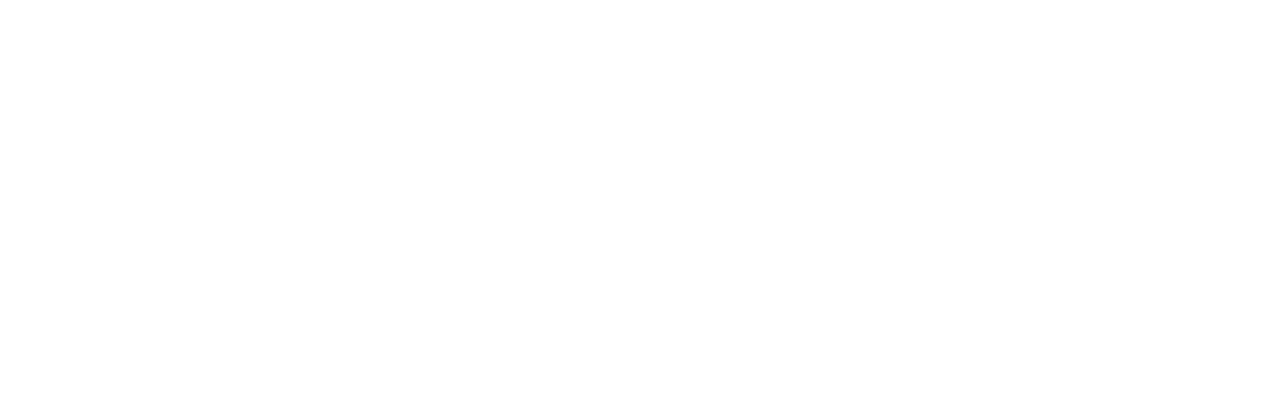
<file: tempo13.html>
<!DOCTYPE html>
<html lang="en">

<head>
    <meta charset="utf-8">
    <title>CarServ - Car Repair HTML Template</title>
    <meta content="width=device-width, initial-scale=1.0" name="viewport">
    <meta content="" name="keywords">
    <meta content="" name="description">

    <!-- Favicon -->
    <link href="img/favicon.ico" rel="icon">

    <!-- Google Web Fonts -->
    <link rel="preconnect" href="https://fonts.googleapis.com">
    <link rel="preconnect" href="https://fonts.gstatic.com" crossorigin>
    <link href="https://fonts.googleapis.com/css2?family=Barlow:wght@600;700&family=Ubuntu:wght@400;500&display=swap" rel="stylesheet"> 

    <!-- Icon Font Stylesheet -->
    <link href="https://cdnjs.cloudflare.com/ajax/libs/font-awesome/5.10.0/css/all.min.css" rel="stylesheet">
    <link href="https://cdn.jsdelivr.net/npm/bootstrap-icons@1.4.1/font/bootstrap-icons.css" rel="stylesheet">

    <!-- Libraries Stylesheet -->
    <link href="lib/animate/animate.min.css" rel="stylesheet">
    <link href="lib/owlcarousel/assets/owl.carousel.min.css" rel="stylesheet">
    <link href="lib/tempusdominus/css/tempusdominus-bootstrap-4.min.css" rel="stylesheet" />

    <!-- Customized Bootstrap Stylesheet -->
    <link href="css/bootstrap.min.css" rel="stylesheet">

    <!-- Template Stylesheet -->
    <link href="css/style.css" rel="stylesheet">
   
</head>

<body>
    <!-- Spinner Start -->
    <div id="spinner" class="show bg-white position-fixed translate-middle w-100 vh-100 top-50 start-50 d-flex align-items-center justify-content-center">
        <div class="spinner-border text-primary" style="width: 3rem; height: 3rem;" role="status">
            <span class="sr-only">Loading...</span>
        </div>
    </div>
    <!-- Spinner End -->
    <div class="right_menu">  
        <div class="social-link dark">
         <a href="https://wa.me/+918073353626" class="btn btn-outline-dark btn-social">
            <i class="fab fa-whatsapp"></i>
             <span class="mobile_show">WhatsApp</span></a> 
             <a href="tel:(+91)8073353626" class="btn btn-outline-dark btn-social">
                <i class="fa fa-phone-alt ms-3"></i>
                 <span class="mobile_show">Call </span></a>
                  <a href="mailto:info@tempotravellerinbangalore.in" target="_blank" class="btn btn-outline-dark btn-social"> 
                    <i class="fa fa-envelope"></i>
                     <span class="mobile_show">Get Quote </span></a> 
                    </div> 
                </div>
        <!-- Spinner End -->
        <div class="chat-icon">
            <a href="https://wa.me/+918073353626">
           <img src="img/whatsapp.png" class="icon" width="70px;" style="border-radius: 50%;">
            </a>
        </div>
    
        <!-- Topbar Start -->
        <div class="container-fluid bg-light p-0">
            <div class="row gx-0 d-none d-lg-flex">
                <div class="col-lg-7 px-5 text-start">
                    <div class="h-100 d-inline-flex align-items-center py-3 me-4">
                        <small class="fa fa-map-marker-alt text-primary me-2"></small>
                        <small>Bommanahalli, Bangalore-560068</small>
                    </div>
                    <div class="h-100 d-inline-flex align-items-center py-3">
                        <small class="far fa-clock text-primary me-2"></small>
                        <small>Mon - Sun : 09.00 AM - 09.00 PM</small>
                    </div>
                </div>
                <div class="col-lg-5 px-5 text-end">
                    <div class="h-100 d-inline-flex align-items-center py-3 me-4">
                        <small class="fa fa-phone-alt text-primary me-2"></small>
                        <small>+918073353626</small>
                    </div>
                    <div class="h-100 d-inline-flex align-items-center">
                        <a class="btn btn-sm-square bg-white text-primary me-1" href=""><i class="fab fa-facebook-f"></i></a>
                        <a class="btn btn-sm-square bg-white text-primary me-1" href=""><i class="fab fa-twitter"></i></a>
                        <a class="btn btn-sm-square bg-white text-primary me-1" href=""><i class="fab fa-linkedin-in"></i></a>
                        <a class="btn btn-sm-square bg-white text-primary me-0" href=""><i class="fab fa-instagram"></i></a>
                    </div>
                </div>
            </div>
        </div>
        <!-- Topbar End -->
    
    
        <!-- Navbar Start -->
        <nav class="navbar navbar-expand-lg bg-white navbar-light shadow sticky-top p-0">
            <a href="index.html" class="navbar-brand d-flex align-items-center px-4 px-lg-5">
                <!-- <h2 class="m-0 text-primary"><i class="fa fa-car me-3"></i>CarServ</h2>-->
                <div class="logo"> 
                     
                        <img alt="tempo Traveller" nitro-lazy-src="img/logo.png" class=" ls-is-cached lazyloaded" decoding="async" nitro-lazy-empty="" id="MjYwMToxMjg=-1" src="img/logo.png">
                  
                         
                    </div>
            </a> 
            <button type="button" class="navbar-toggler me-4" data-bs-toggle="collapse" data-bs-target="#navbarCollapse">
                <span class="navbar-toggler-icon"></span>
            </button>
            <div class="collapse navbar-collapse" id="navbarCollapse">
                <div class="navbar-nav ms-auto p-4 p-lg-0">
                    <a href="index.html" class="nav-item nav-link">Home</a>
                    <a href="about.html" class="nav-item nav-link active">About</a>
                <a href="fleets.html" class="nav-item nav-link">Fleets</a>
                    
           
                       
                    
                    <a href="contact.html" class="nav-item nav-link">Contact</a>
                </div>
                <a href="tel+918073353626" class="btn btn-primary py-4 px-lg-5 d-none d-lg-block">Get A Quote<i class="fa fa-arrow-right ms-3"></i></a> &nbsp;
                &nbsp;            <a href="tel+918073353626" class="btn btn-primary py-4 px-lg-5 d-none d-lg-block">+918073353626<i class="fa fa-phone-alt ms-3"></i></a>
            
            </div>
        </nav>
        <!-- Navbar End -->

    <!-- Page Header Start -->
    <div class="container-fluid page-header mb-5 p-0" style="background-image: url(img/cars/BG2.png);">
        <div class="container-fluid page-header-inner py-5">
            <div class="container text-center">
                <h1 class="display-3 text-white mb-3 animated slideInDown">Tempo Traveller 12 + 1</h1>
                <nav aria-label="breadcrumb">
                    <ol class="breadcrumb justify-content-center text-uppercase">
                        <li class="breadcrumb-item"><a href="index.html">Home</a></li>
                        <li class="breadcrumb-item"><a href="fleets.html">Fleets</a></li>
                        <li class="breadcrumb-item text-white active" aria-current="page">Tempo Traveller 12 + 1</li>
                    </ol>
                </nav>
            </div>
        </div>
    </div>
    <!-- Page Header End -->





<section class="space-top overflow-hidden">
    <div class="container">
        <div class="row">
            <div class="col-lg-6 col-md-6 col-sm-12">
                <div class="card">
                    <img src="img/cars/forcetraveller.png" class="card-img-top" alt="...">
                    <div class="card-body">
                        <h2>Force Tempo Traveller</h2>
                      
                      <p class="card-text"></p>  
                    <hr>
                    <p class="last_services"><strong>SEAT</strong>&nbsp;: 12 + 1 seater <strong>FARE</strong>&nbsp;: Starts from Rs. 17/Km</p>
                    </div>
                   
                    <div class="card-body">
                      <a href="#" class="btn btn-primary">Book Now</a>
                      <a href="#" class="btn btn-secondary">Read More</a>
                    </div>
                  </div>
            </div>
            <div class="col-lg-6 col-md-6 col-sm-12">
               
                <div class="bg-primary h-100 d-flex flex-column justify-content-center text-center p-3 wow zoomIn" data-wow-delay="0.3s">
                    <h1 class="text-white mb-4">Book our Tempo 12 + 1 Traveller</h1>
                    <form>
                        <div class="row g-3">
                            <div class="form-group col-xl-12  col-lg-12 col-sm-12">
                                <input type="text" class="form-control" name="name" id="name" placeholder="Your Name">
                            
                                
                            </div>
                            <div class="form-group col-xl-12 col-lg-12 col-sm-12">
                                <input type="number" class="form-control" name="number" id="number" placeholder="Phone Number">
                              
                          
                            </div>
                            <div class="form-group col-xl-12 col-lg-12 col-sm-12">
                                <input type="number" class="form-control" name="car" id="car" placeholder="Tempo Travller 9 + 1" readonly="">
                               
                            </div>
                            <div class="form-group col-xl-12 col-lg-12 col-sm-12">
                                <select name="passenger" id="passenger" class="form-select nice-select">
                                    <option value="" disabled selected hidden>Travel Type</option>
                                    <option value="With in city">With in city</option>
                                    <option value="Out Station">Out Station</option>
                                    <option value="Airport">Airport</option>
                                    <option value="Business Trip">Business Trip</option>
                                </select>   </div>
                           
                            <div class="form-group col-xl-12 col-lg-12 col-sm-12">
                                <input type="date" class="date-pick form-control" name="date" id="date-pick" placeholder="Select Date">
                              
                              </div>
                            <div class="form-group col-xl-12 col-lg-12 col-sm-12">
                                <input type="time" class="time-pick form-control" name="time" id="time-pick" placeholder="Select Time">
                            
                               
                            </div>
                            <div class="col-12">
                                <button class="btn btn-secondary w-100 py-3" type="submit">Book Now</button>
                            </div>
                        </div>
                    </form>
                </div>
            </div>
        </div>

        <section class="taxi-area2 p-4" data-bg-src="assets/img/bg/taxi_bg_3.jpg">
            <div class="container">
                <div class="row align-items-center justify-content-center">
                    <div class="col-xl-12 col-xxl-12 wow fadeInLeft">
                        <div class="title-area">
                            <!-- <span class="sub-title style2"><img src="assets/img/shape/title_shape_1.svg" alt="shape"><span class="sub-title2">WHY CHOOSE US</span></span> -->
                            <h2 class="sec-title">Choose the Service</h2>
                        </div>
                        <div class="taxi-tabs-wrapper">
                            <div class="nav nav-tabs taxi-tabs-tabs" id="nav-tab" role="tablist">
                                <button class="nav-link active" id="nav-step1-tab" data-bs-toggle="tab" data-bs-target="#nav-step1" type="button">Our Station charge</button>
                                <button class="nav-link" id="nav-step2-tab" data-bs-toggle="tab" data-bs-target="#nav-step2" type="button">Local Taxi Charges</button>
                                <button class="nav-link" id="nav-step3-tab" data-bs-toggle="tab" data-bs-target="#nav-step3" type="button">Terms and Conditions</button>
                                <button class="nav-link" id="nav-step4-tab" data-bs-toggle="tab" data-bs-target="#nav-step4" type="button">Specifications</button>
                            </div>
                            <div class="tab-content" id="nav-tabContent">
                                <div class="tab-pane fade active show" id="nav-step1" role="tabpanel">
                                    <div class="taxi-list">
                                        <p class="taxi-title">Out Station bus Charges</p>
                                        <div class="taxi-list_wrapper">
                                            <div class="card-body location-view-row">
                                                <table class="table table-bordered">
       <tbody>
           <tr>
               <td>Out Station Min Kilometer Per Day</td>
               <td colspan="2" style="text-align: center;">300 KM Per Day</td>
           </tr>
           <tr>
               <td style="width: 33.3333%; height: 18px;">Out Station Per Kilometer </td>
               <td style="width: 33.3333%; height: 18px; text-align: center;">NON A/C :- 34/-</td>
               <td style="width: 33.3333%; height: 18px; text-align: center;">A/C 42/-</td>
           </tr>
           <tr>
               <td style="width: 33.3333%; height: 18px;">Out Station Per Day Bata - 6:00 Am To 10:00 Pm</td>
               <td colspan="2" style="text-align: center;">600/-</td>
           </tr>
           <tr>
               <td style="width: 33.3333%; height: 18px;">Out Station Night Bata - 10:00 Pm To 6:00 Am (Optional)</td>
               <td colspan="2" style="text-align: center;">600/-</td>
           </tr>
           <tr>
               <td style="width: 33.3333%; height: 18px;">Inter State Tax</td>
               <td colspan="2" style="text-align: center;">Contact Us For Rates</td>
           </tr>
           <tr>
               <td style="width: 33.3333%; height: 18px;">Parking &amp; Toll</td>
               <td colspan="2" style="text-align: center;">Actual Extra Paid By Customer</td>
           </tr>
           <tr>
               <td style="width: 33.3333%; height: 36px; text-align: center;" colspan="3"><em><strong>Note:</strong> Mentioned Price Might Vary Depending On The Season, Increse in Fuel Prise, Weekend. Ex. : Saturday - Sunday - New Year - Deepavali Etc. (Please Confirm Rates Before Proceeding)i.e</em></td>
           </tr>
       </tbody>
   </table>
       </div>
                                        </div>
                                    </div>
                                </div>
                                <div class="tab-pane fade" id="nav-step2" role="tabpanel">
                                    <div class="taxi-list">
                                        <p class="taxi-title">Local Taxi Charges</p>
                                        <div class="taxi-list_wrapper">
                                            <div class="card-body location-view-row">
                                                <table class="table table-bordered">
                                           <thead>
                                               <tr>
                                                   <td></td>
                                                   <td style="width: 33.3333%; height: 18px; text-align: center;">NON A/C</td>
                                                   <td style="width: 33.3333%; height: 18px; text-align: center;">A/C</td>
                                               </tr>
                                           </thead>
                                           <tbody>
                                               <tr>
                                                   <td style="width: 33.3333%; height: 18px;">8 Hrs &amp; 80 kilometer</td>
                                                   <td style="width: 33.3333%; height: 18px; text-align: center;">8500/-</td>
                                                   <td style="width: 33.3333%; height: 18px; text-align: center;">10000/-</td>
                                               </tr>
                                               <tr>
                                                   <td style="width: 33.3333%; height: 18px;">Intercity Extra kilometer</td>
                                                   <td style="width: 33.3333%; height: 18px; text-align: center;">35/-</td>
                                                   <td style="width: 33.3333%; height: 18px; text-align: center;">42/-</td>
                                               </tr>
                                               <tr>
                                                   <td style="width: 33.3333%; height: 18px;">Intercity Extra Hrs</td>
                                                   <td style="width: 33.3333%; height: 18px; text-align: center;">400/-</td>
                                                   <td style="width: 33.3333%; height: 18px; text-align: center;">400/-</td>
                                               </tr>
                                               <tr>
                                                   <td style="width: 33.3333%; height: 18px;">Local Late night bata (optional) </td>
                                                   <td style="width: 33.3333%; height: 18px; text-align: center;">600/-</td>
                                                   <td style="width: 33.3333%; height: 18px; text-align: center;">600/-</td>
                                               </tr>
                                               <tr>
                                                   <td>parking &amp; Toll</td>
                                                   <td style="width: 33.3333%; height: 36px; text-align: center;" colspan="2">Actual Extra Paid By Customer</td>
                                               </tr>
                                               <tr>
                                                   <td>Airport drop / pick up / pick up &amp; drop</td>
                                                   <td style="width: 33.3333%; height: 36px; text-align: center;" colspan="2">Contact Us For Rates</td>
                                               </tr>
                                               <tr>
                                                   <td style="width: 33.3333%; height: 36px; text-align: center;" colspan="3"><em><strong>Note:</strong> Mentioned Price Might Vary Depending On The Season, Increse in Fuel Prise, Weekend. Ex. : Saturday - Sunday - New Year - Deepavali Etc. (Please Confirm Rates Before Proceeding)i.e</em></td>
                                               </tr>
                                           </tbody>
                                       </table>
                                           </div>
                                        </div>
                                    </div>
                                </div>
                                <div class="tab-pane fade" id="nav-step3" role="tabpanel">
                                    <div class="taxi-list">
                                        <p class="taxi-title">Taxi Driver is known for its gritty portrayal of urban decay and its examination of themes such as alienation, mental health, violence.</p>
                                        <div class="taxi-list_wrapper">
                                            <p class=""><strong>Parking / Toll :</strong>  Wherever Necessary Of Parking & Entering National Highway Toll Will Be Extra As Applicable .<br><br>

                                                <strong>Interstate Tax :</strong>  Our Vehicle Holds All India Permit But Crossing Karnataka State Border And Entering To Tamil Nadu / Kerala / Puducherry / Goa / Hyderabad Etc Will Be Extra As Applicable As Per Their State .<br>
                                                
                                                <strong>Driver Charges :</strong>  Driver Day Allowance And Night Driving Allowance Are Separate And Charded As Applicable By Vehicle Type.<br>
                                                
                                                <strong>Vehicle Min Km / Day :</strong> Example 1: Per Day Means 1 Calendar Day 12am To 11:59pm ,1 Day Min 300 Km / Day Will Be Charged ,<br>
                                                <strong>Example 2 : 2 </strong> Days Means 600 Km Will Be Charged This 600 Km Can Be Used Within 2 Days Average Or Els 600 Km Will Be Compulsory Charged.<br>
                                                
                                                <strong> One Way Drop :</strong> One Way Drop Always Will Be Billed As Round Trip Only .example Bangalore To Mysore One Way Drop Is 150 Km But This Will Be Billed For 300 Km I.e. ( Optional Discounts Might Applicable)<br>
                                                
                                                <strong>Km Billing :</strong> Kilometers Will Be Charged From Garage To Garage In Some Cases Will Be Billed Point To Point.</p>
                        
                                        </div>
                                    </div>
                                </div>
                                <div class="tab-pane fade" id="nav-step4" role="tabpanel">
                                    <div class="taxi-list">
                                        <div class="taxi-list_wrapper">
                                           
                                               
                                            <h5 class="mb-20">Features</h5><br>
                                                <div class="checklist style2">
                                                    <ul>
                                                        <li>Music System
                                                           </li>
                                                        <li>Video Player</li>
                                                        <li>Usb / Aux</li>
                                                        <li> Gprs Enabled Vehicle</li>
                                                        <li> Mobile Charger</li><br>
                                                        <h5 class="mb-20">Features Drivers</h5><br>
                                                        <li>Outstation driving experts
                                                      
                                                        </li>
                                                     <li> Rto Verified Driver's</li>
                                                     <li>Expert & Travel Guide</li>
                                                     <li> Valid License & Display Card</li>
                                                     <li> Multiple Language Speaking Driver's</li>
                                                     <br>
                                                        <h5 class="mb-20">Payment Options</h5><br>
                                                        <li>Cash
                                                </li>
                                                     <li> Bank transfer</li>
                                                     <li>Google pay</li>
                                                     <li> Phone payment</li>
                                                     <li> Amazon pay</li>
                                                     <li>Credit card or Debit Card</li>
                                                    </ul>
                                                </div>
                                        
                                        </div>
                                    </div>
                                </div>
    
                            </div>
                        </div>
                    </div>
                    
                </div>
            </div>
        </section>






    </div>
</section>


   <!-- Footer Start -->
   <div class="container-fluid bg-dark text-light footer pt-5 mt-5 wow fadeIn" data-wow-delay="0.1s">
    <div class="container">
        <div class="row g-5">
            <div class="col-lg-3 col-md-6">
                <h4 class="text-light mb-4">Address</h4>
                <p class="mb-2"><i class="fa fa-map-marker-alt me-3"></i>#126/A K.No.396, 10th Cross Near Muneshwara Temple, Bandepalya, Bommanahalli, Bangalore-560068</p>
                <p class="mb-2"><i class="fa fa-phone-alt me-3"></i>+91 8073353626</p>
                <p class="mb-2"><i class="fa fa-envelope me-3"></i>info@tempotravellerinbangalore.com</p>
                <div class="d-flex pt-2">
                    <a class="btn btn-outline-light btn-social" href=""><i class="fab fa-twitter"></i></a>
                    <a class="btn btn-outline-light btn-social" href=""><i class="fab fa-facebook-f"></i></a>
                    <a class="btn btn-outline-light btn-social" href=""><i class="fab fa-youtube"></i></a>
                    <a class="btn btn-outline-light btn-social" href=""><i class="fab fa-linkedin-in"></i></a>
                </div>
            </div>
            <div class="col-lg-3 col-md-6">
                <h4 class="text-light mb-4">Opening Hours</h4>
                <h6 class="text-light">Monday - Sunday:</h6>
                <p class="mb-4">09.00 AM - 10.00 PM</p>
               
            </div>
            <div class="col-lg-3 col-md-6">
                <h4 class="text-light mb-4">Company</h4>
                <a class="btn btn-link" href="">Home </a>
                <a class="btn btn-link" href="">About Us</a>
                <a class="btn btn-link" href="">Fleets</a>
                <a class="btn btn-link" href="">Destination</a>
                <a class="btn btn-link" href="">Contact Us</a>
            </div>
            <div class="col-lg-3 col-md-6">
                <h4 class="text-light mb-4">Newsletter</h4>
                <p>Recieve Daily updates from Us</p>
                <div class="position-relative mx-auto" style="max-width: 400px;">
                    <input class="form-control border-0 w-100 py-3 ps-4 pe-5" type="text" placeholder="Your email">
                    <button type="button" class="btn btn-primary py-2 position-absolute top-0 end-0 mt-2 me-2">SignUp</button>
                </div>
            </div>
        </div>
    </div>
    <div class="container">
        <div class="copyright">
            <div class="row">
                <div class="col-md-12 text-center text-md-start mb-3 mb-md-0">
                    &copy; <a class="border-bottom" href="www.brightads.in">Tempo traveller in bangalore</a>, All Right Reserved.

                    <!--/*** This template is free as long as you keep the footer author’s credit link/attribution link/backlink. If you'd like to use the template without the footer author’s credit link/attribution link/backlink, you can purchase the Credit Removal License from "https://htmlcodex.com/credit-removal". Thank you for your support. ***/-->
                    Designed By <a class="border-bottom" href="https://htmlcodex.com">Bright ads Digital India Pvt Ltd</a>
                </div>
               
            </div>
        </div>
    </div>
</div>
<!-- Footer End -->

 <!-- Back to Top -->
 <a href="#" class="btn btn-lg btn-primary btn-lg-square back-to-top"><i class="bi bi-arrow-up"></i></a>


 <!-- JavaScript Libraries -->
 <script src="https://code.jquery.com/jquery-3.4.1.min.js"></script>
 <script src="https://cdn.jsdelivr.net/npm/bootstrap@5.0.0/dist/js/bootstrap.bundle.min.js"></script>
 <script src="lib/wow/wow.min.js"></script>
 <script src="lib/easing/easing.min.js"></script>
 <script src="lib/waypoints/waypoints.min.js"></script>
 <script src="lib/counterup/counterup.min.js"></script>
 <script src="lib/owlcarousel/owl.carousel.min.js"></script>
 <script src="lib/tempusdominus/js/moment.min.js"></script>
 <script src="lib/tempusdominus/js/moment-timezone.min.js"></script>
 <script src="lib/tempusdominus/js/tempusdominus-bootstrap-4.min.js"></script>

 <!-- Template Javascript -->
 <script src="js/main.js"></script>
</body>

</html>
</file>
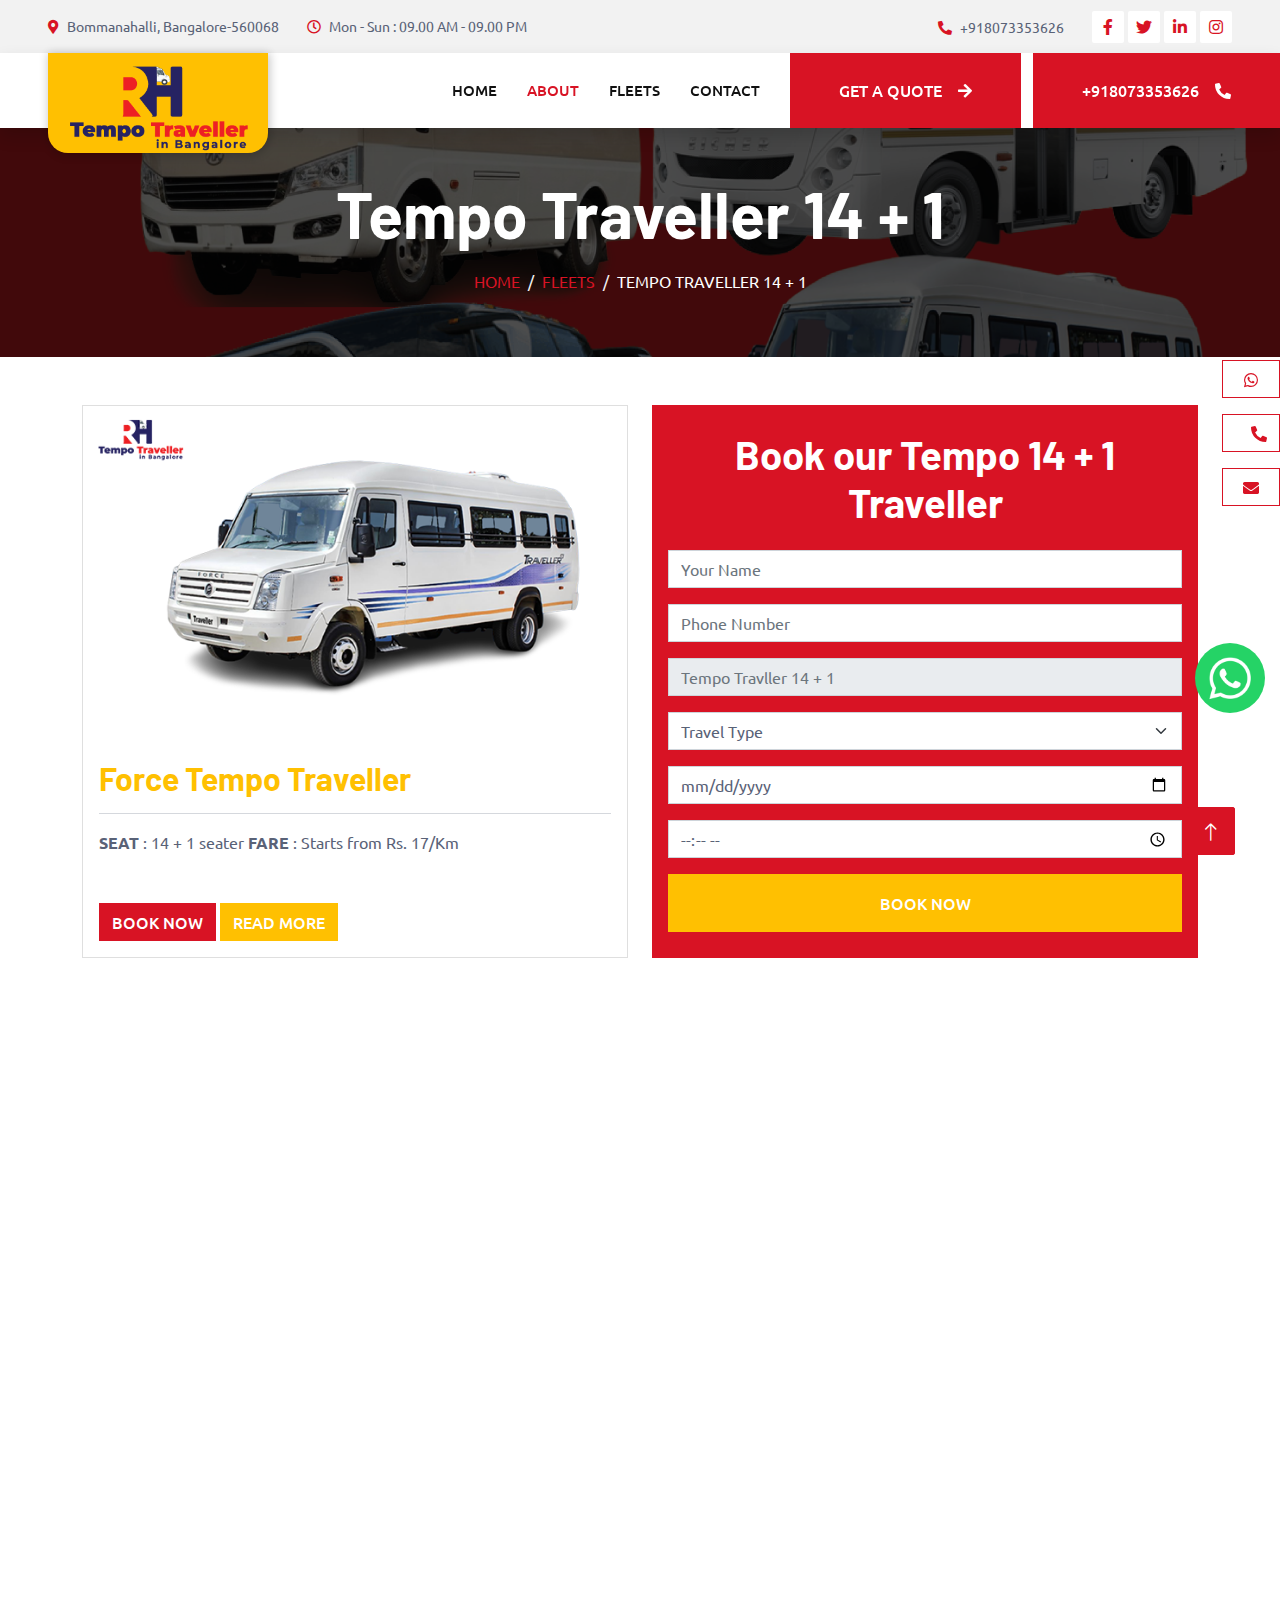
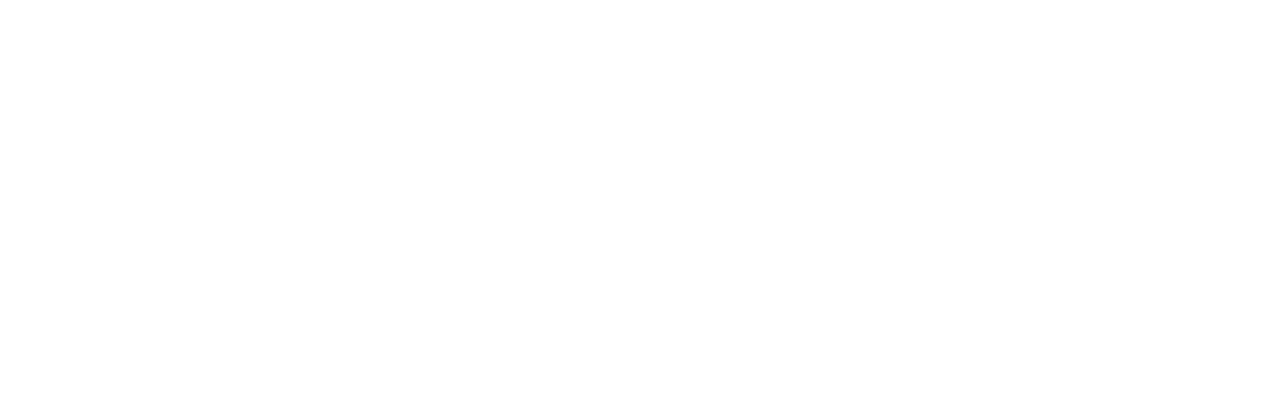
<file: tempo15.html>
<!DOCTYPE html>
<html lang="en">

<head>
    <meta charset="utf-8">
    <title>CarServ - Car Repair HTML Template</title>
    <meta content="width=device-width, initial-scale=1.0" name="viewport">
    <meta content="" name="keywords">
    <meta content="" name="description">

    <!-- Favicon -->
    <link href="img/favicon.ico" rel="icon">

    <!-- Google Web Fonts -->
    <link rel="preconnect" href="https://fonts.googleapis.com">
    <link rel="preconnect" href="https://fonts.gstatic.com" crossorigin>
    <link href="https://fonts.googleapis.com/css2?family=Barlow:wght@600;700&family=Ubuntu:wght@400;500&display=swap" rel="stylesheet"> 

    <!-- Icon Font Stylesheet -->
    <link href="https://cdnjs.cloudflare.com/ajax/libs/font-awesome/5.10.0/css/all.min.css" rel="stylesheet">
    <link href="https://cdn.jsdelivr.net/npm/bootstrap-icons@1.4.1/font/bootstrap-icons.css" rel="stylesheet">

    <!-- Libraries Stylesheet -->
    <link href="lib/animate/animate.min.css" rel="stylesheet">
    <link href="lib/owlcarousel/assets/owl.carousel.min.css" rel="stylesheet">
    <link href="lib/tempusdominus/css/tempusdominus-bootstrap-4.min.css" rel="stylesheet" />

    <!-- Customized Bootstrap Stylesheet -->
    <link href="css/bootstrap.min.css" rel="stylesheet">

    <!-- Template Stylesheet -->
    <link href="css/style.css" rel="stylesheet">
   
</head>

<body>
    <!-- Spinner Start -->
    <div id="spinner" class="show bg-white position-fixed translate-middle w-100 vh-100 top-50 start-50 d-flex align-items-center justify-content-center">
        <div class="spinner-border text-primary" style="width: 3rem; height: 3rem;" role="status">
            <span class="sr-only">Loading...</span>
        </div>
    </div>
    <!-- Spinner End -->
    <div class="right_menu">  
        <div class="social-link dark">
         <a href="https://wa.me/+918073353626" class="btn btn-outline-dark btn-social">
            <i class="fab fa-whatsapp"></i>
             <span class="mobile_show">WhatsApp</span></a> 
             <a href="tel:(+91)8073353626" class="btn btn-outline-dark btn-social">
                <i class="fa fa-phone-alt ms-3"></i>
                 <span class="mobile_show">Call </span></a>
                  <a href="mailto:info@tempotravellerinbangalore.in" target="_blank" class="btn btn-outline-dark btn-social"> 
                    <i class="fa fa-envelope"></i>
                     <span class="mobile_show">Get Quote </span></a> 
                    </div> 
                </div>
        <!-- Spinner End -->
        <div class="chat-icon">
            <a href="https://wa.me/+918073353626">
           <img src="img/whatsapp.png" class="icon" width="70px;" style="border-radius: 50%;">
            </a>
        </div>
    
        <!-- Topbar Start -->
        <div class="container-fluid bg-light p-0">
            <div class="row gx-0 d-none d-lg-flex">
                <div class="col-lg-7 px-5 text-start">
                    <div class="h-100 d-inline-flex align-items-center py-3 me-4">
                        <small class="fa fa-map-marker-alt text-primary me-2"></small>
                        <small>Bommanahalli, Bangalore-560068</small>
                    </div>
                    <div class="h-100 d-inline-flex align-items-center py-3">
                        <small class="far fa-clock text-primary me-2"></small>
                        <small>Mon - Sun : 09.00 AM - 09.00 PM</small>
                    </div>
                </div>
                <div class="col-lg-5 px-5 text-end">
                    <div class="h-100 d-inline-flex align-items-center py-3 me-4">
                        <small class="fa fa-phone-alt text-primary me-2"></small>
                        <small>+918073353626</small>
                    </div>
                    <div class="h-100 d-inline-flex align-items-center">
                        <a class="btn btn-sm-square bg-white text-primary me-1" href=""><i class="fab fa-facebook-f"></i></a>
                        <a class="btn btn-sm-square bg-white text-primary me-1" href=""><i class="fab fa-twitter"></i></a>
                        <a class="btn btn-sm-square bg-white text-primary me-1" href=""><i class="fab fa-linkedin-in"></i></a>
                        <a class="btn btn-sm-square bg-white text-primary me-0" href=""><i class="fab fa-instagram"></i></a>
                    </div>
                </div>
            </div>
        </div>
        <!-- Topbar End -->
    
    
        <!-- Navbar Start -->
        <nav class="navbar navbar-expand-lg bg-white navbar-light shadow sticky-top p-0">
            <a href="index.html" class="navbar-brand d-flex align-items-center px-4 px-lg-5">
                <!-- <h2 class="m-0 text-primary"><i class="fa fa-car me-3"></i>CarServ</h2>-->
                <div class="logo"> 
                     
                        <img alt="tempo Traveller" nitro-lazy-src="img/logo.png" class=" ls-is-cached lazyloaded" decoding="async" nitro-lazy-empty="" id="MjYwMToxMjg=-1" src="img/logo.png">
                  
                         
                    </div>
            </a> 
            <button type="button" class="navbar-toggler me-4" data-bs-toggle="collapse" data-bs-target="#navbarCollapse">
                <span class="navbar-toggler-icon"></span>
            </button>
            <div class="collapse navbar-collapse" id="navbarCollapse">
                <div class="navbar-nav ms-auto p-4 p-lg-0">
                    <a href="index.html" class="nav-item nav-link">Home</a>
                    <a href="about.html" class="nav-item nav-link active">About</a>
                <a href="fleets.html" class="nav-item nav-link">Fleets</a>
                    
           
                       
                    
                    <a href="contact.html" class="nav-item nav-link">Contact</a>
                </div>
                <a href="tel+918073353626" class="btn btn-primary py-4 px-lg-5 d-none d-lg-block">Get A Quote<i class="fa fa-arrow-right ms-3"></i></a> &nbsp;
                &nbsp;            <a href="tel+918073353626" class="btn btn-primary py-4 px-lg-5 d-none d-lg-block">+918073353626<i class="fa fa-phone-alt ms-3"></i></a>
            
            </div>
        </nav>
        <!-- Navbar End -->

    <!-- Page Header Start -->
    <div class="container-fluid page-header mb-5 p-0" style="background-image: url(img/cars/BG2.png);">
        <div class="container-fluid page-header-inner py-5">
            <div class="container text-center">
                <h1 class="display-3 text-white mb-3 animated slideInDown">Tempo Traveller 14 + 1</h1>
                <nav aria-label="breadcrumb">
                    <ol class="breadcrumb justify-content-center text-uppercase">
                        <li class="breadcrumb-item"><a href="index.html">Home</a></li>
                        <li class="breadcrumb-item"><a href="fleets.html">Fleets</a></li>
                        <li class="breadcrumb-item text-white active" aria-current="page">Tempo Traveller 14 + 1</li>
                    </ol>
                </nav>
            </div>
        </div>
    </div>
    <!-- Page Header End -->





<section class="space-top overflow-hidden">
    <div class="container">
        <div class="row">
            <div class="col-lg-6 col-md-6 col-sm-12">
                <div class="card">
                    <img src="img/cars/forcetraveller.png" class="card-img-top" alt="...">
                    <div class="card-body">
                        <h2>Force Tempo Traveller</h2>
                      
                      <p class="card-text"></p>  
                    <hr>
                    <p class="last_services"><strong>SEAT</strong>&nbsp;: 14 + 1 seater <strong>FARE</strong>&nbsp;: Starts from Rs. 17/Km</p>
                    </div>
                   
                    <div class="card-body">
                      <a href="#" class="btn btn-primary">Book Now</a>
                      <a href="#" class="btn btn-secondary">Read More</a>
                    </div>
                  </div>
            </div>
            <div class="col-lg-6 col-md-6 col-sm-12">
               
                <div class="bg-primary h-100 d-flex flex-column justify-content-center text-center p-3 wow zoomIn" data-wow-delay="0.3s">
                    <h1 class="text-white mb-4">Book our Tempo 14 + 1 Traveller</h1>
                    <form>
                        <div class="row g-3">
                            <div class="form-group col-xl-12  col-lg-12 col-sm-12">
                                <input type="text" class="form-control" name="name" id="name" placeholder="Your Name">
                            
                                
                            </div>
                            <div class="form-group col-xl-12 col-lg-12 col-sm-12">
                                <input type="number" class="form-control" name="number" id="number" placeholder="Phone Number">
                              
                          
                            </div>
                            <div class="form-group col-xl-12 col-lg-12 col-sm-12">
                                <input type="number" class="form-control" name="car" id="car" placeholder="Tempo Travller 14 + 1" readonly="">
                               
                            </div>
                            <div class="form-group col-xl-12 col-lg-12 col-sm-12">
                                <select name="passenger" id="passenger" class="form-select nice-select">
                                    <option value="" disabled selected hidden>Travel Type</option>
                                    <option value="With in city">With in city</option>
                                    <option value="Out Station">Out Station</option>
                                    <option value="Airport">Airport</option>
                                    <option value="Business Trip">Business Trip</option>
                                </select>   </div>
                           
                            <div class="form-group col-xl-12 col-lg-12 col-sm-12">
                                <input type="date" class="date-pick form-control" name="date" id="date-pick" placeholder="Select Date">
                              
                              </div>
                            <div class="form-group col-xl-12 col-lg-12 col-sm-12">
                                <input type="time" class="time-pick form-control" name="time" id="time-pick" placeholder="Select Time">
                            
                               
                            </div>
                            <div class="col-12">
                                <button class="btn btn-secondary w-100 py-3" type="submit">Book Now</button>
                            </div>
                        </div>
                    </form>
                </div>
            </div>
        </div>

        <section class="taxi-area2 p-4" data-bg-src="assets/img/bg/taxi_bg_3.jpg">
            <div class="container">
                <div class="row align-items-center justify-content-center">
                    <div class="col-xl-12 col-xxl-12 wow fadeInLeft">
                        <div class="title-area">
                            <!-- <span class="sub-title style2"><img src="assets/img/shape/title_shape_1.svg" alt="shape"><span class="sub-title2">WHY CHOOSE US</span></span> -->
                            <h2 class="sec-title">Choose the Service</h2>
                        </div>
                        <div class="taxi-tabs-wrapper">
                            <div class="nav nav-tabs taxi-tabs-tabs" id="nav-tab" role="tablist">
                                <button class="nav-link active" id="nav-step1-tab" data-bs-toggle="tab" data-bs-target="#nav-step1" type="button">Our Station charge</button>
                                <button class="nav-link" id="nav-step2-tab" data-bs-toggle="tab" data-bs-target="#nav-step2" type="button">Local Taxi Charges</button>
                                <button class="nav-link" id="nav-step3-tab" data-bs-toggle="tab" data-bs-target="#nav-step3" type="button">Terms and Conditions</button>
                                <button class="nav-link" id="nav-step4-tab" data-bs-toggle="tab" data-bs-target="#nav-step4" type="button">Specifications</button>
                            </div>
                            <div class="tab-content" id="nav-tabContent">
                                <div class="tab-pane fade active show" id="nav-step1" role="tabpanel">
                                    <div class="taxi-list">
                                        <p class="taxi-title">Out Station bus Charges</p>
                                        <div class="taxi-list_wrapper">
                                            <div class="card-body location-view-row">
                                                <table class="table table-bordered">
       <tbody>
           <tr>
               <td>Out Station Min Kilometer Per Day</td>
               <td colspan="2" style="text-align: center;">300 KM Per Day</td>
           </tr>
           <tr>
               <td style="width: 33.3333%; height: 18px;">Out Station Per Kilometer </td>
               <td style="width: 33.3333%; height: 18px; text-align: center;">NON A/C :- 34/-</td>
               <td style="width: 33.3333%; height: 18px; text-align: center;">A/C 42/-</td>
           </tr>
           <tr>
               <td style="width: 33.3333%; height: 18px;">Out Station Per Day Bata - 6:00 Am To 10:00 Pm</td>
               <td colspan="2" style="text-align: center;">600/-</td>
           </tr>
           <tr>
               <td style="width: 33.3333%; height: 18px;">Out Station Night Bata - 10:00 Pm To 6:00 Am (Optional)</td>
               <td colspan="2" style="text-align: center;">600/-</td>
           </tr>
           <tr>
               <td style="width: 33.3333%; height: 18px;">Inter State Tax</td>
               <td colspan="2" style="text-align: center;">Contact Us For Rates</td>
           </tr>
           <tr>
               <td style="width: 33.3333%; height: 18px;">Parking &amp; Toll</td>
               <td colspan="2" style="text-align: center;">Actual Extra Paid By Customer</td>
           </tr>
           <tr>
               <td style="width: 33.3333%; height: 36px; text-align: center;" colspan="3"><em><strong>Note:</strong> Mentioned Price Might Vary Depending On The Season, Increse in Fuel Prise, Weekend. Ex. : Saturday - Sunday - New Year - Deepavali Etc. (Please Confirm Rates Before Proceeding)i.e</em></td>
           </tr>
       </tbody>
   </table>
       </div>
                                        </div>
                                    </div>
                                </div>
                                <div class="tab-pane fade" id="nav-step2" role="tabpanel">
                                    <div class="taxi-list">
                                        <p class="taxi-title">Local Taxi Charges</p>
                                        <div class="taxi-list_wrapper">
                                            <div class="card-body location-view-row">
                                                <table class="table table-bordered">
                                           <thead>
                                               <tr>
                                                   <td></td>
                                                   <td style="width: 33.3333%; height: 18px; text-align: center;">NON A/C</td>
                                                   <td style="width: 33.3333%; height: 18px; text-align: center;">A/C</td>
                                               </tr>
                                           </thead>
                                           <tbody>
                                               <tr>
                                                   <td style="width: 33.3333%; height: 18px;">8 Hrs &amp; 80 kilometer</td>
                                                   <td style="width: 33.3333%; height: 18px; text-align: center;">8500/-</td>
                                                   <td style="width: 33.3333%; height: 18px; text-align: center;">10000/-</td>
                                               </tr>
                                               <tr>
                                                   <td style="width: 33.3333%; height: 18px;">Intercity Extra kilometer</td>
                                                   <td style="width: 33.3333%; height: 18px; text-align: center;">35/-</td>
                                                   <td style="width: 33.3333%; height: 18px; text-align: center;">42/-</td>
                                               </tr>
                                               <tr>
                                                   <td style="width: 33.3333%; height: 18px;">Intercity Extra Hrs</td>
                                                   <td style="width: 33.3333%; height: 18px; text-align: center;">400/-</td>
                                                   <td style="width: 33.3333%; height: 18px; text-align: center;">400/-</td>
                                               </tr>
                                               <tr>
                                                   <td style="width: 33.3333%; height: 18px;">Local Late night bata (optional) </td>
                                                   <td style="width: 33.3333%; height: 18px; text-align: center;">600/-</td>
                                                   <td style="width: 33.3333%; height: 18px; text-align: center;">600/-</td>
                                               </tr>
                                               <tr>
                                                   <td>parking &amp; Toll</td>
                                                   <td style="width: 33.3333%; height: 36px; text-align: center;" colspan="2">Actual Extra Paid By Customer</td>
                                               </tr>
                                               <tr>
                                                   <td>Airport drop / pick up / pick up &amp; drop</td>
                                                   <td style="width: 33.3333%; height: 36px; text-align: center;" colspan="2">Contact Us For Rates</td>
                                               </tr>
                                               <tr>
                                                   <td style="width: 33.3333%; height: 36px; text-align: center;" colspan="3"><em><strong>Note:</strong> Mentioned Price Might Vary Depending On The Season, Increse in Fuel Prise, Weekend. Ex. : Saturday - Sunday - New Year - Deepavali Etc. (Please Confirm Rates Before Proceeding)i.e</em></td>
                                               </tr>
                                           </tbody>
                                       </table>
                                           </div>
                                        </div>
                                    </div>
                                </div>
                                <div class="tab-pane fade" id="nav-step3" role="tabpanel">
                                    <div class="taxi-list">
                                        <p class="taxi-title">Taxi Driver is known for its gritty portrayal of urban decay and its examination of themes such as alienation, mental health, violence.</p>
                                        <div class="taxi-list_wrapper">
                                            <p class=""><strong>Parking / Toll :</strong>  Wherever Necessary Of Parking & Entering National Highway Toll Will Be Extra As Applicable .<br><br>

                                                <strong>Interstate Tax :</strong>  Our Vehicle Holds All India Permit But Crossing Karnataka State Border And Entering To Tamil Nadu / Kerala / Puducherry / Goa / Hyderabad Etc Will Be Extra As Applicable As Per Their State .<br>
                                                
                                                <strong>Driver Charges :</strong>  Driver Day Allowance And Night Driving Allowance Are Separate And Charded As Applicable By Vehicle Type.<br>
                                                
                                                <strong>Vehicle Min Km / Day :</strong> Example 1: Per Day Means 1 Calendar Day 12am To 11:59pm ,1 Day Min 300 Km / Day Will Be Charged ,<br>
                                                <strong>Example 2 : 2 </strong> Days Means 600 Km Will Be Charged This 600 Km Can Be Used Within 2 Days Average Or Els 600 Km Will Be Compulsory Charged.<br>
                                                
                                                <strong> One Way Drop :</strong> One Way Drop Always Will Be Billed As Round Trip Only .example Bangalore To Mysore One Way Drop Is 150 Km But This Will Be Billed For 300 Km I.e. ( Optional Discounts Might Applicable)<br>
                                                
                                                <strong>Km Billing :</strong> Kilometers Will Be Charged From Garage To Garage In Some Cases Will Be Billed Point To Point.</p>
                        
                                        </div>
                                    </div>
                                </div>
                                <div class="tab-pane fade" id="nav-step4" role="tabpanel">
                                    <div class="taxi-list">
                                        <div class="taxi-list_wrapper">
                                           
                                               
                                            <h5 class="mb-20">Features</h5><br>
                                                <div class="checklist style2">
                                                    <ul>
                                                        <li>Music System
                                                           </li>
                                                        <li>Video Player</li>
                                                        <li>Usb / Aux</li>
                                                        <li> Gprs Enabled Vehicle</li>
                                                        <li> Mobile Charger</li><br>
                                                        <h5 class="mb-20">Features Drivers</h5><br>
                                                        <li>Outstation driving experts
                                                      
                                                        </li>
                                                     <li> Rto Verified Driver's</li>
                                                     <li>Expert & Travel Guide</li>
                                                     <li> Valid License & Display Card</li>
                                                     <li> Multiple Language Speaking Driver's</li>
                                                     <br>
                                                        <h5 class="mb-20">Payment Options</h5><br>
                                                        <li>Cash
                                                </li>
                                                     <li> Bank transfer</li>
                                                     <li>Google pay</li>
                                                     <li> Phone payment</li>
                                                     <li> Amazon pay</li>
                                                     <li>Credit card or Debit Card</li>
                                                    </ul>
                                                </div>
                                        
                                        </div>
                                    </div>
                                </div>
    
                            </div>
                        </div>
                    </div>
                    
                </div>
            </div>
        </section>






    </div>
</section>


   <!-- Footer Start -->
   <div class="container-fluid bg-dark text-light footer pt-5 mt-5 wow fadeIn" data-wow-delay="0.1s">
    <div class="container">
        <div class="row g-5">
            <div class="col-lg-3 col-md-6">
                <h4 class="text-light mb-4">Address</h4>
                <p class="mb-2"><i class="fa fa-map-marker-alt me-3"></i>#126/A K.No.396, 10th Cross Near Muneshwara Temple, Bandepalya, Bommanahalli, Bangalore-560068</p>
                <p class="mb-2"><i class="fa fa-phone-alt me-3"></i>+91 8073353626</p>
                <p class="mb-2"><i class="fa fa-envelope me-3"></i>info@tempotravellerinbangalore.com</p>
                <div class="d-flex pt-2">
                    <a class="btn btn-outline-light btn-social" href=""><i class="fab fa-twitter"></i></a>
                    <a class="btn btn-outline-light btn-social" href=""><i class="fab fa-facebook-f"></i></a>
                    <a class="btn btn-outline-light btn-social" href=""><i class="fab fa-youtube"></i></a>
                    <a class="btn btn-outline-light btn-social" href=""><i class="fab fa-linkedin-in"></i></a>
                </div>
            </div>
            <div class="col-lg-3 col-md-6">
                <h4 class="text-light mb-4">Opening Hours</h4>
                <h6 class="text-light">Monday - Sunday:</h6>
                <p class="mb-4">09.00 AM - 10.00 PM</p>
               
            </div>
            <div class="col-lg-3 col-md-6">
                <h4 class="text-light mb-4">Company</h4>
                <a class="btn btn-link" href="">Home </a>
                <a class="btn btn-link" href="">About Us</a>
                <a class="btn btn-link" href="">Fleets</a>
                <a class="btn btn-link" href="">Destination</a>
                <a class="btn btn-link" href="">Contact Us</a>
            </div>
            <div class="col-lg-3 col-md-6">
                <h4 class="text-light mb-4">Newsletter</h4>
                <p>Recieve Daily updates from Us</p>
                <div class="position-relative mx-auto" style="max-width: 400px;">
                    <input class="form-control border-0 w-100 py-3 ps-4 pe-5" type="text" placeholder="Your email">
                    <button type="button" class="btn btn-primary py-2 position-absolute top-0 end-0 mt-2 me-2">SignUp</button>
                </div>
            </div>
        </div>
    </div>
    <div class="container">
        <div class="copyright">
            <div class="row">
                <div class="col-md-12 text-center text-md-start mb-3 mb-md-0">
                    &copy; <a class="border-bottom" href="www.brightads.in">Tempo traveller in bangalore</a>, All Right Reserved.

                    <!--/*** This template is free as long as you keep the footer author’s credit link/attribution link/backlink. If you'd like to use the template without the footer author’s credit link/attribution link/backlink, you can purchase the Credit Removal License from "https://htmlcodex.com/credit-removal". Thank you for your support. ***/-->
                    Designed By <a class="border-bottom" href="https://htmlcodex.com">Bright ads Digital India Pvt Ltd</a>
                </div>
               
            </div>
        </div>
    </div>
</div>
<!-- Footer End -->

 <!-- Back to Top -->
 <a href="#" class="btn btn-lg btn-primary btn-lg-square back-to-top"><i class="bi bi-arrow-up"></i></a>


 <!-- JavaScript Libraries -->
 <script src="https://code.jquery.com/jquery-3.4.1.min.js"></script>
 <script src="https://cdn.jsdelivr.net/npm/bootstrap@5.0.0/dist/js/bootstrap.bundle.min.js"></script>
 <script src="lib/wow/wow.min.js"></script>
 <script src="lib/easing/easing.min.js"></script>
 <script src="lib/waypoints/waypoints.min.js"></script>
 <script src="lib/counterup/counterup.min.js"></script>
 <script src="lib/owlcarousel/owl.carousel.min.js"></script>
 <script src="lib/tempusdominus/js/moment.min.js"></script>
 <script src="lib/tempusdominus/js/moment-timezone.min.js"></script>
 <script src="lib/tempusdominus/js/tempusdominus-bootstrap-4.min.js"></script>

 <!-- Template Javascript -->
 <script src="js/main.js"></script>
</body>

</html>
</file>
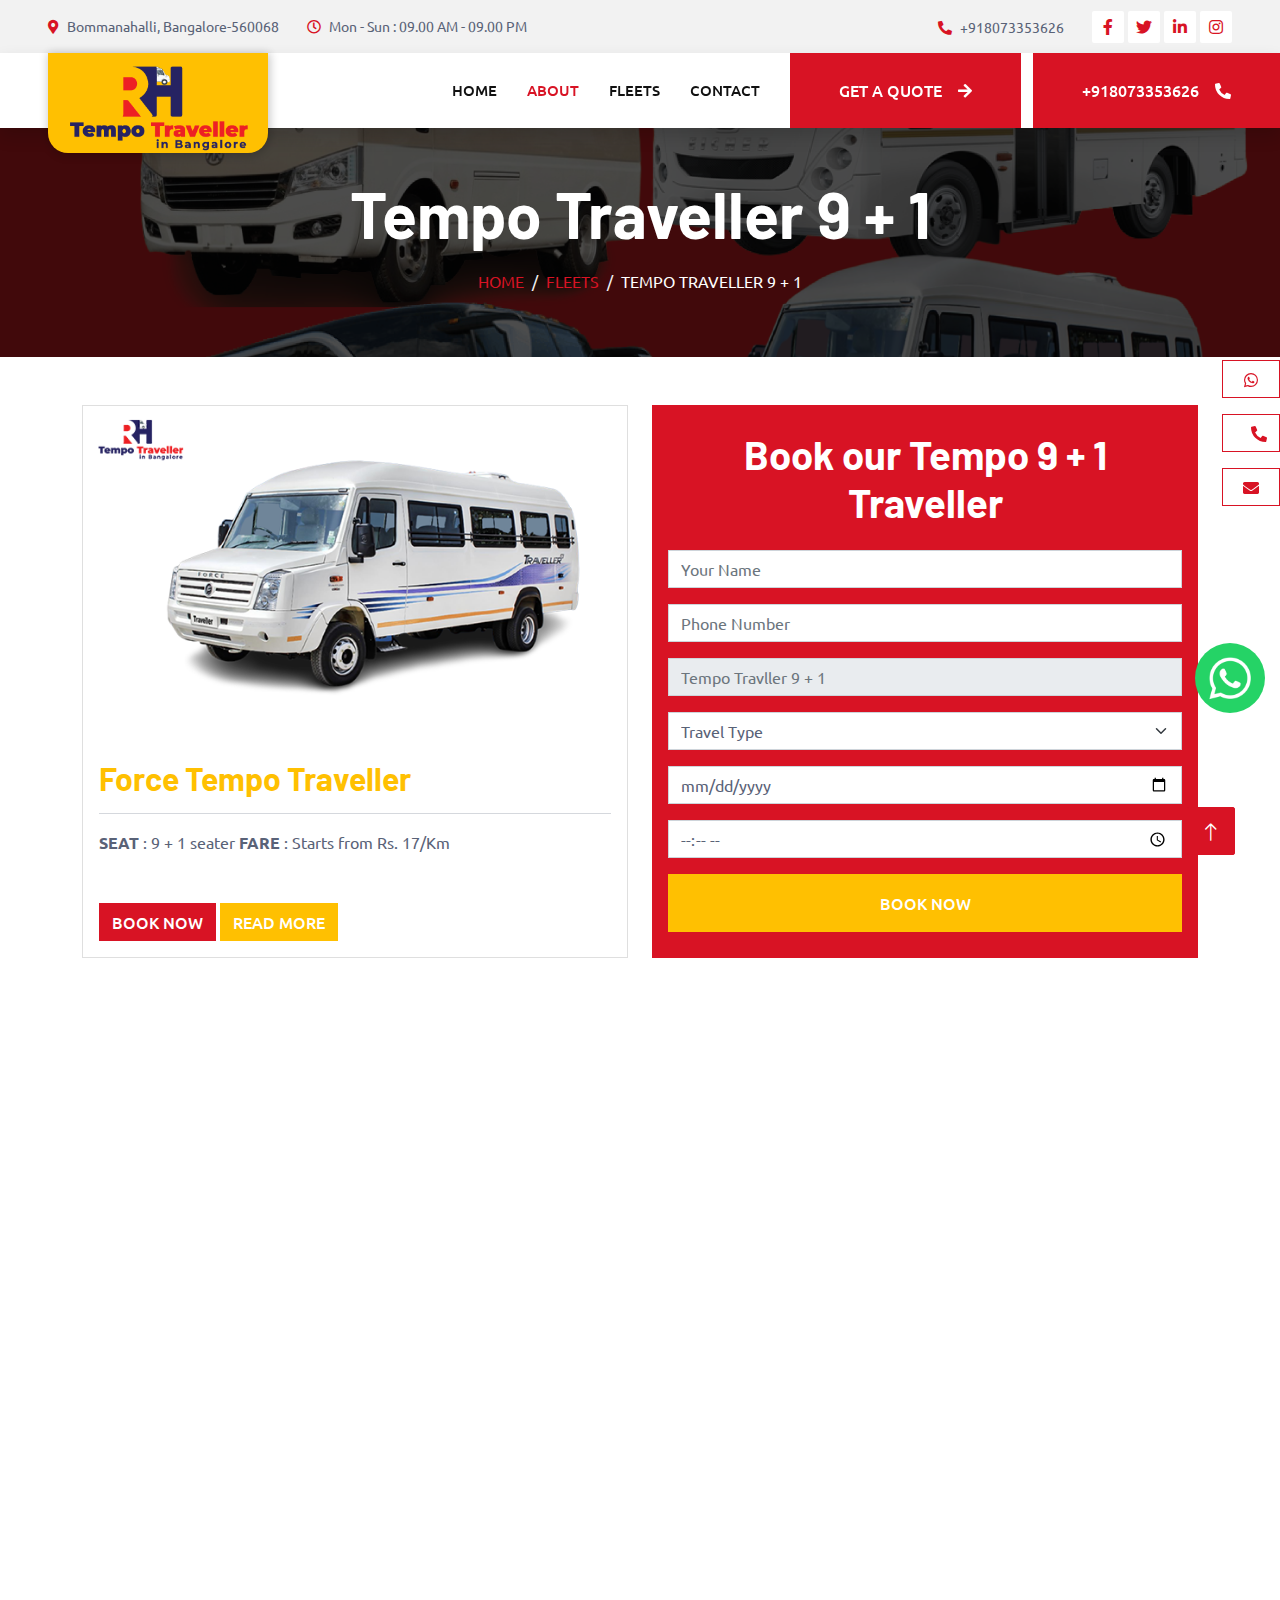
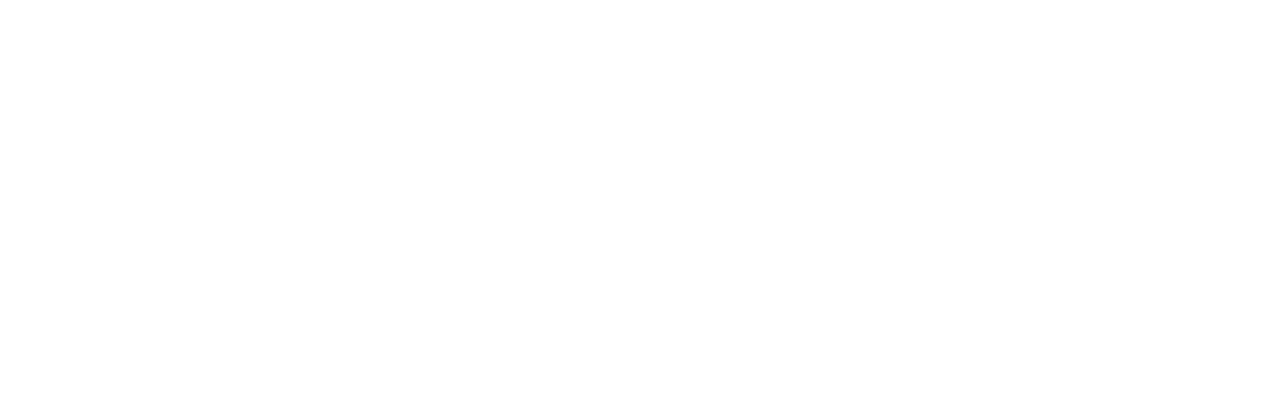
<file: tempo9.html>
<!DOCTYPE html>
<html lang="en">

<head>
    <meta charset="utf-8">
    <title>CarServ - Car Repair HTML Template</title>
    <meta content="width=device-width, initial-scale=1.0" name="viewport">
    <meta content="" name="keywords">
    <meta content="" name="description">

    <!-- Favicon -->
    <link href="img/favicon.ico" rel="icon">

    <!-- Google Web Fonts -->
    <link rel="preconnect" href="https://fonts.googleapis.com">
    <link rel="preconnect" href="https://fonts.gstatic.com" crossorigin>
    <link href="https://fonts.googleapis.com/css2?family=Barlow:wght@600;700&family=Ubuntu:wght@400;500&display=swap" rel="stylesheet"> 

    <!-- Icon Font Stylesheet -->
    <link href="https://cdnjs.cloudflare.com/ajax/libs/font-awesome/5.10.0/css/all.min.css" rel="stylesheet">
    <link href="https://cdn.jsdelivr.net/npm/bootstrap-icons@1.4.1/font/bootstrap-icons.css" rel="stylesheet">

    <!-- Libraries Stylesheet -->
    <link href="lib/animate/animate.min.css" rel="stylesheet">
    <link href="lib/owlcarousel/assets/owl.carousel.min.css" rel="stylesheet">
    <link href="lib/tempusdominus/css/tempusdominus-bootstrap-4.min.css" rel="stylesheet" />

    <!-- Customized Bootstrap Stylesheet -->
    <link href="css/bootstrap.min.css" rel="stylesheet">

    <!-- Template Stylesheet -->
    <link href="css/style.css" rel="stylesheet">
   
</head>

<body>
    <!-- Spinner Start -->
    <div id="spinner" class="show bg-white position-fixed translate-middle w-100 vh-100 top-50 start-50 d-flex align-items-center justify-content-center">
        <div class="spinner-border text-primary" style="width: 3rem; height: 3rem;" role="status">
            <span class="sr-only">Loading...</span>
        </div>
    </div>
    <!-- Spinner End -->
    <div class="right_menu">  
        <div class="social-link dark">
         <a href="https://wa.me/+918073353626" class="btn btn-outline-dark btn-social">
            <i class="fab fa-whatsapp"></i>
             <span class="mobile_show">WhatsApp</span></a> 
             <a href="tel:(+91)8073353626" class="btn btn-outline-dark btn-social">
                <i class="fa fa-phone-alt ms-3"></i>
                 <span class="mobile_show">Call </span></a>
                  <a href="mailto:info@tempotravellerinbangalore.in" target="_blank" class="btn btn-outline-dark btn-social"> 
                    <i class="fa fa-envelope"></i>
                     <span class="mobile_show">Get Quote </span></a> 
                    </div> 
                </div>
        <!-- Spinner End -->
        <div class="chat-icon">
            <a href="https://wa.me/+918073353626">
           <img src="img/whatsapp.png" class="icon" width="70px;" style="border-radius: 50%;">
            </a>
        </div>
    
        <!-- Topbar Start -->
        <div class="container-fluid bg-light p-0">
            <div class="row gx-0 d-none d-lg-flex">
                <div class="col-lg-7 px-5 text-start">
                    <div class="h-100 d-inline-flex align-items-center py-3 me-4">
                        <small class="fa fa-map-marker-alt text-primary me-2"></small>
                        <small>Bommanahalli, Bangalore-560068</small>
                    </div>
                    <div class="h-100 d-inline-flex align-items-center py-3">
                        <small class="far fa-clock text-primary me-2"></small>
                        <small>Mon - Sun : 09.00 AM - 09.00 PM</small>
                    </div>
                </div>
                <div class="col-lg-5 px-5 text-end">
                    <div class="h-100 d-inline-flex align-items-center py-3 me-4">
                        <small class="fa fa-phone-alt text-primary me-2"></small>
                        <small>+918073353626</small>
                    </div>
                    <div class="h-100 d-inline-flex align-items-center">
                        <a class="btn btn-sm-square bg-white text-primary me-1" href=""><i class="fab fa-facebook-f"></i></a>
                        <a class="btn btn-sm-square bg-white text-primary me-1" href=""><i class="fab fa-twitter"></i></a>
                        <a class="btn btn-sm-square bg-white text-primary me-1" href=""><i class="fab fa-linkedin-in"></i></a>
                        <a class="btn btn-sm-square bg-white text-primary me-0" href=""><i class="fab fa-instagram"></i></a>
                    </div>
                </div>
            </div>
        </div>
        <!-- Topbar End -->
    
    
        <!-- Navbar Start -->
        <nav class="navbar navbar-expand-lg bg-white navbar-light shadow sticky-top p-0">
            <a href="index.html" class="navbar-brand d-flex align-items-center px-4 px-lg-5">
                <!-- <h2 class="m-0 text-primary"><i class="fa fa-car me-3"></i>CarServ</h2>-->
                <div class="logo"> 
                     
                        <img alt="tempo Traveller" nitro-lazy-src="img/logo.png" class=" ls-is-cached lazyloaded" decoding="async" nitro-lazy-empty="" id="MjYwMToxMjg=-1" src="img/logo.png">
                  
                         
                    </div>
            </a> 
            <button type="button" class="navbar-toggler me-4" data-bs-toggle="collapse" data-bs-target="#navbarCollapse">
                <span class="navbar-toggler-icon"></span>
            </button>
            <div class="collapse navbar-collapse" id="navbarCollapse">
                <div class="navbar-nav ms-auto p-4 p-lg-0">
                    <a href="index.html" class="nav-item nav-link">Home</a>
                    <a href="about.html" class="nav-item nav-link active">About</a>
                <a href="fleets.html" class="nav-item nav-link">Fleets</a>
                    
           
                       
                    
                    <a href="contact.html" class="nav-item nav-link">Contact</a>
                </div>
                <a href="tel+918073353626" class="btn btn-primary py-4 px-lg-5 d-none d-lg-block">Get A Quote<i class="fa fa-arrow-right ms-3"></i></a> &nbsp;
                &nbsp;            <a href="tel+918073353626" class="btn btn-primary py-4 px-lg-5 d-none d-lg-block">+918073353626<i class="fa fa-phone-alt ms-3"></i></a>
            
            </div>
        </nav>
        <!-- Navbar End -->

    <!-- Page Header Start -->
    <div class="container-fluid page-header mb-5 p-0" style="background-image: url(img/cars/BG2.png);">
        <div class="container-fluid page-header-inner py-5">
            <div class="container text-center">
                <h1 class="display-3 text-white mb-3 animated slideInDown">Tempo Traveller 9 + 1</h1>
                <nav aria-label="breadcrumb">
                    <ol class="breadcrumb justify-content-center text-uppercase">
                        <li class="breadcrumb-item"><a href="index.html">Home</a></li>
                        <li class="breadcrumb-item"><a href="fleets.html">Fleets</a></li>
                        <li class="breadcrumb-item text-white active" aria-current="page">Tempo Traveller 9 + 1</li>
                    </ol>
                </nav>
            </div>
        </div>
    </div>
    <!-- Page Header End -->





<section class="space-top overflow-hidden">
    <div class="container">
        <div class="row">
            <div class="col-lg-6 col-md-6 col-sm-12">
                <div class="card">
                    <img src="img/cars/forcetraveller.png" class="card-img-top" alt="...">
                    <div class="card-body">
                        <h2>Force Tempo Traveller</h2>
                      
                      <p class="card-text"></p>  
                    <hr>
                    <p class="last_services"><strong>SEAT</strong>&nbsp;: 9 + 1 seater <strong>FARE</strong>&nbsp;: Starts from Rs. 17/Km</p>
                    </div>
                   
                    <div class="card-body">
                      <a href="#" class="btn btn-primary">Book Now</a>
                      <a href="#" class="btn btn-secondary">Read More</a>
                    </div>
                  </div>
            </div>
            <div class="col-lg-6 col-md-6 col-sm-12">
               
                <div class="bg-primary h-100 d-flex flex-column justify-content-center text-center p-3 wow zoomIn" data-wow-delay="0.3s">
                    <h1 class="text-white mb-4">Book our Tempo 9 + 1 Traveller</h1>
                    <form>
                        <div class="row g-3">
                            <div class="form-group col-xl-12  col-lg-12 col-sm-12">
                                <input type="text" class="form-control" name="name" id="name" placeholder="Your Name">
                            
                                
                            </div>
                            <div class="form-group col-xl-12 col-lg-12 col-sm-12">
                                <input type="number" class="form-control" name="number" id="number" placeholder="Phone Number">
                              
                          
                            </div>
                            <div class="form-group col-xl-12 col-lg-12 col-sm-12">
                                <input type="number" class="form-control" name="car" id="car" placeholder="Tempo Travller 9 + 1" readonly="">
                               
                            </div>
                            <div class="form-group col-xl-12 col-lg-12 col-sm-12">
                                <select name="passenger" id="passenger" class="form-select nice-select">
                                    <option value="" disabled selected hidden>Travel Type</option>
                                    <option value="With in city">With in city</option>
                                    <option value="Out Station">Out Station</option>
                                    <option value="Airport">Airport</option>
                                    <option value="Business Trip">Business Trip</option>
                                </select>   </div>
                           
                            <div class="form-group col-xl-12 col-lg-12 col-sm-12">
                                <input type="date" class="date-pick form-control" name="date" id="date-pick" placeholder="Select Date">
                              
                              </div>
                            <div class="form-group col-xl-12 col-lg-12 col-sm-12">
                                <input type="time" class="time-pick form-control" name="time" id="time-pick" placeholder="Select Time">
                            
                               
                            </div>
                            <div class="col-12">
                                <button class="btn btn-secondary w-100 py-3" type="submit">Book Now</button>
                            </div>
                        </div>
                    </form>
                </div>
            </div>
        </div>

        <section class="taxi-area2 p-4" data-bg-src="assets/img/bg/taxi_bg_3.jpg">
            <div class="container">
                <div class="row align-items-center justify-content-center">
                    <div class="col-xl-12 col-xxl-12 wow fadeInLeft">
                        <div class="title-area">
                            <!-- <span class="sub-title style2"><img src="assets/img/shape/title_shape_1.svg" alt="shape"><span class="sub-title2">WHY CHOOSE US</span></span> -->
                            <h2 class="sec-title">Choose the Service</h2>
                        </div>
                        <div class="taxi-tabs-wrapper">
                            <div class="nav nav-tabs taxi-tabs-tabs" id="nav-tab" role="tablist">
                                <button class="nav-link active" id="nav-step1-tab" data-bs-toggle="tab" data-bs-target="#nav-step1" type="button">Our Station charge</button>
                                <button class="nav-link" id="nav-step2-tab" data-bs-toggle="tab" data-bs-target="#nav-step2" type="button">Local Taxi Charges</button>
                                <button class="nav-link" id="nav-step3-tab" data-bs-toggle="tab" data-bs-target="#nav-step3" type="button">Terms and Conditions</button>
                                <button class="nav-link" id="nav-step4-tab" data-bs-toggle="tab" data-bs-target="#nav-step4" type="button">Specifications</button>
                            </div>
                            <div class="tab-content" id="nav-tabContent">
                                <div class="tab-pane fade active show" id="nav-step1" role="tabpanel">
                                    <div class="taxi-list">
                                        <p class="taxi-title">Out Station bus Charges</p>
                                        <div class="taxi-list_wrapper">
                                            <div class="card-body location-view-row">
                                                <table class="table table-bordered">
       <tbody>
           <tr>
               <td>Out Station Min Kilometer Per Day</td>
               <td colspan="2" style="text-align: center;">300 KM Per Day</td>
           </tr>
           <tr>
               <td style="width: 33.3333%; height: 18px;">Out Station Per Kilometer </td>
               <td style="width: 33.3333%; height: 18px; text-align: center;">NON A/C :- 34/-</td>
               <td style="width: 33.3333%; height: 18px; text-align: center;">A/C 42/-</td>
           </tr>
           <tr>
               <td style="width: 33.3333%; height: 18px;">Out Station Per Day Bata - 6:00 Am To 10:00 Pm</td>
               <td colspan="2" style="text-align: center;">600/-</td>
           </tr>
           <tr>
               <td style="width: 33.3333%; height: 18px;">Out Station Night Bata - 10:00 Pm To 6:00 Am (Optional)</td>
               <td colspan="2" style="text-align: center;">600/-</td>
           </tr>
           <tr>
               <td style="width: 33.3333%; height: 18px;">Inter State Tax</td>
               <td colspan="2" style="text-align: center;">Contact Us For Rates</td>
           </tr>
           <tr>
               <td style="width: 33.3333%; height: 18px;">Parking &amp; Toll</td>
               <td colspan="2" style="text-align: center;">Actual Extra Paid By Customer</td>
           </tr>
           <tr>
               <td style="width: 33.3333%; height: 36px; text-align: center;" colspan="3"><em><strong>Note:</strong> Mentioned Price Might Vary Depending On The Season, Increse in Fuel Prise, Weekend. Ex. : Saturday - Sunday - New Year - Deepavali Etc. (Please Confirm Rates Before Proceeding)i.e</em></td>
           </tr>
       </tbody>
   </table>
       </div>
                                        </div>
                                    </div>
                                </div>
                                <div class="tab-pane fade" id="nav-step2" role="tabpanel">
                                    <div class="taxi-list">
                                        <p class="taxi-title">Local Taxi Charges</p>
                                        <div class="taxi-list_wrapper">
                                            <div class="card-body location-view-row">
                                                <table class="table table-bordered">
                                           <thead>
                                               <tr>
                                                   <td></td>
                                                   <td style="width: 33.3333%; height: 18px; text-align: center;">NON A/C</td>
                                                   <td style="width: 33.3333%; height: 18px; text-align: center;">A/C</td>
                                               </tr>
                                           </thead>
                                           <tbody>
                                               <tr>
                                                   <td style="width: 33.3333%; height: 18px;">8 Hrs &amp; 80 kilometer</td>
                                                   <td style="width: 33.3333%; height: 18px; text-align: center;">8500/-</td>
                                                   <td style="width: 33.3333%; height: 18px; text-align: center;">10000/-</td>
                                               </tr>
                                               <tr>
                                                   <td style="width: 33.3333%; height: 18px;">Intercity Extra kilometer</td>
                                                   <td style="width: 33.3333%; height: 18px; text-align: center;">35/-</td>
                                                   <td style="width: 33.3333%; height: 18px; text-align: center;">42/-</td>
                                               </tr>
                                               <tr>
                                                   <td style="width: 33.3333%; height: 18px;">Intercity Extra Hrs</td>
                                                   <td style="width: 33.3333%; height: 18px; text-align: center;">400/-</td>
                                                   <td style="width: 33.3333%; height: 18px; text-align: center;">400/-</td>
                                               </tr>
                                               <tr>
                                                   <td style="width: 33.3333%; height: 18px;">Local Late night bata (optional) </td>
                                                   <td style="width: 33.3333%; height: 18px; text-align: center;">600/-</td>
                                                   <td style="width: 33.3333%; height: 18px; text-align: center;">600/-</td>
                                               </tr>
                                               <tr>
                                                   <td>parking &amp; Toll</td>
                                                   <td style="width: 33.3333%; height: 36px; text-align: center;" colspan="2">Actual Extra Paid By Customer</td>
                                               </tr>
                                               <tr>
                                                   <td>Airport drop / pick up / pick up &amp; drop</td>
                                                   <td style="width: 33.3333%; height: 36px; text-align: center;" colspan="2">Contact Us For Rates</td>
                                               </tr>
                                               <tr>
                                                   <td style="width: 33.3333%; height: 36px; text-align: center;" colspan="3"><em><strong>Note:</strong> Mentioned Price Might Vary Depending On The Season, Increse in Fuel Prise, Weekend. Ex. : Saturday - Sunday - New Year - Deepavali Etc. (Please Confirm Rates Before Proceeding)i.e</em></td>
                                               </tr>
                                           </tbody>
                                       </table>
                                           </div>
                                        </div>
                                    </div>
                                </div>
                                <div class="tab-pane fade" id="nav-step3" role="tabpanel">
                                    <div class="taxi-list">
                                        <p class="taxi-title">Taxi Driver is known for its gritty portrayal of urban decay and its examination of themes such as alienation, mental health, violence.</p>
                                        <div class="taxi-list_wrapper">
                                            <p class=""><strong>Parking / Toll :</strong>  Wherever Necessary Of Parking & Entering National Highway Toll Will Be Extra As Applicable .<br><br>

                                                <strong>Interstate Tax :</strong>  Our Vehicle Holds All India Permit But Crossing Karnataka State Border And Entering To Tamil Nadu / Kerala / Puducherry / Goa / Hyderabad Etc Will Be Extra As Applicable As Per Their State .<br>
                                                
                                                <strong>Driver Charges :</strong>  Driver Day Allowance And Night Driving Allowance Are Separate And Charded As Applicable By Vehicle Type.<br>
                                                
                                                <strong>Vehicle Min Km / Day :</strong> Example 1: Per Day Means 1 Calendar Day 12am To 11:59pm ,1 Day Min 300 Km / Day Will Be Charged ,<br>
                                                <strong>Example 2 : 2 </strong> Days Means 600 Km Will Be Charged This 600 Km Can Be Used Within 2 Days Average Or Els 600 Km Will Be Compulsory Charged.<br>
                                                
                                                <strong> One Way Drop :</strong> One Way Drop Always Will Be Billed As Round Trip Only .example Bangalore To Mysore One Way Drop Is 150 Km But This Will Be Billed For 300 Km I.e. ( Optional Discounts Might Applicable)<br>
                                                
                                                <strong>Km Billing :</strong> Kilometers Will Be Charged From Garage To Garage In Some Cases Will Be Billed Point To Point.</p>
                        
                                        </div>
                                    </div>
                                </div>
                                <div class="tab-pane fade" id="nav-step4" role="tabpanel">
                                    <div class="taxi-list">
                                        <div class="taxi-list_wrapper">
                                           
                                               
                                            <h5 class="mb-20">Features</h5><br>
                                                <div class="checklist style2">
                                                    <ul>
                                                        <li>Music System
                                                           </li>
                                                        <li>Video Player</li>
                                                        <li>Usb / Aux</li>
                                                        <li> Gprs Enabled Vehicle</li>
                                                        <li> Mobile Charger</li><br>
                                                        <h5 class="mb-20">Features Drivers</h5><br>
                                                        <li>Outstation driving experts
                                                      
                                                        </li>
                                                     <li> Rto Verified Driver's</li>
                                                     <li>Expert & Travel Guide</li>
                                                     <li> Valid License & Display Card</li>
                                                     <li> Multiple Language Speaking Driver's</li>
                                                     <br>
                                                        <h5 class="mb-20">Payment Options</h5><br>
                                                        <li>Cash
                                                </li>
                                                     <li> Bank transfer</li>
                                                     <li>Google pay</li>
                                                     <li> Phone payment</li>
                                                     <li> Amazon pay</li>
                                                     <li>Credit card or Debit Card</li>
                                                    </ul>
                                                </div>
                                        
                                        </div>
                                    </div>
                                </div>
    
                            </div>
                        </div>
                    </div>
                    
                </div>
            </div>
        </section>






    </div>
</section>


   <!-- Footer Start -->
   <div class="container-fluid bg-dark text-light footer pt-5 mt-5 wow fadeIn" data-wow-delay="0.1s">
    <div class="container">
        <div class="row g-5">
            <div class="col-lg-3 col-md-6">
                <h4 class="text-light mb-4">Address</h4>
                <p class="mb-2"><i class="fa fa-map-marker-alt me-3"></i>#126/A K.No.396, 10th Cross Near Muneshwara Temple, Bandepalya, Bommanahalli, Bangalore-560068</p>
                <p class="mb-2"><i class="fa fa-phone-alt me-3"></i>+91 8073353626</p>
                <p class="mb-2"><i class="fa fa-envelope me-3"></i>info@tempotravellerinbangalore.com</p>
                <div class="d-flex pt-2">
                    <a class="btn btn-outline-light btn-social" href=""><i class="fab fa-twitter"></i></a>
                    <a class="btn btn-outline-light btn-social" href=""><i class="fab fa-facebook-f"></i></a>
                    <a class="btn btn-outline-light btn-social" href=""><i class="fab fa-youtube"></i></a>
                    <a class="btn btn-outline-light btn-social" href=""><i class="fab fa-linkedin-in"></i></a>
                </div>
            </div>
            <div class="col-lg-3 col-md-6">
                <h4 class="text-light mb-4">Opening Hours</h4>
                <h6 class="text-light">Monday - Sunday:</h6>
                <p class="mb-4">09.00 AM - 10.00 PM</p>
               
            </div>
            <div class="col-lg-3 col-md-6">
                <h4 class="text-light mb-4">Company</h4>
                <a class="btn btn-link" href="">Home </a>
                <a class="btn btn-link" href="">About Us</a>
                <a class="btn btn-link" href="">Fleets</a>
                <a class="btn btn-link" href="">Destination</a>
                <a class="btn btn-link" href="">Contact Us</a>
            </div>
            <div class="col-lg-3 col-md-6">
                <h4 class="text-light mb-4">Newsletter</h4>
                <p>Recieve Daily updates from Us</p>
                <div class="position-relative mx-auto" style="max-width: 400px;">
                    <input class="form-control border-0 w-100 py-3 ps-4 pe-5" type="text" placeholder="Your email">
                    <button type="button" class="btn btn-primary py-2 position-absolute top-0 end-0 mt-2 me-2">SignUp</button>
                </div>
            </div>
        </div>
    </div>
    <div class="container">
        <div class="copyright">
            <div class="row">
                <div class="col-md-12 text-center text-md-start mb-3 mb-md-0">
                    &copy; <a class="border-bottom" href="www.brightads.in">Tempo traveller in bangalore</a>, All Right Reserved.

                    <!--/*** This template is free as long as you keep the footer author’s credit link/attribution link/backlink. If you'd like to use the template without the footer author’s credit link/attribution link/backlink, you can purchase the Credit Removal License from "https://htmlcodex.com/credit-removal". Thank you for your support. ***/-->
                    Designed By <a class="border-bottom" href="https://htmlcodex.com">Bright ads Digital India Pvt Ltd</a>
                </div>
               
            </div>
        </div>
    </div>
</div>
<!-- Footer End -->

 <!-- Back to Top -->
 <a href="#" class="btn btn-lg btn-primary btn-lg-square back-to-top"><i class="bi bi-arrow-up"></i></a>


 <!-- JavaScript Libraries -->
 <script src="https://code.jquery.com/jquery-3.4.1.min.js"></script>
 <script src="https://cdn.jsdelivr.net/npm/bootstrap@5.0.0/dist/js/bootstrap.bundle.min.js"></script>
 <script src="lib/wow/wow.min.js"></script>
 <script src="lib/easing/easing.min.js"></script>
 <script src="lib/waypoints/waypoints.min.js"></script>
 <script src="lib/counterup/counterup.min.js"></script>
 <script src="lib/owlcarousel/owl.carousel.min.js"></script>
 <script src="lib/tempusdominus/js/moment.min.js"></script>
 <script src="lib/tempusdominus/js/moment-timezone.min.js"></script>
 <script src="lib/tempusdominus/js/tempusdominus-bootstrap-4.min.js"></script>

 <!-- Template Javascript -->
 <script src="js/main.js"></script>
</body>

</html>
</file>
<file: css/style.css>
/********** Template CSS **********/
:root {
    --primary: #D81324;
    --secondary: #ffc001;
    --light: #F2F2F2;
    --dark: #111111;
}

.fw-medium {
    font-weight: 600 !important;
}

.back-to-top {
    position: fixed;
    display: none;
    right: 45px;
    bottom: 45px;
    z-index: 99;
}


/*** Spinner ***/
#spinner {
    opacity: 0;
    visibility: hidden;
    transition: opacity .5s ease-out, visibility 0s linear .5s;
    z-index: 99999;
}

#spinner.show {
    transition: opacity .5s ease-out, visibility 0s linear 0s;
    visibility: visible;
    opacity: 1;
}


/*** Button ***/
.btn {
    font-weight: 500;
    text-transform: uppercase;
    transition: .5s;
}

.btn.btn-primary,
.btn.btn-secondary {
    color: #FFFFFF;
}

.btn-square {
    width: 38px;
    height: 38px;
}

.btn-sm-square {
    width: 32px;
    height: 32px;
}

.btn-lg-square {
    width: 48px;
    height: 48px;
}

.btn-square,
.btn-sm-square,
.btn-lg-square {
    padding: 0;
    display: flex;
    align-items: center;
    justify-content: center;
    font-weight: normal;
    border-radius: 2px;
}


/*** Navbar ***/
.navbar .dropdown-toggle::after {
    border: none;
    content: "\f107";
    font-family: "Font Awesome 5 Free";
    font-weight: 900;
    vertical-align: middle;
    margin-left: 8px;
}

.navbar-light .navbar-nav .nav-link {
    margin-right: 30px;
    padding: 25px 0;
    color: #FFFFFF;
    font-size: 15px;
    text-transform: uppercase;
    outline: none;
}

.navbar-light .navbar-nav .nav-link:hover,
.navbar-light .navbar-nav .nav-link.active {
    color: var(--primary);
}

@media (max-width: 991.98px) {
    .navbar-light .navbar-nav .nav-link  {
        margin-right: 0;
        padding: 10px 0;
    }

    .navbar-light .navbar-nav {
        border-top: 1px solid #EEEEEE;
    }
}

.navbar-light .navbar-brand,
.navbar-light a.btn {
    height: 75px;
}

.navbar-light .navbar-nav .nav-link {
    color: var(--dark);
    font-weight: 500;
}

.navbar-light.sticky-top {
    top: -100px;
    transition: .5s;
}

@media (min-width: 992px) {
    .navbar .nav-item .dropdown-menu {
        display: block;
        border: none;
        margin-top: 0;
        top: 150%;
        opacity: 0;
        visibility: hidden;
        transition: .5s;
    }

    .navbar .nav-item:hover .dropdown-menu {
        top: 100%;
        visibility: visible;
        transition: .5s;
        opacity: 1;
    }
}


/*** Header ***/
.carousel-caption {
    top: 0;
    left: 0;
    right: 0;
    bottom: 0;
    background: rgba(0, 0, 0, .7);
    z-index: 1;
}

.carousel-control-prev,
.carousel-control-next {
    width: 10%;
}

.carousel-control-prev-icon,
.carousel-control-next-icon {
    width: 3rem;
    height: 3rem;
}

@media (max-width: 768px) {
    #header-carousel .carousel-item {
        position: relative;
        min-height: 450px;
    }
    
    #header-carousel .carousel-item img {
        position: absolute;
        width: 100%;
        height: 100%;
        object-fit: cover;
    }
}

.page-header {
    background-position: center center;
    background-repeat: no-repeat;
    background-size: cover;
}

.page-header-inner {
    background: rgba(0, 0, 0, .7);
}

.breadcrumb-item + .breadcrumb-item::before {
    color: var(--light);
}


/*** Facts ***/
.fact {
    background: linear-gradient(rgba(0, 0, 0, .7), rgba(0, 0, 0, .7)), url(../img/cars/hygiene-tranport-service.jpg);
    background-position: center center;
    background-repeat: no-repeat;
    background-size: cover;
}


/*** Service ***/
.service .nav .nav-link {
    background: var(--light);
    transition: .5s;
    border-radius: 50px;
}

.service .nav .nav-link.active {
    background: var(--primary);
}

.service .nav .nav-link.active h4 {
    color: #FFFFFF !important;
}


/*** Booking ***/
.booking {
    background: linear-gradient(rgba(0, 0, 0, .7), rgba(0, 0, 0, .7)), url(../img/cars/Tour-service.jpg) center center no-repeat;
    background-size: cover;
}

.bootstrap-datetimepicker-widget.bottom {
    top: auto !important;
}

.bootstrap-datetimepicker-widget .table * {
    border-bottom-width: 0px;
}

.bootstrap-datetimepicker-widget .table th {
    font-weight: 500;
}

.bootstrap-datetimepicker-widget.dropdown-menu {
    padding: 10px;
    border-radius: 2px;
}

.bootstrap-datetimepicker-widget table td.active,
.bootstrap-datetimepicker-widget table td.active:hover {
    background: var(--primary);
}

.bootstrap-datetimepicker-widget table td.today::before {
    border-bottom-color: var(--primary);
}


/*** Team ***/
.team-item .team-overlay {
    display: flex;
    align-items: center;
    justify-content: center;
    background: var(--primary);
    transform: scale(0);
    transition: .5s;
}

.team-item:hover .team-overlay {
    transform: scale(1);
}

.team-item .team-overlay .btn {
    color: var(--primary);
    background: #FFFFFF;
}

.team-item .team-overlay .btn:hover {
    color: #FFFFFF;
    background: var(--secondary)
}


/*** Testimonial ***/
.testimonial-carousel .owl-item .testimonial-text,
.testimonial-carousel .owl-item.center .testimonial-text * {
    transition: .5s;
}

.testimonial-carousel .owl-item.center .testimonial-text {
    background: var(--primary) !important;
}

.testimonial-carousel .owl-item.center .testimonial-text * {
    color: #FFFFFF !important;
}

.testimonial-carousel .owl-dots {
    margin-top: 24px;
    display: flex;
    align-items: flex-end;
    justify-content: center;
}

.testimonial-carousel .owl-dot {
    position: relative;
    display: inline-block;
    margin: 0 5px;
    width: 15px;
    height: 15px;
    border: 1px solid #CCCCCC;
    transition: .5s;
}

.testimonial-carousel .owl-dot.active {
    background: var(--primary);
    border-color: var(--primary);
}


/*** Footer ***/
.footer {
    background: linear-gradient(rgba(0, 0, 0, .9), rgba(0, 0, 0, .9)), url(../img/bg.jpg) center center no-repeat;
    background-size: cover;
}

.footer .btn.btn-social {
    margin-right: 5px;
    width: 35px;
    height: 35px;
    display: flex;
    align-items: center;
    justify-content: center;
    color: var(--light);
    border: 1px solid #FFFFFF;
    border-radius: 35px;
    transition: .3s;
}

.footer .btn.btn-social:hover {
    color: var(--primary);
}

.footer .btn.btn-link {
    display: block;
    margin-bottom: 5px;
    padding: 0;
    text-align: left;
    color: #FFFFFF;
    font-size: 15px;
    font-weight: normal;
    text-transform: capitalize;
    transition: .3s;
}

.footer .btn.btn-link::before {
    position: relative;
    content: "\f105";
    font-family: "Font Awesome 5 Free";
    font-weight: 900;
    margin-right: 10px;
}

.footer .btn.btn-link:hover {
    letter-spacing: 1px;
    box-shadow: none;
}

.footer .copyright {
    padding: 25px 0;
    font-size: 15px;
    border-top: 1px solid rgba(256, 256, 256, .1);
}

.footer .copyright a {
    color: var(--light);
}

.footer .footer-menu a {
    margin-right: 15px;
    padding-right: 15px;
    border-right: 1px solid rgba(255, 255, 255, .3);
}

.footer .footer-menu a:last-child {
    margin-right: 0;
    padding-right: 0;
    border-right: none;
}



.vc_column_container {
    padding-left: 0;
    padding-right: 0;
}

@media (min-width: 768px){


.vc_col-sm-12 {
    width: 100%;
}
}
@media (min-width: 768px){


.vc_col-sm-12, .vc_col-sm-6 {
    float: left;
}
}
.vc_col-sm-12, .vc_col-sm-6 {
    position: relative;
    min-height: 1px;
    padding-left: 15px;
    padding-right: 15px;
    -webkit-box-sizing: border-box;
    -moz-box-sizing: border-box;
    box-sizing: border-box;
}
.vc_column_container {
    width: 100%;
}
.vc_column_container>.vc_column-inner {
    box-sizing: border-box;
    padding-left: 15px;
    padding-right: 15px;
    width: 100%;
}
.wpb_content_element {
    margin-bottom: 35px;
}
.wpb_text_column :last-child, .wpb_text_column p:last-child {
    margin-bottom: 0;
}


.wpb_text_column :last-child, .wpb_text_column p:last-child {
    margin-bottom: 0;
}
.external_links {
    margin: 20px auto;
}
.external_links {
  
    flex-wrap: wrap;
}
.wpb_text_column :last-child, .wpb_text_column p:last-child {
    margin-bottom: 0;
}

.external_links ul {
    min-width: 33%;
    text-align: left;
    margin-bottom: 40px;
}
.wpb_text_column ul {
    padding-left: 10px;
}
.new_uls {
    display: flex;
    gap: 20px;
    flex-wrap: wrap;
}
ul {
    padding-left: 0;
    list-style: none;
    margin-bottom: 20px;
}
ul {
    margin-top: 0;
    margin-bottom: 10px;
}
ul {
    box-sizing: border-box;
}
.wpb_text_column ul li {
    list-style: circle !important;
    margin: 10px auto;
}

.listings li, .wpb_wrapper li {
    padding-left: 0;
}
.listings li, .wpb_wrapper li {
    list-style: none !important;
    background: url(https://beta.urbancruise.in/wp-content/uploads/2022/03/13491_check_confirm_ok_yes_icon.png);
    background-position: left top 10px;
    background-repeat: no-repeat;
    padding-left: 40px;
    background-size: 18px;
    margin-bottom: 10px !important;
}
.new_uls li {
    transform: scale(1);
    animation: 2s ease-in 0;
}
.new_uls li {
    display: flex;
    flex-direction: column;
    align-content: center;
    justify-content: flex-end;
}
.new_uls li {
    flex: 0 1 17%;
    justify-content: center;
    justify-content: space-between;
    align-content: center;
    background: rgba(255,255,255,.4);
    text-align: center;
    padding: 4px;
    border-radius: 8px;
    text-transform: uppercase;
    display: flex;
    box-shadow: 1px 1px 1px 1px #73d700;
}
.wpb_text_column :last-child, .wpb_text_column p:last-child {
    margin-bottom: 0;
}

.external_links ul li a {
    color: #707070 !important;
}


.new_uls li img {
    max-width: 80px;
    display: block;
    margin: auto;
}

.right_menu div {
    display: flex;
    gap: 16px;
}

.right_menu {
    float: right;
    display: flex;
    flex-direction: column;
    justify-content: center;
    align-items: center;
    z-index: 9999;
}
.right_menu .social-link.dark {
    position: fixed;
    right: 0px;
    top: 40%;
    display: flex;
    flex-wrap: wrap;
    flex-direction: column;
}

.mobile_show{
    display: none;
}
@media (max-width:640px) {
    .mobile_show{
        display: contents;
    }
}


@media (max-width: 640px){
.right_menu .social-link.dark {
    gap: 0px !important;
}}
@media (max-width: 640px){
.right_menu .social-link.dark {
    display: flex;
    flex-direction: row;
    justify-content: center;
    align-content: center !important;
    position: relative !important;
}}
@media (max-width: 640px){
.right_menu .social-link.dark {
    display: flex;
    flex-direction: row;
    justify-content: center;
    align-content: center !important;
    position: relative !important;
}}
@media (max-width: 640px){
.right_menu .social-link.dark {
    display: flex;
    justify-content: center;
    align-content: center;
    gap: 20px;
}}

@media (max-width: 640px){
.right_menu .social-link.dark {
    gap: 15px !important;
    border-left: solid 0px #fff;
}}
@media (max-width: 640px){
html .header.fixed div {
    background: transparent;
    height: auto !important;
}}

@media (max-width: 640px){
.right_menu {
    background: #ffc001;
    flex-direction: row;
    width: 100% !important;
    padding: 10px !important;
}}

@media (max-width: 640px){
.right_menu {
    position: fixed !important;
    bottom: 0 !important;
    left: 0 !important;
    z-index: 100000000000000000 !important;
    display: block !important;
}}

.chat-icon {
    /* background-color: #25d366; */
    color: #fff;
   width:100px;
   height: 60px;
    border-radius: 10%;
    align-items: center;
    justify-content: center;
    display: flex;
   cursor: pointer;
    position: fixed;
    right: 0px;
    top: 72%;
    animation: bounce 1.5s infinite;
    z-index: 999;
    flex-wrap: wrap;
flex-direction: column;
}

/* Animation for the chat icon */
@keyframes bounce {
    0%, 20%, 50%, 80%, 100% {
        transform: translateY(0);
    }
    40% {
        transform: translateY(-10px);
    }
    60% {
        transform: translateY(-5px);
    }
}

/* Styles for the chat icon text */
.chat-icon span {
    font-size: 18px;
    font-weight: bold;
    margin-left: 5px;
}
.chat-icon  .icon{
    border-radius: 50%;
    
}
.is-sticky .logo {
width: 220px;
height: 100px;
line-height: 100px;
}
.is-sticky .logo, .is-sticky .logo a, .is-sticky .logo img {
-webkit-transition: none;
transition: none; 
}
.is-sticky .logo {
width: 140px;
height: 50px;
line-height: 50px;
}
.logo {
background: #fff; 
border-bottom-left-radius: 20px; 
border-bottom-right-radius: 20px; 
box-shadow: 1px 1px 10px 1px rgba(0,0,0,.22);
}
.logo {
background-color: #ffc001; 
}
.logo {
width: 220px; 
height: 100px;
line-height: 100px; 
background-color: #ffc001; 
position: absolute; 
z-index: 999; 
top: 0; 

}
.logo img {
width: 220px !important;
padding: 10px;
}

.logo img {
max-width: 100%;
height: auto;
}
.fb{
width: 100%;
}
</file>
